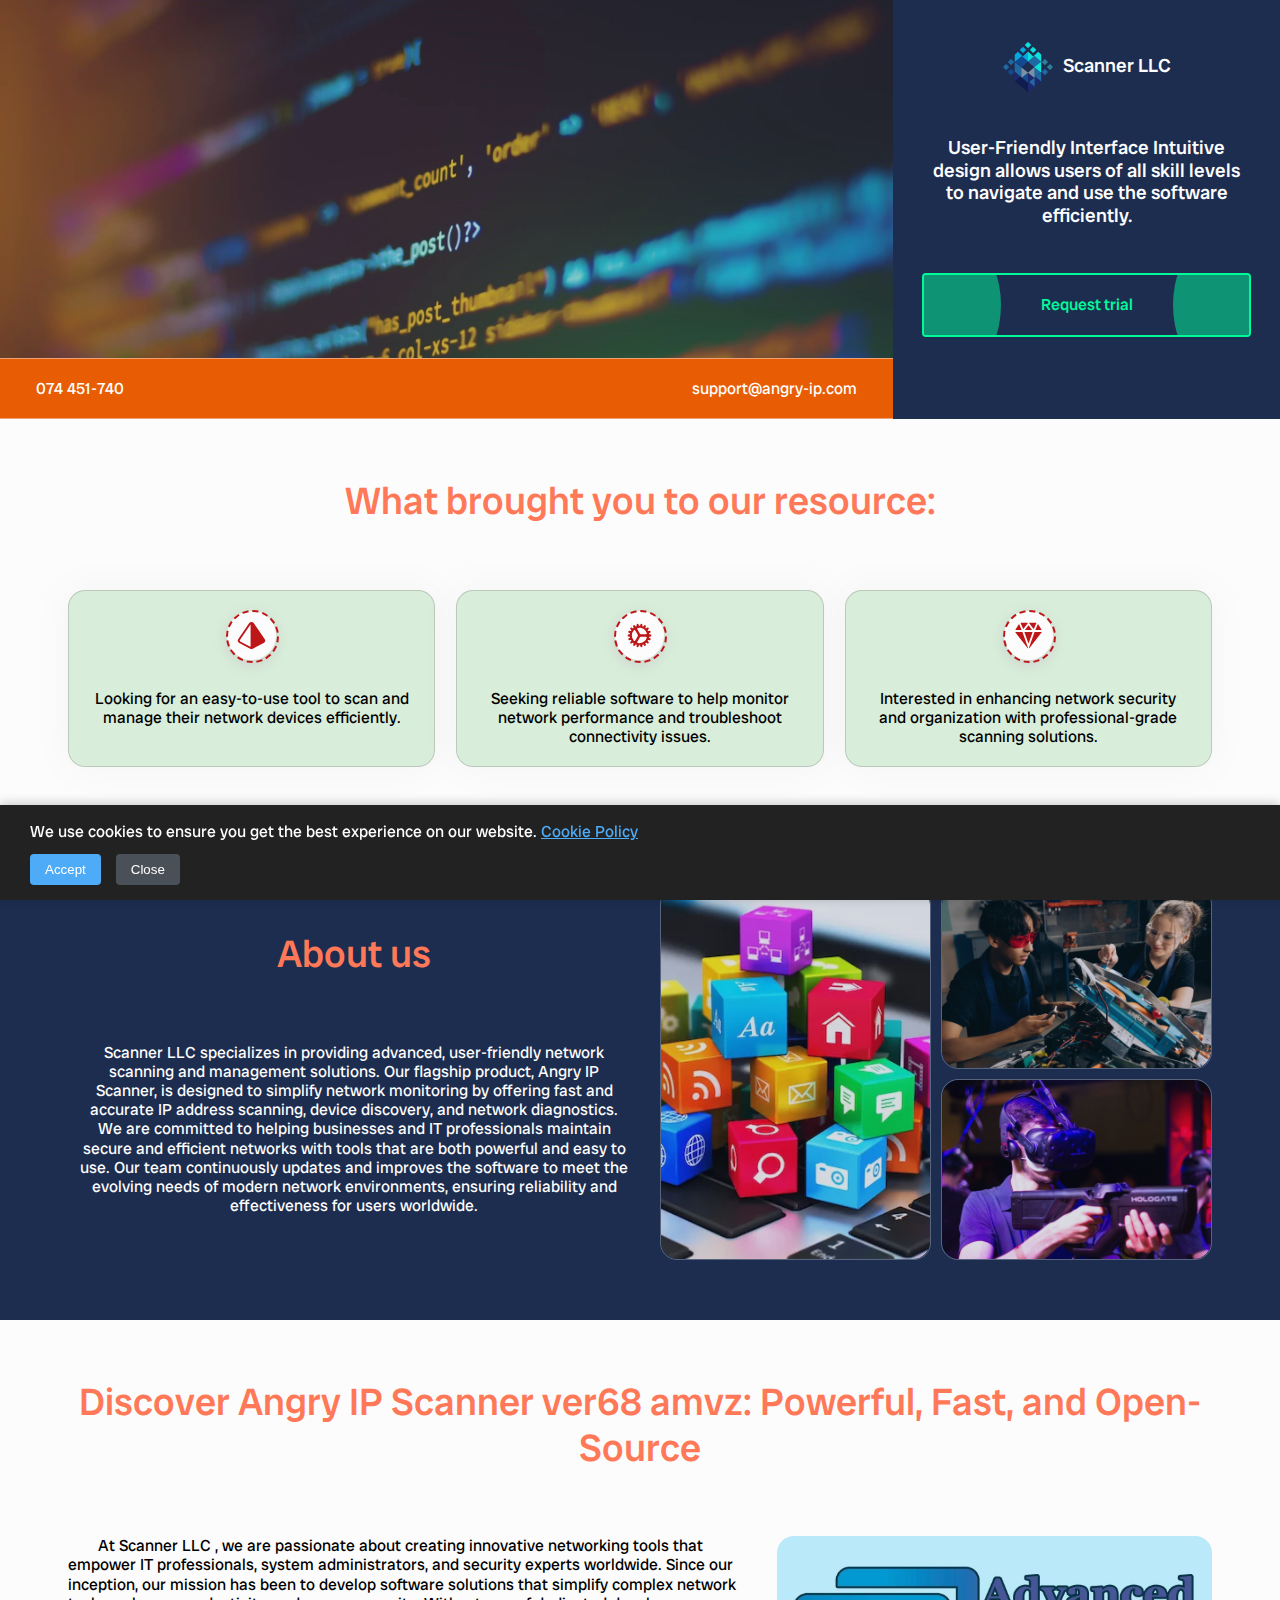
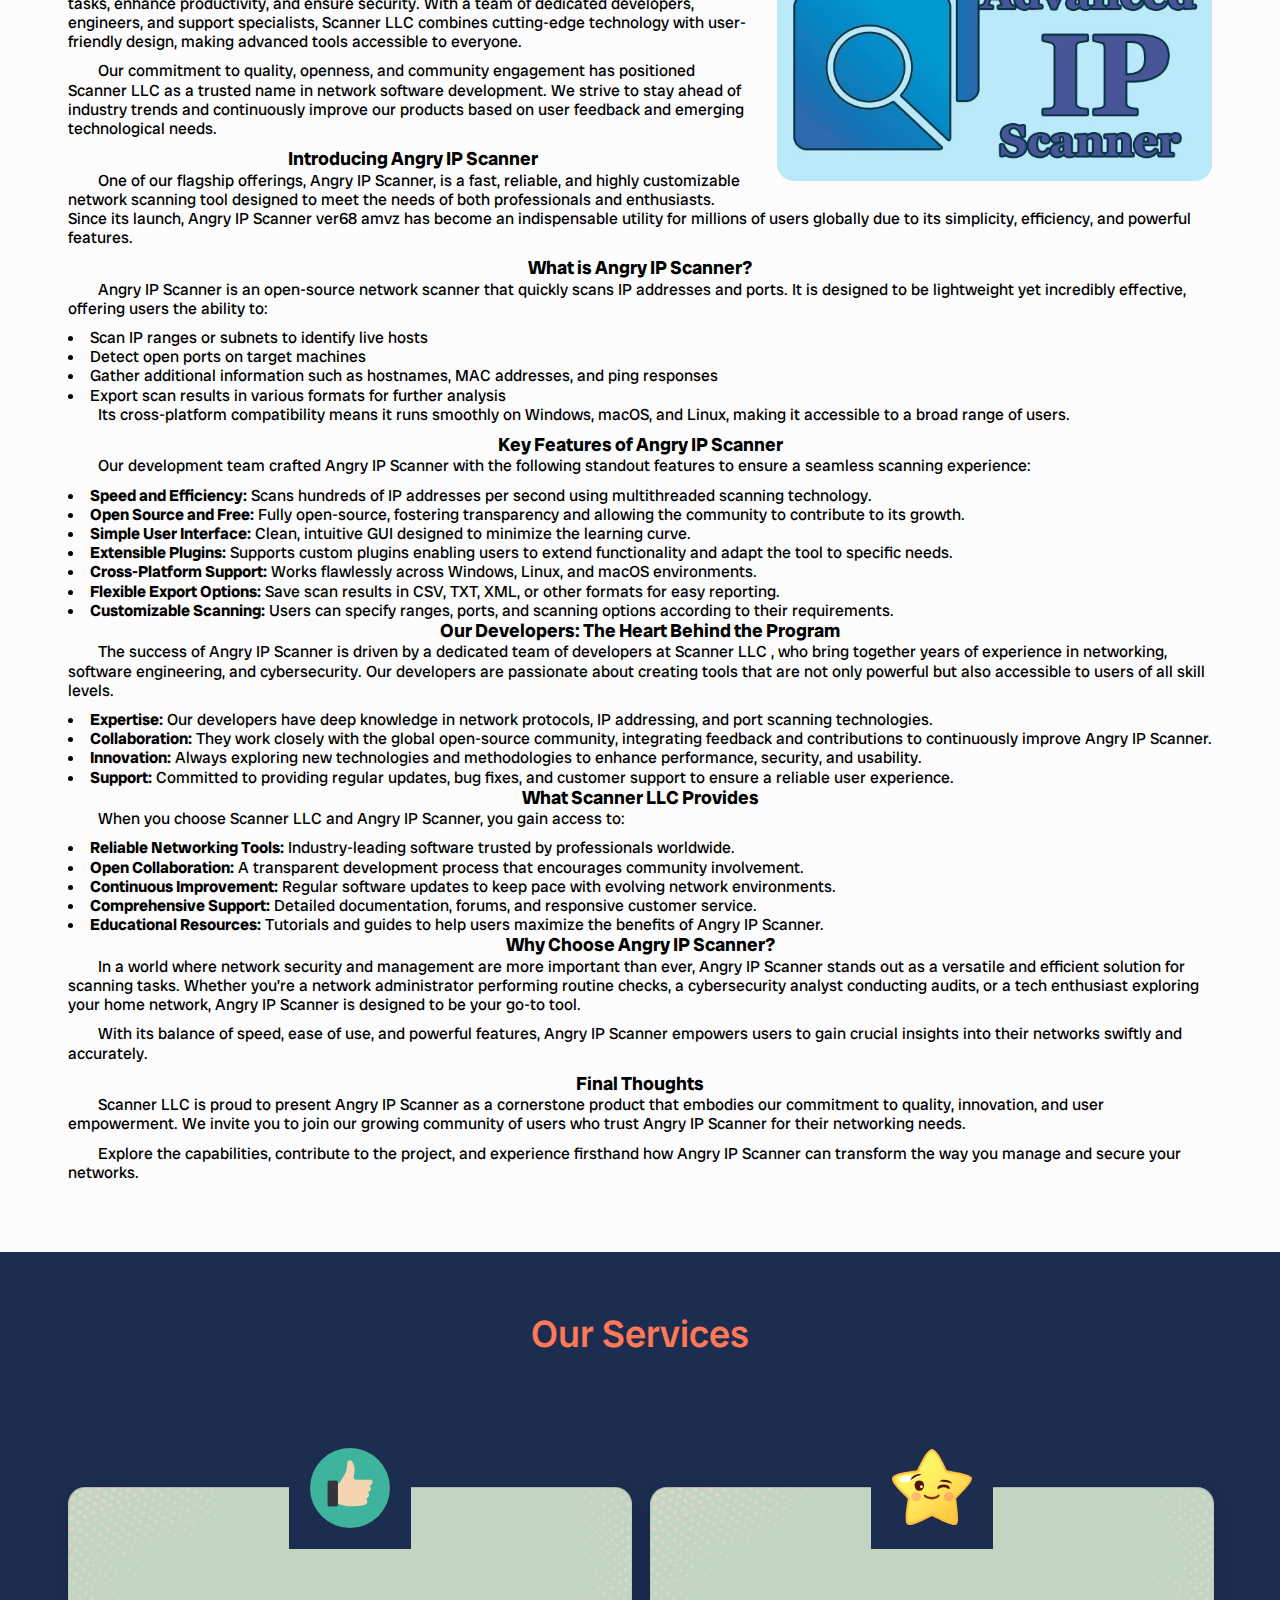
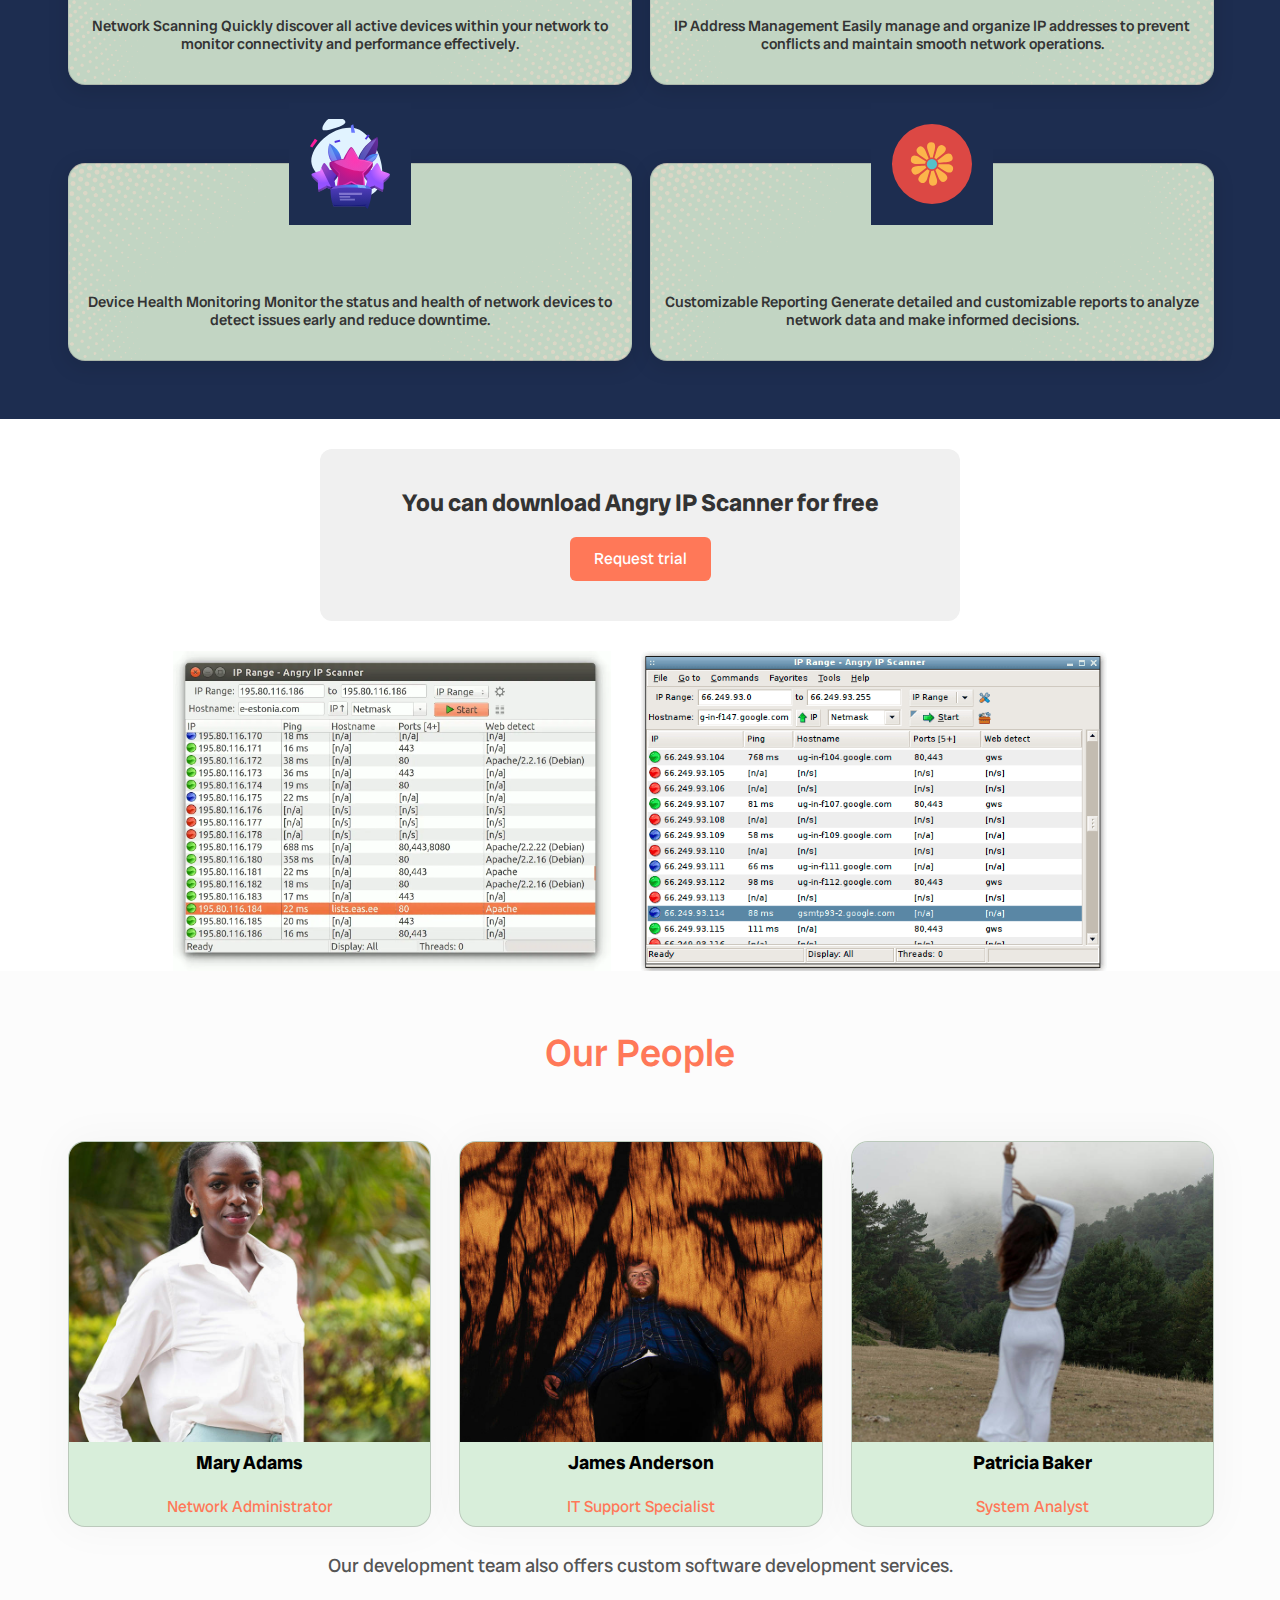
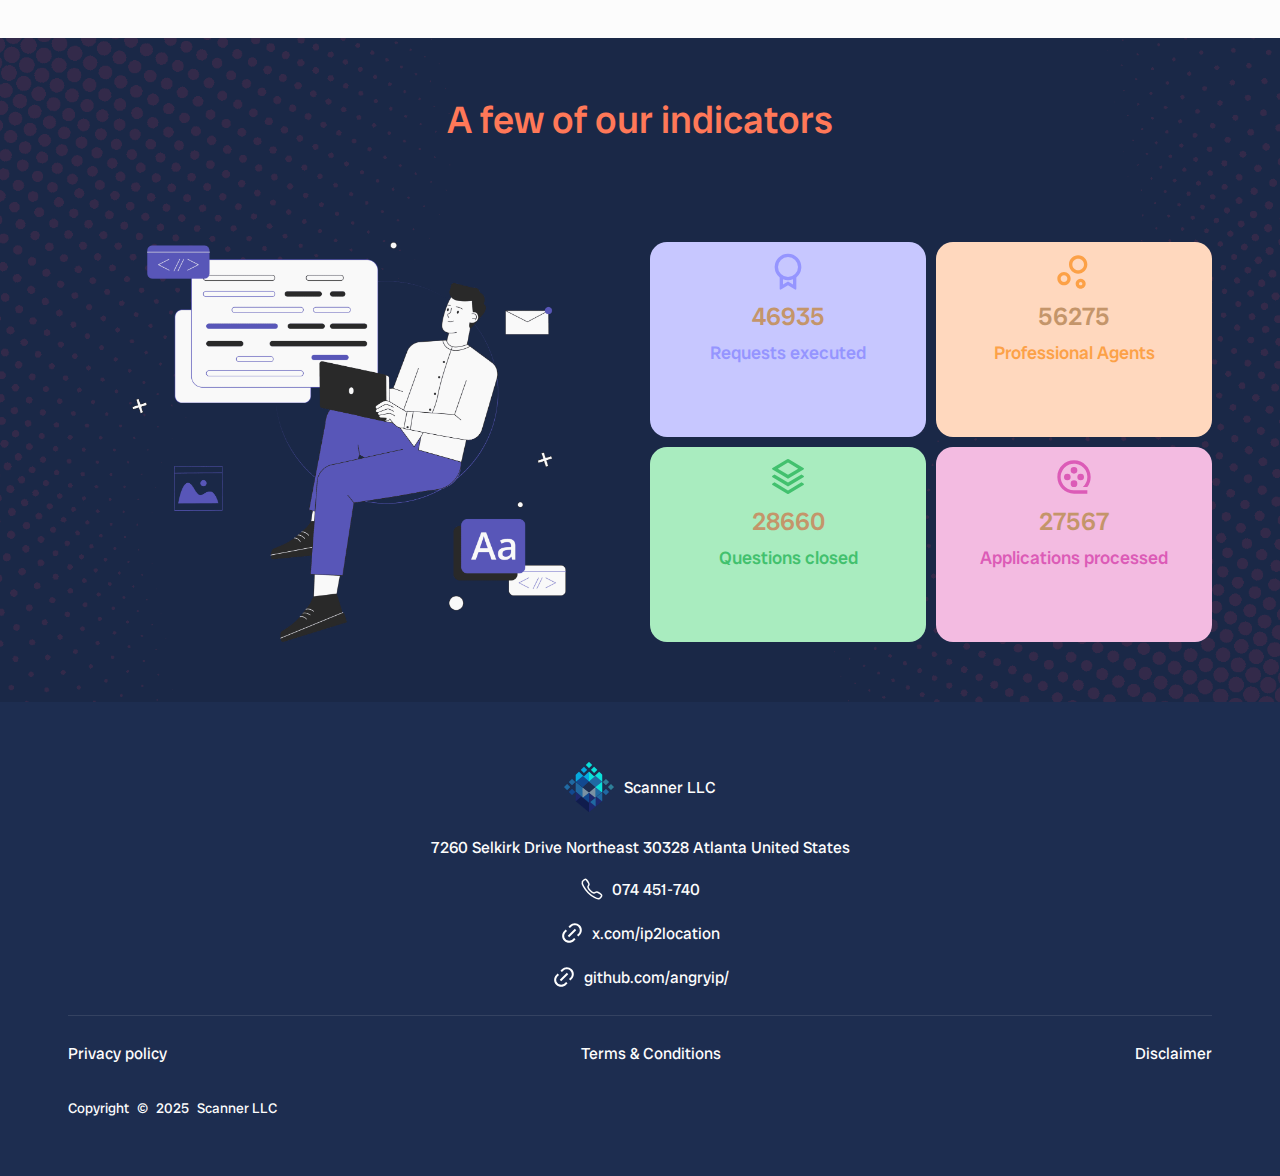
<file: index.html>
<!DOCTYPE html>
<html>
	<head>

		<meta name="google-site-verification" content="C3lXmLF3GkQU_PJ0Lu5729E6e07R42f9Ja774_3-njA" />
		<meta name="msvalidate.01" content="D2DDD439AF9CAB226307884DAD98ADB7" />
		
		<meta charset="UTF-8" />
		<meta http-equiv="X-UA-Compatible" content="IE=edge" />
		<meta name="viewport" content="width=device-width, initial-scale=1.0" />		
				
		<title>Download Angry IP Scanner</title>		
		<meta property="og:image" content="posts/2025_07_06/program-by-a9b88-1.jpg" />
		<meta property="og:title" content="Download Angry IP Scanner" />	
		
		<meta name="description" content="Angry IP Scanner is a free, open-source, and cross-platform network scanning tool that is designed to be both fast and easy to use. Download Angry IP Scanner" />
		<meta property="og:description" content="Angry IP Scanner is a free, open-source, and cross-platform network scanning tool that is designed to be both fast and easy to use. Download Angry IP Scanner" />	

      
	   

	   <link href="https://fonts.googleapis.com/css2?family=Radio+Canada+Big:ital,wght@0,400..700;1,400..700&display=swap" rel="stylesheet" />	
	   <link rel="shortcut icon" href="favicon.png" type="image/x-icon" />
		
		
	</head>

	<body>

		<link rel="stylesheet" type="text/css" href="css/cookie.css">
<div id="cookie-banner"><p>We use cookies to ensure you get the best experience on our website. <a href="cookiePolicy.html">Cookie Policy</a></p><div class="buttons"><button>Accept</button><button>Close</button></div></div>
<script src="js/cookie.js"></script>

	<header class="header-section">
		<div class="section-header-left bg-darkColor">
			<div class="section-header-left_content">
				<a href="./" class="siteTitleLk">
					<img src="logo-black.png" alt="" />
					<span> Scanner LLC</span>
	            </a>
				<p>User-Friendly Interface Intuitive design allows users of all skill levels to navigate and use the software efficiently.</p>
				
				
				<a href="tel:074451740" class="btn-5 hed-button">
					<span>
						Request trial
					</span>
				</a>
								 
			</div>		
		</div>
		<div class="section-header-img-blok btnjk__div">
			<div class="header-img overley"></div>			
			<div class="project-modern">
				
				<ul class="heder-contact">
					<li>
						<a href="tel:074 451-740" class="contact-itemUI">074 451-740</a>
					</li>
					<li>
						<a href="mailto:support@angry-ip.com" class="contact-itemUI">
							support@angry-ip.com
						</a>
					</li>
				</ul>
				 
			</div>
		</div>
	</header>	
	  
	 <div class="sectPading light-section filterfw--slider">
		<div class="blokPading">
			<div class="title-wrapperJK">
				<h2 class="title-blok">What brought you to our resource:</h2>
			</div>			
			<ul class="reasons-list">
				<li class="reason-item feature-single border-radOP feature-pad">					
					<div class="icon-feature">
						<svg  class="ionicon" viewBox="0 0 512 512"><path d="M487.83 319.44L295.63 36.88a48 48 0 00-79.26 0L24.17 319.44a47.1 47.1 0 0016.93 68.13l192.2 102.75a48.05 48.05 0 0045.4 0l192.2-102.75a47.1 47.1 0 0016.93-68.13zm-431.26 41a16.12 16.12 0 01-8-10.38 16.8 16.8 0 012.37-13.62L232.66 69.26c2.18-3.21 7.34-1.72 7.34 2.13v374c0 5.9-6.54 9.63-11.87 6.78z"/></svg>
					</div>
					<p>Looking for an easy-to-use tool to scan and manage their network devices efficiently.</p>					
				</li>
				<li class="reason-item feature-single border-radOP feature-pad">					
					<div class="icon-feature">
						<svg  class="ionicon" viewBox="0 0 512 512"><path d="M464 249.93a10.58 10.58 0 00-9.36-9.94L429 235.84a5.42 5.42 0 01-4.5-4.67c-.49-3.15-1-6.42-1.7-9.52a5.52 5.52 0 012.63-5.85l22.78-12.65a10.35 10.35 0 005-12.83l-3.95-10.9a10.32 10.32 0 00-12.13-6.51l-25.55 5a5.51 5.51 0 01-5.82-2.81c-1.49-2.79-3.11-5.63-4.8-8.42a5.6 5.6 0 01.44-6.5l17-19.64a10.42 10.42 0 00.39-13.76l-7.42-8.91a10.24 10.24 0 00-13.58-2l-22.37 13.43a5.39 5.39 0 01-6.39-.63c-2.47-2.17-5-4.26-7.37-6.19a5.45 5.45 0 01-1.72-6.21l9.26-24.4a10.35 10.35 0 00-4.31-13.07l-10.09-5.89a10.3 10.3 0 00-13.45 2.83L325 96.28a4.6 4.6 0 01-5.6 1.72c-.61-.25-5.77-2.36-9.78-3.7a5.42 5.42 0 01-3.74-5.23l.39-26.07a10.48 10.48 0 00-8.57-10.88l-11.45-2a10.45 10.45 0 00-11.75 7.17L266 82.1a5.46 5.46 0 01-5.36 3.65h-9.75a5.5 5.5 0 01-5.3-3.67l-8.46-24.67a10.46 10.46 0 00-11.77-7.25l-11.47 2a10.46 10.46 0 00-8.56 10.79l.4 26.16a5.45 5.45 0 01-3.86 5.25c-2.29.89-7.26 2.79-9.52 3.63-2 .72-4.18-.07-5.94-2.1l-16.26-20A10.3 10.3 0 00156.69 73l-10.06 5.83A10.36 10.36 0 00142.31 92l9.25 24.34a5.54 5.54 0 01-1.7 6.23c-2.43 2-4.92 4-7.4 6.22a5.38 5.38 0 01-6.35.64L114 115.74a10.4 10.4 0 00-13.61 2L93 126.63a10.31 10.31 0 00.37 13.75L110.45 160a5.42 5.42 0 01.45 6.45c-1.71 2.72-3.34 5.58-4.82 8.44a5.53 5.53 0 01-5.86 2.82l-25.51-4.93a10.34 10.34 0 00-12.14 6.51l-4 10.88a10.38 10.38 0 005 12.85l22.78 12.65a5.39 5.39 0 012.65 5.92l-.24 1.27c-.52 2.79-1 5.43-1.46 8.24a5.48 5.48 0 01-4.46 4.64l-25.69 4.15A10.42 10.42 0 0048 250.16v11.58A10.26 10.26 0 0057.16 272l25.68 4.14a5.41 5.41 0 014.5 4.67c.49 3.16 1 6.42 1.7 9.52a5.52 5.52 0 01-2.63 5.85l-22.77 12.67a10.35 10.35 0 00-5 12.83l4 10.9a10.33 10.33 0 0012.13 6.51l25.55-4.95a5.49 5.49 0 015.82 2.81c1.5 2.8 3.11 5.63 4.8 8.42a5.58 5.58 0 01-.44 6.5l-17 19.63a10.41 10.41 0 00-.5 13.77l7.41 8.91a10.23 10.23 0 0013.58 2l22.37-13.43a5.39 5.39 0 016.39.63c2.48 2.17 5 4.26 7.37 6.19a5.47 5.47 0 011.73 6.21l-9.27 24.4a10.35 10.35 0 004.31 13.07l10.11 5.84a10.3 10.3 0 0013.45-2.82L187 415.92c1.4-1.73 3.6-2.5 5.23-1.84 3.48 1.44 5.81 2.25 9.94 3.63a5.44 5.44 0 013.75 5.23l-.4 26.05a10.5 10.5 0 008.57 10.88l11.45 2a10.43 10.43 0 0011.75-7.17l8.5-24.77a5.45 5.45 0 015.36-3.65h9.75a5.49 5.49 0 015.3 3.67l8.47 24.67a10.48 10.48 0 0010 7.41 9.74 9.74 0 001.78-.16l11.47-2a10.46 10.46 0 008.56-10.79l-.4-26.16a5.43 5.43 0 013.75-5.2c3.84-1.29 6.54-2.33 8.91-3.25l.6-.23c3.1-1.07 4.6.23 5.47 1.31l16.75 20.63A10.3 10.3 0 00355 439l10.07-5.83a10.35 10.35 0 004.31-13.1l-9.24-24.34a5.52 5.52 0 011.69-6.23c2.43-2 4.92-4 7.4-6.22a5.39 5.39 0 016.38-.62l22.39 13.4a10.39 10.39 0 0013.61-2l7.4-8.9a10.31 10.31 0 00-.37-13.75l-17.06-19.67a5.42 5.42 0 01-.45-6.45c1.71-2.71 3.34-5.57 4.82-8.44a5.55 5.55 0 015.86-2.82l25.48 4.97a10.34 10.34 0 0012.14-6.51l3.95-10.88a10.37 10.37 0 00-5-12.84l-22.8-12.67a5.4 5.4 0 01-2.61-5.89l.24-1.27c.52-2.79 1-5.43 1.46-8.24a5.48 5.48 0 014.46-4.64l25.69-4.14a10.43 10.43 0 009.18-10.28v-11.71zm-282.45 94a15.8 15.8 0 01-25.47 2.66 135.06 135.06 0 01.42-181.65 15.81 15.81 0 0125.5 2.77l45.65 80.35a15.85 15.85 0 010 15.74zM256 391.11a134.75 134.75 0 01-28.31-3 15.81 15.81 0 01-10.23-23.36l46-80a15.79 15.79 0 0113.7-7.93h92.14a15.8 15.8 0 0115.1 20.53c-17.49 54.32-68.4 93.76-128.4 93.76zm7.51-163.9L218 147.07a15.81 15.81 0 0110.31-23.3 134 134 0 0127.69-2.88c60 0 110.91 39.44 128.37 93.79a15.8 15.8 0 01-15.1 20.53h-92a15.78 15.78 0 01-13.76-8z"/></svg>
					</div>
					<p>Seeking reliable software to help monitor network performance and troubleshoot connectivity issues.</p>					
				</li>
				<li class="reason-item feature-single border-radOP feature-pad">					
					<div class="icon-feature">
						<svg  class="ionicon" viewBox="0 0 512 512"><path d="M121.72 32a4 4 0 00-3.72 5.56l2.3 5.43 40.7 94.9a4 4 0 006.88.82L243 38.4a4 4 0 00-3.2-6.4zM419.93 58.06l-41.28 96.37a4 4 0 003.68 5.57h101a4 4 0 003.4-6.11L427 57.53a4 4 0 00-7.07.53zM85 57.57l-59.71 96.32a4 4 0 003.4 6.11h101a4 4 0 003.67-5.58L92 58.1a4 4 0 00-7-.53zM393.27 32H267.82a1.94 1.94 0 00-1.56 3.11l79.92 106.46a1.94 1.94 0 003.34-.4L391.6 43l3.4-8.34a1.92 1.92 0 00-1.7-2.66zM239 448l-89.43-253.49A3.78 3.78 0 00146 192H25.7a3.72 3.72 0 00-2.95 6l216 279.81a5.06 5.06 0 006.39 1.37 5 5 0 002.39-6.08zM486.3 192H366a3.75 3.75 0 00-3.54 2.51l-98.2 278.16a5.21 5.21 0 002.42 6.31 5.22 5.22 0 006.61-1.39L489.25 198a3.72 3.72 0 00-2.95-6zM259.2 78.93l56 74.67a4 4 0 01-3.2 6.4H200a4 4 0 01-3.2-6.4l56-74.67a4 4 0 016.4 0zm-7 310.31l-67.7-191.91a4 4 0 013.77-5.33h135.46a4 4 0 013.77 5.33l-67.73 191.91a4 4 0 01-7.54 0z"/></svg>
					</div>
					<p>Interested in enhancing network security and organization with professional-grade scanning solutions.</p>					
				</li>
			</ul>
		</div>
	 </div>
	 <div class="sectPading bg-darkColor">
		<div class="blokPading">
			<div class="about-blokBR">
				<div class="about-img-grup">
					<div class="about-img-big overley border-radOP">
						<img class="border-radOP" src="pics/img-CX0.jpg" alt="">
					</div>					
					<div class="about-img-smol overley border-radOP">
						<img class="border-radOP" src="pics/img-CX1.jpg" alt="">
					</div>
					<div class="about-img-smol overley border-radOP">
						<img class="border-radOP" src="pics/img-CX2.jpg" alt="">
					</div>					 	
				</div>
				<div class="about-contex">
					<div class="title-wrapperJK">
						<h2 class="title-blok">About us</h2>
					</div>					
					<p>Scanner LLC specializes in providing advanced, user-friendly network scanning and management solutions. Our flagship product, Angry IP Scanner, is designed to simplify network monitoring by offering fast and accurate IP address scanning, device discovery, and network diagnostics. We are committed to helping businesses and IT professionals maintain secure and efficient networks with tools that are both powerful and easy to use. Our team continuously updates and improves the software to meet the evolving needs of modern network environments, ensuring reliability and effectiveness for users worldwide.</p>					
				</div>
			</div>
		</div>
	 </div>
	 <article class="sectPading light-section">
		<div class="blokPading">
			<div class="title-wrapperJK">
				<h2 class="title-blok">Discover Angry IP Scanner ver68 amvz: Powerful, Fast, and Open-Source</h2>
			</div>			
		  <div class="article-wrapperAS">
			  <img class="article-imgAS border-radOP" src="posts/2025_07_06/program-by-a9b88-1.jpg" alt="Discover Angry IP Scanner: Powerful, Fast, and Open-Source" />
             <div class="article-textAS"><p>At  Scanner LLC  , we are passionate about creating innovative networking tools that empower IT professionals, system administrators, and security experts worldwide. Since our inception, our mission has been to develop software solutions that simplify complex network tasks, enhance productivity, and ensure security. With a team of dedicated developers, engineers, and support specialists,  Scanner LLC  combines cutting-edge technology with user-friendly design, making advanced tools accessible to everyone.</p>
<p>Our commitment to quality, openness, and community engagement has positioned  Scanner LLC  as a trusted name in network software development. We strive to stay ahead of industry trends and continuously improve our products based on user feedback and emerging technological needs.</p>
<h3 style="text-align: center;">Introducing Angry IP Scanner</h3>
<p>One of our flagship offerings, Angry IP Scanner, is a fast, reliable, and highly customizable network scanning tool designed to meet the needs of both professionals and enthusiasts. Since its launch, Angry IP Scanner ver68 amvz has become an indispensable utility for millions of users globally due to its simplicity, efficiency, and powerful features.</p>
<h3 style="text-align: center;">What is Angry IP Scanner?</h3>
<p>Angry IP Scanner is an open-source network scanner that quickly scans IP addresses and ports. It is designed to be lightweight yet incredibly effective, offering users the ability to:</p>
<ul>
<li>Scan IP ranges or subnets to identify live hosts</li>
<li>Detect open ports on target machines</li>
<li>Gather additional information such as hostnames, MAC addresses, and ping responses</li>
<li>Export scan results in various formats for further analysis</li>
</ul>
<p>Its cross-platform compatibility means it runs smoothly on Windows, macOS, and Linux, making it accessible to a broad range of users.</p>
<h3 style="text-align: center;">Key Features of Angry IP Scanner</h3>
<p>Our development team crafted Angry IP Scanner with the following standout features to ensure a seamless scanning experience:</p>
<ul>
<li> <strong>Speed and Efficiency:</strong> Scans hundreds of IP addresses per second using multithreaded scanning technology.</li>
<li> <strong>Open Source and Free:</strong> Fully open-source, fostering transparency and allowing the community to contribute to its growth.</li>
<li> <strong>Simple User Interface:</strong> Clean, intuitive GUI designed to minimize the learning curve.</li>
<li> <strong>Extensible Plugins:</strong> Supports custom plugins enabling users to extend functionality and adapt the tool to specific needs.</li>
<li> <strong>Cross-Platform Support:</strong> Works flawlessly across Windows, Linux, and macOS environments.</li>
<li> <strong>Flexible Export Options:</strong> Save scan results in CSV, TXT, XML, or other formats for easy reporting.</li>
<li> <strong>Customizable Scanning:</strong> Users can specify ranges, ports, and scanning options according to their requirements.</li>
</ul>
<h3 style="text-align: center;">Our Developers: The Heart Behind the Program</h3>
<p>The success of Angry IP Scanner is driven by a dedicated team of developers at  Scanner LLC  , who bring together years of experience in networking, software engineering, and cybersecurity. Our developers are passionate about creating tools that are not only powerful but also accessible to users of all skill levels.</p>
<ul>
<li> <strong>Expertise:</strong> Our developers have deep knowledge in network protocols, IP addressing, and port scanning technologies.</li>
<li> <strong>Collaboration:</strong> They work closely with the global open-source community, integrating feedback and contributions to continuously improve Angry IP Scanner.</li>
<li> <strong>Innovation:</strong> Always exploring new technologies and methodologies to enhance performance, security, and usability.</li>
<li> <strong>Support:</strong> Committed to providing regular updates, bug fixes, and customer support to ensure a reliable user experience.</li>
</ul>
<h3 style="text-align: center;">What  Scanner LLC  Provides</h3>
<p>When you choose  Scanner LLC  and Angry IP Scanner, you gain access to:</p>
<ul>
<li> <strong>Reliable Networking Tools:</strong> Industry-leading software trusted by professionals worldwide.</li>
<li> <strong>Open Collaboration:</strong> A transparent development process that encourages community involvement.</li>
<li> <strong>Continuous Improvement:</strong> Regular software updates to keep pace with evolving network environments.</li>
<li> <strong>Comprehensive Support:</strong> Detailed documentation, forums, and responsive customer service.</li>
<li> <strong>Educational Resources:</strong> Tutorials and guides to help users maximize the benefits of Angry IP Scanner.</li>
</ul>
<h3 style="text-align: center;">Why Choose Angry IP Scanner?</h3>
<p>In a world where network security and management are more important than ever, Angry IP Scanner stands out as a versatile and efficient solution for scanning tasks. Whether you’re a network administrator performing routine checks, a cybersecurity analyst conducting audits, or a tech enthusiast exploring your home network, Angry IP Scanner is designed to be your go-to tool.</p>
<p>With its balance of speed, ease of use, and powerful features, Angry IP Scanner empowers users to gain crucial insights into their networks swiftly and accurately.</p>
<h3 style="text-align: center;">Final Thoughts</h3>
<p>  Scanner LLC  is proud to present Angry IP Scanner as a cornerstone product that embodies our commitment to quality, innovation, and user empowerment. We invite you to join our growing community of users who trust Angry IP Scanner for their networking needs.</p>
<p>Explore the capabilities, contribute to the project, and experience firsthand how Angry IP Scanner can transform the way you manage and secure your networks.</p></div> 
		  </div>
		   
		</div>
	 </article>

	 <div class="sectPading bg-darkColor">
		<div class="blokPading">
			<div class="title-wrapperJK">
              <h2 class="title-blok">Our Services</h2>
			</div>
			<ul class="service-wrapper">
				<li class="border-radOP service-boxYU  feature-single bg-filtr">
					<div class="service-img bg-service1">						
					</div>
					<div class="service-text">
                        Network Scanning Quickly discover all active devices within your network to monitor connectivity and performance effectively.
					</div>
				</li>
				<li class="border-radOP service-boxYU  feature-single bg-filtr">
					<div class="service-img bg-service2">				
					</div>
					<div class="service-text">
                        IP Address Management Easily manage and organize IP addresses to prevent conflicts and maintain smooth network operations.
					</div>
				</li>
				<li class="border-radOP service-boxYU  feature-single bg-filtr">
					<div class="service-img bg-service3">					
					</div>
					<div class="service-text">
                        Device Health Monitoring Monitor the status and health of network devices to detect issues early and reduce downtime.
					</div>
				</li>
				<li class="border-radOP service-boxYU  feature-single bg-filtr">
					<div class="service-img bg-service4">						
					</div>
					<div class="service-text">
                        Customizable Reporting Generate detailed and customizable reports to analyze network data and make informed decisions.
					</div>
				</li>								
			</ul>

		</div>		
	 </div>
	<section style="background: #f0f0f0; padding: 40px 20px; text-align: center; border-radius: 12px; max-width: 600px; margin: 30px auto;">
  <h1 style="font-size: 24px; margin-bottom: 20px; color: #333;">
    You can download <strong>Angry IP Scanner</strong> for free
  </h1>
  <a href="mailto:support@angry-ip.com" 
     style="display: inline-block; padding: 12px 24px; background-color: #ff7858; color: #fff; text-decoration: none; font-size: 16px; border-radius: 6px;">
    Request trial
  </a>
</section>
<div class="blokPading">
  <div class="block-flex-img">
	  <div class="blox-img-gl">
		  <img src="1s.webp" alt="">
	  </div>
	  <div class="blox-img-gl">
		  <img src="2s.png" alt="">
	  </div>
	  </div>
</div>
	 	
	 <div class="sectPading light-section">
		<div class="blokPading">
			<div class="title-wrapperJK">
              <h2 class="title-blok">Our People</h2>
			</div>
			<ul class="employees">
				<li class="employee-item border-radOP">
					<div class="employee-img">
						<img src="pics/female-HM-0.jpg" alt="">
					</div>
					<div class="employee-name">
						<h3>Mary Adams</h3>
						<p>Network Administrator</p>
					</div>					
				</li>
				 <li class="employee-item border-radOP">
					<div class="employee-img">
						<img src="pics/profile-jm-0.jpg" alt="">
					</div>
					<div class="employee-name">
						<h3>James Anderson</h3>
						<p>IT Support Specialist</p>
					</div>					
				</li>
				<li class="employee-item border-radOP">
					<div class="employee-img">
						<img src="pics/female-HM-1.jpg" alt="">
					</div>
					<div class="employee-name">
						<h3>Patricia Baker</h3>
						<p>System Analyst</p>
					</div>					
				</li>

			</ul>	
			  <p style="margin-top: 30px; font-size: 19px; color: #555; text-align:center;">
    Our development team also offers custom software development services.
  </p>	
		</div>
	 </div>
	 
	 <div class="sectPading bg-darkColor bg-filtr stats-none">
		<div class="blokPading">
			<div class="title-wrapperJK">
              <h2 class="title-blok">A few of our indicators</h2>
			</div>			
			<div class="stats-wrapper">
				<div class="card">
				<div class="item item--1 border-radOP">
					<div class="stats-box">
						<svg  viewBox="0 0 24 24" width="24" height="24"><path fill="none" d="M0 0h24v24H0z"></path><path d="M17 15.245v6.872a.5.5 0 0 1-.757.429L12 20l-4.243 2.546a.5.5 0 0 1-.757-.43v-6.87a8 8 0 1 1 10 0zm-8 1.173v3.05l3-1.8 3 1.8v-3.05A7.978 7.978 0 0 1 12 17a7.978 7.978 0 0 1-3-.582zM12 15a6 6 0 1 0 0-12 6 6 0 0 0 0 12z" fill="rgba(149,149,255,1)"></path></svg>
						<span class="quantity">46935</span>
						<span class="text text--1">Requests executed</span>
					</div>				
				</div>
				<div class="item item--2 border-radOP">
					<div class="stats-box">
						<svg height="24" width="24" viewBox="0 0 24 24" ><path d="M0 0L24 0 24 24 0 24z" fill="none"></path><path fill="rgba(252,161,71,1)" d="M16 16c1.657 0 3 1.343 3 3s-1.343 3-3 3-3-1.343-3-3 1.343-3 3-3zM6 12c2.21 0 4 1.79 4 4s-1.79 4-4 4-4-1.79-4-4 1.79-4 4-4zm10 6c-.552 0-1 .448-1 1s.448 1 1 1 1-.448 1-1-.448-1-1-1zM6 14c-1.105 0-2 .895-2 2s.895 2 2 2 2-.895 2-2-.895-2-2-2zm8.5-12C17.538 2 20 4.462 20 7.5S17.538 13 14.5 13 9 10.538 9 7.5 11.462 2 14.5 2zm0 2C12.567 4 11 5.567 11 7.5s1.567 3.5 3.5 3.5S18 9.433 18 7.5 16.433 4 14.5 4z"></path></svg> 
						<span class="quantity"> 56275 </span>
						<span class="text text--2"> Professional Agents </span>
					</div>				
				</div>
				<div class="item item--3 border-radOP">
					<div class="stats-box">
						<svg  viewBox="0 0 24 24" width="24" height="24"><path fill="none" d="M0 0h24v24H0z"></path><path d="M20.083 15.2l1.202.721a.5.5 0 0 1 0 .858l-8.77 5.262a1 1 0 0 1-1.03 0l-8.77-5.262a.5.5 0 0 1 0-.858l1.202-.721L12 20.05l8.083-4.85zm0-4.7l1.202.721a.5.5 0 0 1 0 .858L12 17.65l-9.285-5.571a.5.5 0 0 1 0-.858l1.202-.721L12 15.35l8.083-4.85zm-7.569-9.191l8.771 5.262a.5.5 0 0 1 0 .858L12 13 2.715 7.429a.5.5 0 0 1 0-.858l8.77-5.262a1 1 0 0 1 1.03 0zM12 3.332L5.887 7 12 10.668 18.113 7 12 3.332z" fill="rgba(66,193,110,1)"></path></svg>
						<span class="quantity"> 28660 </span>
						<span class="text text--3">Questions closed</span>
					</div>			
				</div>
				<div class="item item--4 border-radOP">
					<div class="stats-box">
						<svg  viewBox="0 0 24 24" width="24" height="24"><path fill="none" d="M0 0h24v24H0z"></path><path d="M12 20h8v2h-8C6.477 22 2 17.523 2 12S6.477 2 12 2s10 4.477 10 10a9.956 9.956 0 0 1-2 6h-2.708A8 8 0 1 0 12 20zm0-10a2 2 0 1 1 0-4 2 2 0 0 1 0 4zm-4 4a2 2 0 1 1 0-4 2 2 0 0 1 0 4zm8 0a2 2 0 1 1 0-4 2 2 0 0 1 0 4zm-4 4a2 2 0 1 1 0-4 2 2 0 0 1 0 4z" fill="rgba(220,91,183,1)"></path></svg>
						<span class="quantity"> 27567 </span>
						<span class="text text--4">Applications processed </span>
					</div>				
				</div>
				</div>
				<div class="stats-img">
					<img src="pics/illustration-Px0.png" alt="">
				</div>
			</div>
		</div>
	 </div>

	 
	 


<footer class="sectPading bg-darkColor">
	<div class="blokPading">
		<a href="./" class="siteTitleLk">
			<img src="logo-black.png" alt="" />
			<span> Scanner LLC</span>
	    </a>
		 
		 <ul class="footer-adresList">
			<li>
				<span class="footer-adres-item"> 7260 Selkirk Drive Northeast 30328 Atlanta United States</span>
			</li>
			<li>
				<a href="tel:074 451-740" class="footer-adres-item">
					<svg  class="ionicon" viewBox="0 0 512 512"><path d="M451 374c-15.88-16-54.34-39.35-73-48.76-24.3-12.24-26.3-13.24-45.4.95-12.74 9.47-21.21 17.93-36.12 14.75s-47.31-21.11-75.68-49.39-47.34-61.62-50.53-76.48 5.41-23.23 14.79-36c13.22-18 12.22-21 .92-45.3-8.81-18.9-32.84-57-48.9-72.8C119.9 44 119.9 47 108.83 51.6A160.15 160.15 0 0083 65.37C67 76 58.12 84.83 51.91 98.1s-9 44.38 23.07 102.64 54.57 88.05 101.14 134.49S258.5 406.64 310.85 436c64.76 36.27 89.6 29.2 102.91 23s22.18-15 32.83-31a159.09 159.09 0 0013.8-25.8C465 391.17 468 391.17 451 374z" fill="none" stroke="currentColor" stroke-miterlimit="10" stroke-width="32"/></svg>
					074 451-740
				</a>
			</li>
			<li>
				<a href="https://x.com/ip2location" class="footer-adres-item">
					<svg xmlns="http://www.w3.org/2000/svg" class="ionicon" viewBox="0 0 24 24" fill="white"><path d="M18.3638 15.5355L16.9496 14.1213L18.3638 12.7071C20.3164 10.7545 20.3164 7.58866 18.3638 5.63604C16.4112 3.68341 13.2453 3.68341 11.2927 5.63604L9.87849 7.05025L8.46428 5.63604L9.87849 4.22182C12.6122 1.48815 17.0443 1.48815 19.778 4.22182C22.5117 6.95549 22.5117 11.3876 19.778 14.1213L18.3638 15.5355ZM15.5353 18.364L14.1211 19.7782C11.3875 22.5118 6.95531 22.5118 4.22164 19.7782C1.48797 17.0445 1.48797 12.6123 4.22164 9.87868L5.63585 8.46446L7.05007 9.87868L5.63585 11.2929C3.68323 13.2455 3.68323 16.4113 5.63585 18.364C7.58847 20.3166 10.7543 20.3166 12.7069 18.364L14.1211 16.9497L15.5353 18.364ZM14.8282 7.75736L16.2425 9.17157L9.17139 16.2426L7.75717 14.8284L14.8282 7.75736Z"></path></svg>
						x.com/ip2location
				</a>
			</li>
			<li>
				<a href="https://github.com/angryip/" class="footer-adres-item">
					<svg xmlns="http://www.w3.org/2000/svg" class="ionicon" viewBox="0 0 24 24" fill="white"><path d="M18.3638 15.5355L16.9496 14.1213L18.3638 12.7071C20.3164 10.7545 20.3164 7.58866 18.3638 5.63604C16.4112 3.68341 13.2453 3.68341 11.2927 5.63604L9.87849 7.05025L8.46428 5.63604L9.87849 4.22182C12.6122 1.48815 17.0443 1.48815 19.778 4.22182C22.5117 6.95549 22.5117 11.3876 19.778 14.1213L18.3638 15.5355ZM15.5353 18.364L14.1211 19.7782C11.3875 22.5118 6.95531 22.5118 4.22164 19.7782C1.48797 17.0445 1.48797 12.6123 4.22164 9.87868L5.63585 8.46446L7.05007 9.87868L5.63585 11.2929C3.68323 13.2455 3.68323 16.4113 5.63585 18.364C7.58847 20.3166 10.7543 20.3166 12.7069 18.364L14.1211 16.9497L15.5353 18.364ZM14.8282 7.75736L16.2425 9.17157L9.17139 16.2426L7.75717 14.8284L14.8282 7.75736Z"></path></svg>
						github.com/angryip/
				</a>
			</li>

		</ul>
		  
		<ul class="footer-privList footer-classic-list">
			<li>
				<a class="footer-linkUI" href="privacy.html">Privacy policy</a>
			</li>
			<li>
				<a class="footer-linkUI" href="terms-of-service.html">Terms & Conditions</a>
			</li>
			<li>
				<a class="footer-linkUI" href="legal-disclaimer.html">Disclaimer</a>
			</li>
		</ul>
		<div class="rights">
			<p>Copyright</p>
			<p>&#169;</p>
			<p>2025</p>
			<p>Scanner LLC</p>  
		</div>
	</div>	
</footer> 

<style>
	:root {
	   --color-bg-1: #c7c7ff;
	   --color-bg-2: #ffd8be;
		--color-bg-3: #a9ecbf;
		--color-bg-4:  #f3bbe1;;
		 --color-bg-5:  #d64343;


		--bg-section-1:#53354A;
		 --bg-section-2:#03506F;
		  --bg-section-3:#393E46;
		  --bg-section-4:#83142C;
		  --bg-section-5:#ff7858;

		  --col-accent-1:#e85d04;
		  --col-accent-2:#be1616;
		

		--white-color: #fff;
		--white-section:#fcfcfc;
		--black-color: #212121;

		--hover-tranz: all .5s cubic-bezier(.3,1,.35,1) 0s;  
	}
	body{			
		direction: ltr;
		font-family: 'Radio Canada Big', sans-serif !important;
		font-size: 16px;
		margin: 0;
		padding: 0;
		line-height: 1.2; 				
	
	}
	html {
		scroll-behavior: smooth;
	} 
	h1,
	h2,
	h3,
	h4,
	h5,
	p{
		padding: 0;
		margin: 0;
	}
	a{
		text-decoration: none;
		color: inherit;
		cursor: pointer;
		transition: var(--hover-tranz);
	}
	a:hover{
		color: var(--col-accent-1);
	}
	img{
		display: block;
		max-width: 100%;
		max-height: 100%;
	}
	ul{
		list-style: none;
		margin: 0;
		padding: 0;
	}
	[type='checkbox'] {
		box-sizing: border-box;
		padding: 0;
	}
	.btn-1 {
	
	text-align: center;
	display: block;
	font-size: 15px;
	line-height: 1.2;
	font-weight: 500;
	letter-spacing: -0.02em;
	text-transform: uppercase;
	border: 2px solid;
	padding: 16px 33px;			
	border-radius: 10px;
	color: #ffffff;
	background-color: #C4956A;
	border-color:rgb(239 239 239 / 48%);						
	text-align: center;
	cursor: pointer;			
	transition: 250ms all ease-in-out;
  }
.btn-1:hover,.btn-1:focus {
	color: var(--white-color);
	background: transparent;
	
 }

			.block-flex-img{
				display: flex;
				gap:30px;
				justify-content:center;
				flex-wrap:wrap;
			}
	 .blox-img-gl{	
		height:320px;

	 }
	 .blox-img-gl img {
		width: 100%;
		height: 100%;
		object-fit:cover;
	 }

	.btn-2 {
	display: block;
	width: fit-content;
	padding: 13px 32px;
	font-size: 17px;
	font-weight: 500;
	color: #fff;
	background: linear-gradient(130deg, #df4747, #d03636, #8e3636);
	border-radius: 17px;  
	text-align: center;
	text-decoration: none;
	cursor: pointer;
	position: relative;
	overflow: hidden;
	z-index: 1;
	border: none;
	border-style: solid;
	border-width: 2px;
	}

	.btn-2:before,
	.btn-2:after {
	content: "";
	position: absolute;
	top: 0;
	width: 100%;
	height: 100%;
	opacity: 0.3;
	pointer-events: none;
	transition: transform 0.3s ease-in-out, opacity 0.3s ease-in-out;
	}

	.btn-2:before {
	left: 100%;
	background: linear-gradient(130deg, #ff6b6b, #c94d4d, #8e3636);
	z-index: -1;
	}

	.btn-2:hover:before {
	transform: translateX(-50%);
	opacity: 1;
	}

	.btn-2:after {
	right: 100%;
	background: linear-gradient(130deg, #ff6b6b, #c94d4d, #8e3636);
	z-index: -1;
	}

	.btn-2:hover:after {
	transform: translateX(50%);
	opacity: 1;
	}

	.btn-2:hover .button-text {
	transform: translateY(-3px);
	color: var(--white-color);
	}
	.btn-2:hover{
		color: var(--white-color);
	}

	.button-text {
	transition: transform 0.3s ease-in-out;
	color: #fff;
	}
	.btn-3 {
	color: var(--white-color);
	background: var(--col-accent-1);
	border-color: var(--col-accent-1);
	outline: none;
	border: 2px solid rgba(0, 0, 0, 0);
	cursor: pointer;
	padding: 17px;
	border-radius: 17px;  
	font-size: 1rem;
	font-weight: 500;
	box-shadow: 0px 7px 10px -5px rgba(0, 0, 0, 0.25);
	transition: all 0.3s ease-in-out 0s;
	
	}

	.btn-3:hover {
		color: var(--col-accent-1);
		background: #1D2D50;
		border-color:var(--col-accent-1);
	}

	.btn-4 {
	position: relative;
	margin: 0;
	width: fit-content;
	text-align: center;
	padding:13px 20px;
	outline: none;
	text-decoration: none;
	display: flex;
	justify-content: center;
	align-items: center;
	cursor: pointer;
	border: 1px solid var(--white-section);
	text-transform: uppercase;
	background-color: #333;
	border-radius: 15px;
	color: #fff;
	font-weight: 500;
	font-size: 15px;
	font-family: inherit;
	z-index: 0;
	overflow: hidden;
	transition: all 0.3s cubic-bezier(0.02, 0.01, 0.47, 1);
	}

	.btn-4:hover {
	animation: sh0 0.5s ease-in-out both;
	}

	@keyframes sh0 {
	0% {
		transform: rotate(0deg) translate3d(0, 0, 0);
	}

	25% {
		transform: rotate(7deg) translate3d(0, 0, 0);
	}

	50% {
		transform: rotate(-7deg) translate3d(0, 0, 0);
	}

	75% {
		transform: rotate(1deg) translate3d(0, 0, 0);
	}

	100% {
		transform: rotate(0deg) translate3d(0, 0, 0);
	}
	}

	.btn-4:hover span {
	animation: storm 0.7s ease-in-out both;
	animation-delay: 0.06s;
	}

	.btn-4::before,
	.btn-4::after {
	content: '';
	position: absolute;
	right: 0;
	bottom: 0;
	width: 100px;
	height: 100px;
	border-radius: 50%;
	background: #fff;
	opacity: 0;
	transition: transform 0.15s cubic-bezier(0.02, 0.01, 0.47, 1), opacity 0.15s cubic-bezier(0.02, 0.01, 0.47, 1);
	z-index: -1;
	transform: translate(100%, -25%) translate3d(0, 0, 0);
	}

	.btn-4:hover::before,
	.btn-4:hover::after {
	opacity: 0.15;
	transition: transform 0.2s cubic-bezier(0.02, 0.01, 0.47, 1), opacity 0.2s cubic-bezier(0.02, 0.01, 0.47, 1);
	}

	.btn-4:hover::before {
	transform: translate3d(50%, 0, 0) scale(0.9);
	}

	.btn-4:hover::after {
	transform: translate(50%, 0) scale(1.1);
	}
	.btn-5 {
	all: unset;
	display: flex;
	text-align: center;
	align-items: center;
	justify-content: center;
	position: relative;
	padding: 20px 29px;
	border: mediumspringgreen solid 0.15em;
	border-radius: 0.25em;
	color: mediumspringgreen;
	font-size: 16px;
	font-weight: 500;
	cursor: pointer;
	overflow: hidden;
	transition: border 300ms, color 300ms;
	user-select: none;
	}

	.btn-5 span {
	z-index: 1;
	}

	.btn-5:hover {
	color: var(--white-color);
	}

	.btn-5:active {
	border-color: teal;
	}

	.btn-5::after, .btn-5::before {
	content: "";
	position: absolute;
	width: 63%;
	aspect-ratio: 1;
	background: mediumspringgreen;
	opacity: 50%;
	border-radius: 50%;
	transition: transform 500ms, background 300ms;
	}

	.btn-5::before {
	left: 0;
	transform: translateX(-8em);
	}

	.btn-5::after {
	right: 0;
	transform: translateX(8em);
	}

	.btn-5:hover:before {
	transform: translateX(-1em);
	}

	.btn-5:hover:after {
	transform: translateX(1em);
	}

	.btn-5:active:before,
	.btn-5:active:after {
	background: teal;
	}
   .blokPading {
		width: 100%;
		padding: 0 13px;
		margin-left: auto;
		margin-right: auto; 
		box-sizing: border-box;
	}	
	.privacy-contexPM {
		word-break: break-all;
		overflow: hidden;
	}
	.privacy-contexPM p{
		margin-bottom: 10px;
		text-indent: 3ch;
		font-size: 15px;
	
	}
	.privacy-contexPM h1{
		font-weight: 700;
		text-align: center;
		margin-bottom:  28px;
	}
	.privacy-contexPM h2{
		font-weight: 500;
		text-align: center;
		margin-bottom:20px ;
	}
	.privacy-contexPM table,.privacy-contexPM a{
		word-break: break-word;
		color: inherit;
	}
	.header-section{
		display: flex;
		align-items: stretch;
		width: 100%;
		overflow: hidden;						
		flex-direction: row-reverse;
	}
	.section-header-left{
		display: flex;
		flex-direction: column;
		flex: 0 0 40.2%;
		max-width: 40.2%; 
		
		
	} 
	.bg-darkColor{
		background-color:#1D2D50;
		color: var(--white-section);
	}
	.section-header-img-blok{
		display: flex;				
		width: 100%;				
		flex-direction: column;	
		overflow: hidden;
	}
	.overley{
		position: relative;
		overflow: hidden;
	}
	.overley::before{
		position: absolute;
		content: "";
		width: 100%;
		height: 100%;
		top: 0;
		left: 0;
		right: 0;
		bottom: 0;
		background: #1D2D5029;
	}
	.header-img{				
		background-image: url(pics/background-2025-07-03_21-570.jpg);
		background-position: center;
		background-repeat: no-repeat;
		background-size: cover;
		min-height: 300px;	
		height:100%;
		padding:29px;			
	}
	.project-modern {
		display: flex;
		align-items: center;
		padding: 20px 36px;				
		background: var(--col-accent-1);
		width: 100%;
		box-sizing: border-box;
		border-top: 1px solid rgb(239 239 239 / 48%);
		border-bottom: 1px solid rgb(239 239 239 / 48%);
	}
	.section-header-left_content{
		display: flex;
		flex-direction: column;
		gap: 20px;
		flex-grow: 1;
		padding-top: 29px;
		padding-bottom: 70px;
		padding-left: 29px;
		padding-right: 29px;
		font-size: 19px;
		font-weight:500;
		justify-content: space-around;
		text-align: center;
	}
	.siteTitleLk{
		display:flex;
		align-items: center;
		justify-content: center;
		gap: 10px;
		img{
			width: 50px;
			height: 50px;
			object-fit: contain;
		}
	}
	.form-wrapper{
		display: flex;
		flex-direction: column;
		gap: 10px;
		padding: 20px;
		text-align: start;
		background-color: var(--bg-section-5);				
		border-radius:  17px;				
		border: 1px solid rgb(244 243 243 / 10%);
	}
	.stats-none{
		display:  block;
	}
	.input-control--wrappercontrol,.textarea-control--wrappercontrol{
		display: block;
		width: 100%;
		box-sizing: border-box;
		min-height: 42px;
		padding: 9px;
		font-size: 15px;
		font-weight: 500;
		line-height: 24px;
		letter-spacing: -0.02em;
		background-color: transparent;
		background-image: none;
		color:var(--white-section);
		border-radius: 1px;
		-webkit-appearance: none;
		transition: .3s ease-in-out;
		border: 0 solid rgba(0, 0, 0, 0.1);
		border-width:  1px;
		outline: none;
		
		border-color: rgba(255, 255, 255, 0.1);
	}
	.form-wrapper input::placeholder,.form-wrapper textarea::placeholder{
	   color: var(--white-section);
	}
	.form-checkWY{
		display: flex;
		flex-direction: row;
		gap: 8px;
		align-items: center;			
		font-size: 14px;
		margin-bottom: 10px;				
	}
	.hed-button{
		width: 100%;
		box-sizing: border-box;
	}
	.heder-contact{
		display: flex;
		gap: 20px;
		align-items: center;
		flex-wrap: wrap;
		justify-content: space-between;
		color: var(--white-color);
		width: 100%;
	}
	.sectPading{
		padding: 60px 0;
	}
	.light-section{
		background-color: var(--white-section);
	}
	.title-wrapperJK{
		position: relative;
		margin-bottom: 36px;
		padding-bottom: 29px;
	}
	.title-wrapperJK::before,.title-wrapperJK::after{
		position: absolute;
		content: '';				
		left: 50%;
		height: 0;				
		border-top: 0px solid  #ff7858;
		transform: translate3d(-50%, 0, 0);
	}
	.title-wrapperJK::before{
		bottom: 10px;
		width: 30%;
	}
	.title-wrapperJK::after{
		bottom:0;
		width: 10%;
	}
	.title-blok{
		text-align: center;				
		font-weight: 500;
		color: #ff7858;
		font-size: 38px;
	}
	.priv-title-blok {
		margin-bottom: 29px;
	}
	.reasons-list{
		display: flex;
		flex-wrap: wrap;
		gap:  21px;
	}
	.reason-item{
		flex-grow: 1;			
		flex-basis: 250px;			
	}
	.feature-pad{
		padding: 20px;
	}
	.feature-single{				
		text-align: center;
		border: 1px solid rgb(111 109 109 / 28%);
		box-shadow: 0 0 40px 5px rgb(0 0 0 / 3%);
		transition: all .5s ease-in-out;				
		background: #d8eeda;

	}
	.border-radOP{
	  border-radius: 17px;  
	}
	.feature-single:hover,.employee-item:hover{
		box-shadow: 0 3px 24px rgb(0 0 0 / 10%);
		transform: translateY(-10px);
	}
	.icon-feature{
		position: relative;
		display: inline-flex;
		align-items: center;
		justify-content: center;
		margin-bottom: 29px;
		padding: 10px;
		border-radius: 50%;
		-webkit-box-shadow: 0 4px 15px 0 #ccc;
		box-shadow: 0 4px 15px 0 #ccc;
		background-color: var(--white-section);              

	}
	.icon-feature svg{
		width: 29px;
		height: 29px;
		fill: #be1616;
	}
	.icon-feature::after{
		content: "";
		position: absolute;
		width: 100%;
		height: 100%;
		top: -1px;
		left: -1px;
		border-radius: 50%;
		border: 2px dashed #be1616;
		animation: shapeani2 12s linear infinite;
	}
	@keyframes shapeani2 {
		0% {
			transform: rotate(0);
		}
		100% {
		transform: rotate(360deg);
	}
	}
	.white-section{
		background: var(--white-color);
	}
	.about-blokBR{
		display: flex;
		gap: 20px;
		flex-direction:  row-reverse;
	}
	.about-blokBR > div{
		flex: 1;
	}
	.about-img-grup{
		display: grid;
		grid-template-columns: 1fr 1fr; 
		grid-auto-rows: auto; 
		grid-gap: 10px; 

	}			
   
	.about-img-big{
	  grid-column: span 1; 
	  grid-row: span 2; 
	  border: 1px solid rgb(244 243 243 / 28%);
	  
	}
	.about-img-smol{
		grid-column: span 1; 
		grid-row: span 1; 
		border: 1px solid rgb(244 243 243 / 28%);
	}
	.about-img-big img,.about-img-smol img{
		width: 100%;
		height: 100%;
		object-fit: cover;
	}
	.about-contex{
		padding-left: 10px;
		padding-right: 10px;
		text-align: center;
		display: flex;
		flex-direction: column;
		justify-content: center;
	}
	.article-imgAS{
		max-height: 360px;
		object-fit: contain;				
		float: right;
		width: 38%;
		margin: 20px;
		margin-top: 0;
		margin-right: 0;
	}
	.article-textAS p{
		margin-bottom: 10px;
		text-indent: 3ch;
	}
	.article-textAS ul,ol{
		list-style: inside;
	}
	.priceBoxYU{
		display: flex;
		gap: 10px;
		font-weight: 500;
		font-size:27px;
		color: #0B032D;
	}
	.bg-filtr{
	
	background-repeat: no-repeat;    
	background-position: center center;
	background-size: cover;
	overflow: hidden;    
	background-image: url(pics/mask-2025-07-12_21-57-460.png);
   }
   
   
   .card {			
	color:#C4956A;
	display: grid;
	grid-template-columns: 1fr 1fr;
	grid-template-rows: 1fr 1fr;
	gap: 13px;
	overflow: visible;
	}

.card .item {		
width: 100%;
height: 100%;
transition: all 1s ease-in-out;

}
.item:hover{
	rotate: none;
	transform: scale(1.05);
}	
.stats-box{
	padding: 10px;
	display: flex;
	gap: 10px;
	flex-direction: column;
	align-items: center;
	justify-content: center;
}




.item svg {
width: 40px;
height: 40px;

}

.item--1 {
background: var(--color-bg-1);
}

.item--2 {
background: var(--color-bg-2);
}

.item--3 {
background: var(--color-bg-3);
}

.item--4 {
background: var(--color-bg-4);
}

.quantity {
font-size: 25px;
font-weight: 500;
}

.text {
font-size: 18px;
font-weight: 500;
text-align: center;
}

.text--1 {
color: rgba(149,149,255,1);
}

.text--2 {
color: rgba(252,161,71,1);
}

.text--3 {
color: rgba(66,193,110,1);
}

.text--4 {
color: rgba(220,91,183,1);
}
.rights{
	display: flex;
	flex-wrap: wrap;
	gap: 8px;
	font-size: 14px;
	margin-top: 36px;
	justify-content: start;
}
.footer-privList{
	display: flex;
	flex-wrap: wrap;
	margin-top: 20px;
	gap: 29px;
	padding-top: 29px;
	justify-content: space-between;
}
.footer-classic-list{
	position: relative;
}
.footer-classic-list::before{
	position: absolute;
	content: '';
	top: 0;
	left: 50%;
	height: 0;
	width: 100%;
	border-top: 1px solid rgba(255, 255, 255, 0.1);
	transform: translate3d(-50%, 0, 0);
}
.footer-adresList{
	display: flex;
	gap: 20px;
	text-align: center;
	align-items: center;
	margin-bottom: 26px;
	margin-top: 26px;
	justify-content: center;
	flex-direction:  column;
}
.footer-adres-item{
	display: flex;
	gap: 8px;
	align-items: center;
	svg{
		width: 24px;
		height: 24px;
		fill: white;
	}
}
.stats-wrapper{
	display: flex;
	gap: 20px;
	flex-direction: row-reverse;
}
.stats-wrapper > div{
	flex: 1;
}
.stats-img{
	display: flex;
	align-items: center;
	justify-content: center;
	img{
		width: 100%;
		height: 100%;
		object-fit: contain;
		max-height: 400px;
	}
}
.employees{
	display: grid;
	grid-template-columns:  1fr 1fr 1fr;
	gap: 30px;
}
.employee-item{
	width: 100%;
	height: 100%;
	display: flex;
	overflow: hidden;
	transition: var(--hover-tranz);
	background: #d8eeda;
	border: 1px solid rgb(111 109 109 / 28%);
	box-shadow: 0 0 40px 5px rgb(0 0 0 / 3%);
	flex-direction: column;

}
.employee-img{
	display: flex;
	align-items: center;
	justify-content: center;
	max-height: 300px;
	img{
		width: 100%;
		height: 100%;
		object-fit: cover;
	}
}
.employee-name{
	padding: 10px;
	display: flex;
	height: 100%;
	justify-content: space-between;
	text-align: center;
	flex-direction: column;
	gap: 20px;
	p{
		color: #ff7858;
	}	
}
.sigma_pricing{
	position: relative;
	overflow: hidden;
	text-align: center;
	transition: all 0.3s;
	height: 100%;
	border: 1px solid #a18a8a;;
	display: flex;
	flex-direction: column;
}
.sigma_pricing-bottom{
	padding: 36px 29px 36px;
	display: flex;
	flex-direction: column;
	height: 100%;
	gap: 29px;
	align-items: center;
	
	justify-content: space-between;
}
.sigma_pricing-top{
	padding: 29px 29px 80px;
	position: relative;		
	
}
.bg-tarif{
	background-color:var(--col-accent-1);
}
.sigma_pricing-title{
	background-color: rgba(255, 255, 255, 0.2);
	display: inline-flex;
	align-items: center;
	justify-content: center;
	padding: 4px 32px;
	color: #fff;
	border-radius: 30px;
	font-weight:500;
	text-transform: uppercase;
	margin-bottom: 18px;
}
.sigma_pricing-rate{
display: block;
font-size: 38px;
font-weight: 500;
line-height: 1.2;
margin-bottom: 29px;
color: var(--white-color);

}
.top-wave{
position: absolute;
left: 0;
bottom: 0;
width: 100%;
z-index: 1;
}
.sigma_pricing-top svg{
overflow: hidden;
vertical-align: middle;
display: block;
}
.bottom-wave{
position: absolute;
left: 50px;
bottom: 9px;
width: 100%;
}

.tarif-boxOP{
display: flex;
flex-direction: column;
gap:  16px;
}
.tarif-button{
width: 100%;
box-sizing: border-box;
}

.service-boxYU{		
overflow: visible;
box-shadow: 0 5px 20px 2px rgba(0,0,0,0.1);
display: flex;
flex-direction: column;
align-items: center;
width: 100%;
height: 100%;

} 
.service-img{
width: 100px;
height: 100px;
border-radius: 0%;
transform: translateY(-50%);
background: #1D2D50;
position: relative;
transition: all .3s ease-in-out;

}


.service-img::before{
content: "";
border-radius: inherit;
position: absolute;
top: 50%;
left: 50%;
width: 90%;
height: 90%;
transform: translate(-50%, -50%);
border: 1rem solid #1D2D50;
}
.service-text{		
font-size: 15px;
font-weight: 500;	
color: #333;
padding: 29px 10px;
text-align: center;
}
.service-boxYU:hover {
box-shadow: 0 3px 24px rgb(0 0 0 / 10%);
transform: translateY(-10px);
}
.service-wrapper{
display: grid;
grid-template-columns: 1fr 1fr;
grid-template-rows: 1fr 1fr;
margin-top: 100px;
gap: 80px 20px;
}

.bg-service1{
background-repeat: no-repeat;
background-position: center center;
background-size: 80%;
background-image: url(pics/feature-list-q800.svg);
}
.bg-service2{
background-repeat: no-repeat;
background-position: center center;
background-size: 80%;
background-image: url(pics/feature-list-q801.svg);
}
.bg-service3{
background-repeat: no-repeat;
background-position: center center;
background-size: 80%;

background-image: url(pics/feature-list-q802.svg);
}
.bg-service4{
background-repeat: no-repeat;
background-position: center center;
background-size: 80%;

background-image: url(pics/feature-list-q803.svg);
}
.contact-itemUI{
transition: var(--hover-tranz);
}
.contact-itemUI:hover{
color: var(--black-color);
}		
	@media screen and (min-width: 480px) {
		.blokPading{
		max-width: 450px;
	  }
	  
	}
	@media screen and (min-width: 575px){
		.blokPading{
			max-width: 540px; 
		}				
	}
	@media (max-width: 575px){
		.section-header-left_content {
			padding-left: 13px;
			padding-right: 13px;
		}
		.about-img-grup, .card{
			grid-template-columns: 1fr;
		}
		.card{
			gap: 13px;
		}
		.employees{
			grid-template-columns: 1fr;
		}
		.sigma_pricing-bottom{
			padding: 40px 10px;
		}
		.sigma_pricing-top{
			padding: 30px 10px 80px;
		}
		.title-blok {
			font-size: 25px;
		}
		.about-contex{
		 padding-left: 0px;
		 padding-right: 0px;
		}
		
		.footer-privList,.rights{
			justify-content: center;
		}
 
	}
	
	@media screen and (min-width: 768px) {
		.blokPading{
		max-width: 730px;				
		}				
	}
	@media (max-width: 768px){				
	  .heder-contact {
			justify-content: center;
		}
		.header-section {
			flex-direction: column-reverse;
		}
		.section-header-left{
			max-width: 100%;
		}
		
		.about-blokBR{
			gap: 50px;
			flex-direction: column;
		}
		.article-imgAS{
		float: none;
		width:100%;
		margin: 0 0 20px 0;  
	  }
	  .service-wrapper{
		grid-template-columns: 1fr;
	  }
	  
	  
	}
	 @media screen and (min-width: 992px) {
		.blokPading{
		max-width: 960px;
	 }
	 
		
	}
	@media (max-width: 992px){
		.stats-wrapper{
			flex-direction: column;
		}
		
		
	}
	@media (max-width: 992px) and (min-width: 768px){
		.sigma_pricing-rate{
			margin-bottom: 90px;
		}
	}

	@media (max-width: 992px) and (min-width: 575px){
	   .employees{
			grid-template-columns: 1fr 1fr;
		}
	
	}

	@media screen and (min-width: 1200px){
	 .blokPading{
		max-width: 1170px;
	 }
	 .section-header-left{
		flex: 0 0 30.2%;
		max-width: 30.2%;
	 }
	 .item:hover {
		transform: scale(1.50);
		transition: all 1s ease-in-out;
		rotate: 360deg;
	 }
	.card{
		gap: 10px;
	}
	.stats-wrapper{
		margin-top: 70px;
	}
	
	}			  
			 
			 
</style>		


	

	</body>
</html>
</file>
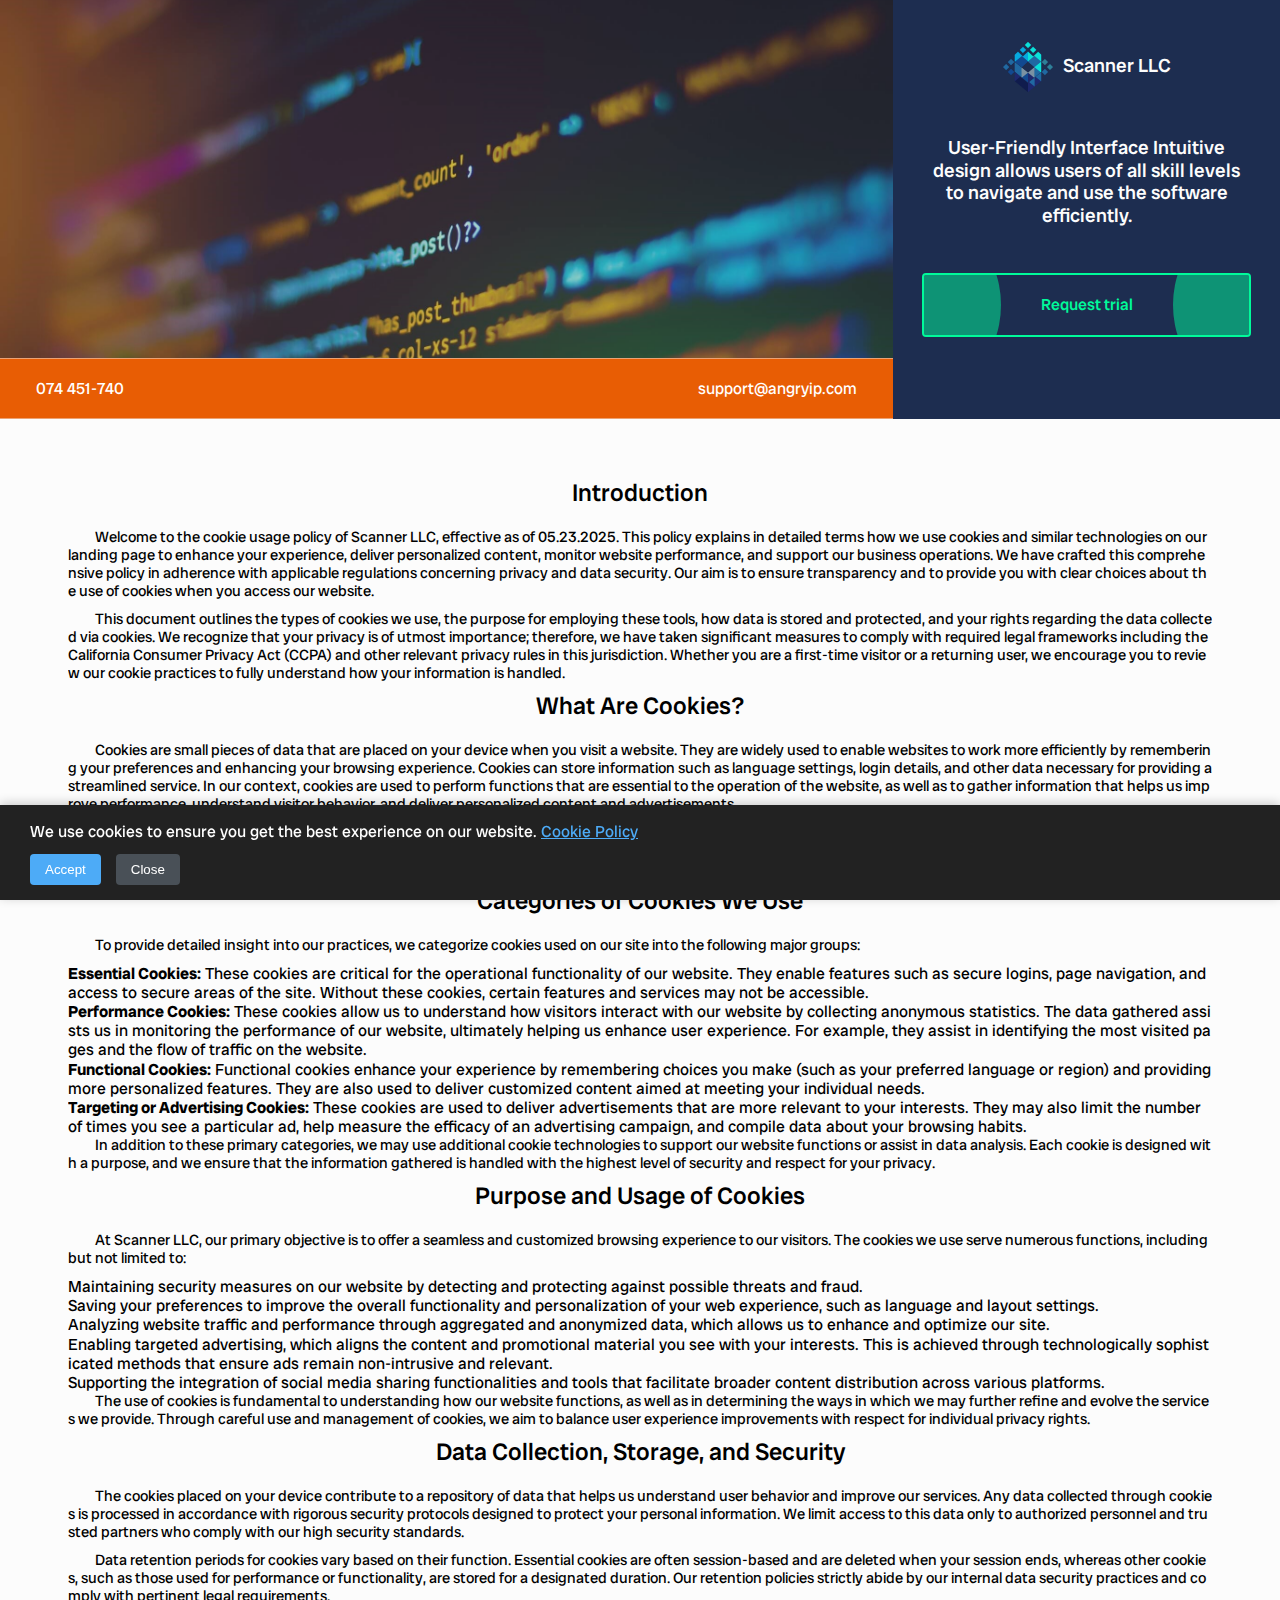
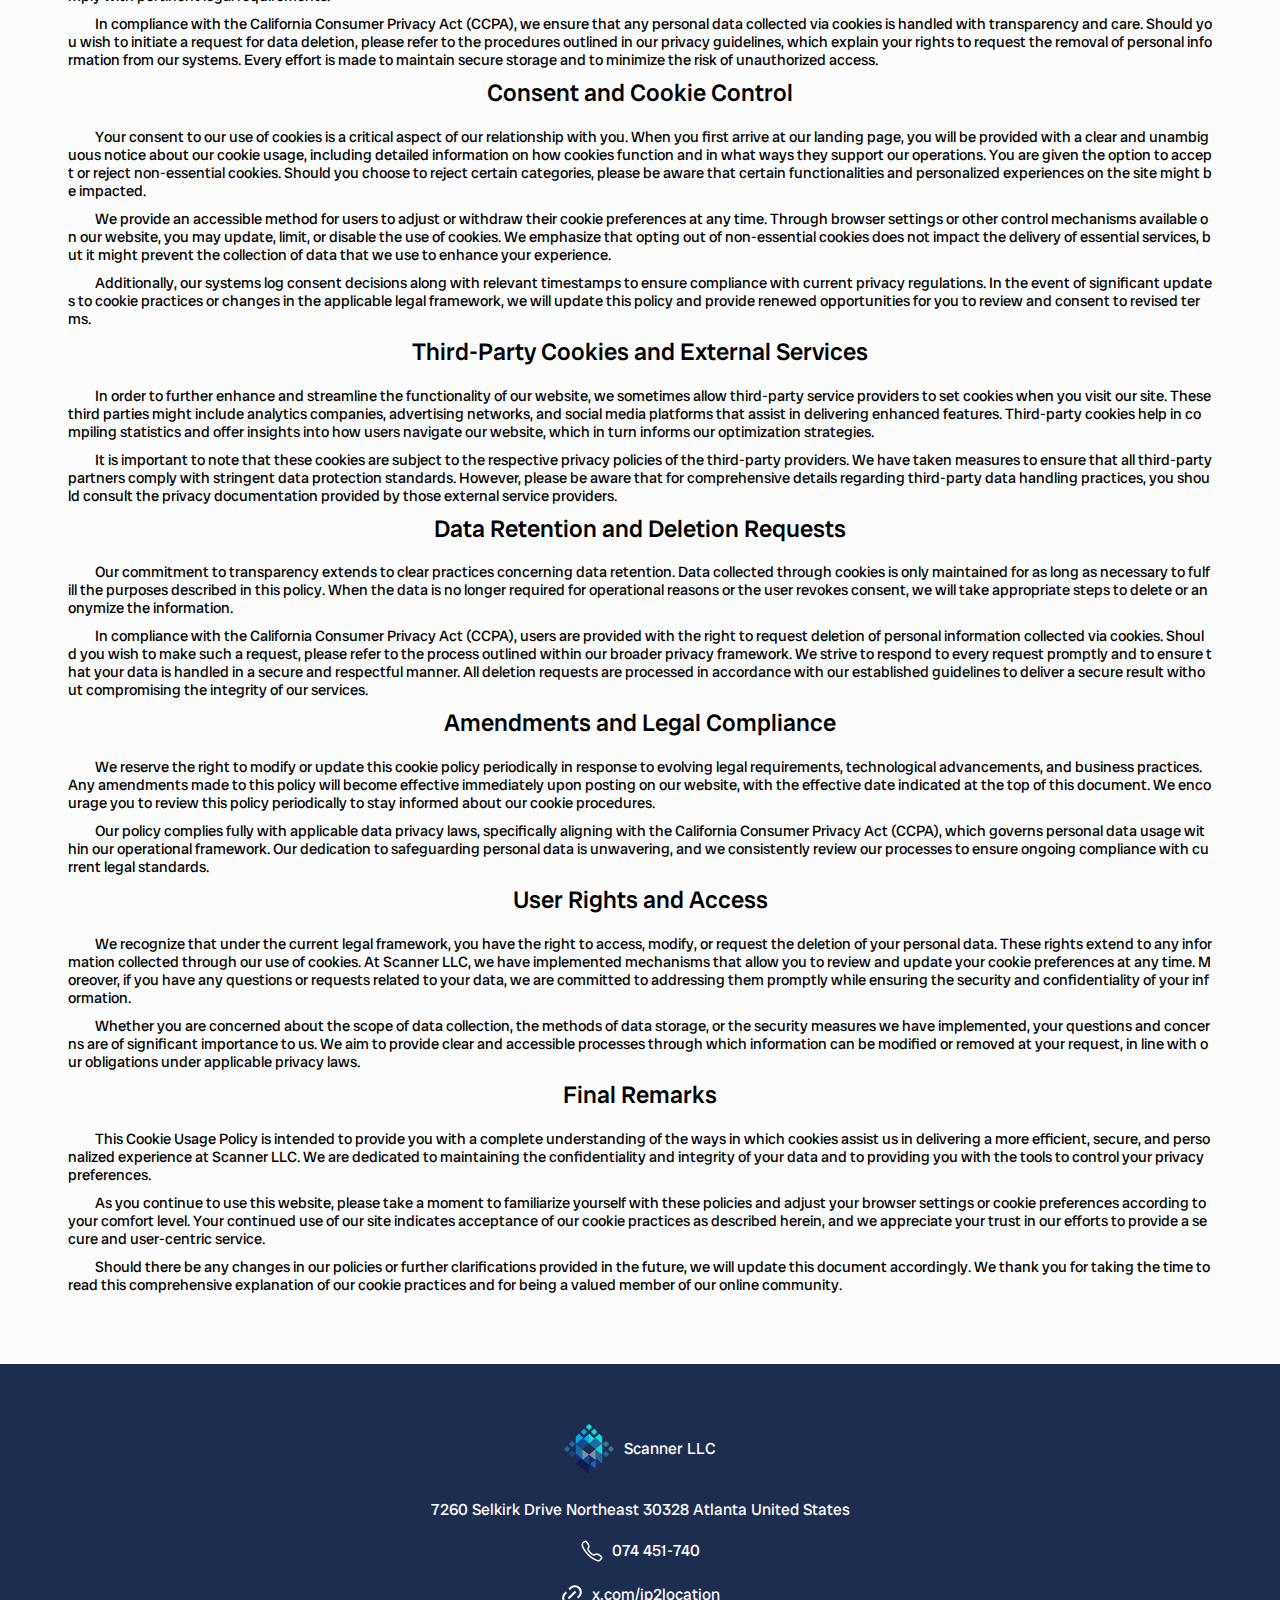
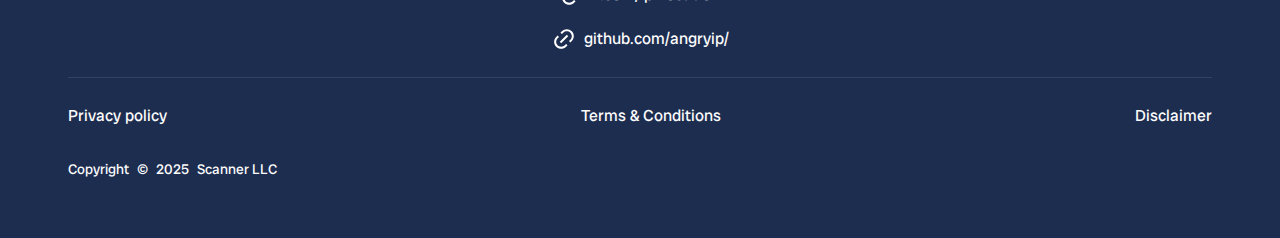
<file: cookiePolicy.html>
<!DOCTYPE html>
<html>
	<head>
		<meta charset="UTF-8" />
		<meta http-equiv="X-UA-Compatible" content="IE=edge" />
		<meta name="viewport" content="width=device-width, initial-scale=1.0" />		
				
		<title>Scanner LLC - Website Cookie Usage Policy</title>		
		<meta property="og:image" content="logo-black.png" />
		<meta property="og:title" content="Scanner LLC - Website Cookie Usage Policy" />	
		
		<meta name="description" content="Scanner LLC - Website Cookie Usage Policy" />
		<meta property="og:description" content="Scanner LLC - Website Cookie Usage Policy" />	

      


	   <link href="https://fonts.googleapis.com/css2?family=Radio+Canada+Big:ital,wght@0,400..700;1,400..700&display=swap" rel="stylesheet" />	
	   <link rel="shortcut icon" href="logo-black.png" type="image/x-icon" />
		
		
	</head>

	<body>

		<link rel="stylesheet" type="text/css" href="css/cookie.css">
<div id="cookie-banner"><p>We use cookies to ensure you get the best experience on our website. <a href="cookiePolicy.php">Cookie Policy</a></p><div class="buttons"><button>Accept</button><button>Close</button></div></div>
<script src="js/cookie.js"></script>

	<header class="header-section">
		<div class="section-header-left bg-darkColor">
			<div class="section-header-left_content">
				<a href="./" class="siteTitleLk">
					<img src="logo-black.png" alt="" />
					<span> Scanner LLC</span>
	            </a>
				<p>User-Friendly Interface Intuitive design allows users of all skill levels to navigate and use the software efficiently.</p>
				
				
				<a href="tel:074451740" class="btn-5 hed-button">
					<span>
						Request trial
					</span>
				</a>
								 
			</div>		
		</div>
		<div class="section-header-img-blok btnjk__div">
			<div class="header-img overley"></div>			
			<div class="project-modern">
				
				<ul class="heder-contact">
					<li>
						<a href="tel:074 451-740" class="contact-itemUI">074 451-740</a>
					</li>
					<li>
						<a href="mailto:support@angryip.com" class="contact-itemUI">
							support@angryip.com
						</a>
					</li>
				</ul>
				 
			</div>
		</div>
	</header>	
	 

<div class="sectPading light-section">
    <div class="blokPading">        
         <div class="privacy-contexPM">
            <div id="cookie-policy-container" class="cookie-policy-content">
  <section id="introduction" class="policy-section-wrap">
    <h2 class="section-wrap-title">Introduction</h2>
    <p class="section-container-paragraph">
      Welcome to the cookie usage policy of Scanner LLC, effective as of 05.23.2025. This policy explains in detailed terms how we use cookies and similar technologies on our landing page to enhance your experience, deliver personalized content, monitor website performance, and support our business operations. We have crafted this comprehensive policy in adherence with applicable regulations concerning privacy and data security. Our aim is to ensure transparency and to provide you with clear choices about the use of cookies when you access our website.
    </p>
    <p class="section-block-paragraph">
      This document outlines the types of cookies we use, the purpose for employing these tools, how data is stored and protected, and your rights regarding the data collected via cookies. We recognize that your privacy is of utmost importance; therefore, we have taken significant measures to comply with required legal frameworks including the California Consumer Privacy Act (CCPA) and other relevant privacy rules in this jurisdiction. Whether you are a first-time visitor or a returning user, we encourage you to review our cookie practices to fully understand how your information is handled.
    </p>
  </section>

  <section id="what-are-cookies" class="policy-section-wrap">
    <h2 class="section-container-title">What Are Cookies?</h2>
    <p class="section-container-paragraph">
      Cookies are small pieces of data that are placed on your device when you visit a website. They are widely used to enable websites to work more efficiently by remembering your preferences and enhancing your browsing experience. Cookies can store information such as language settings, login details, and other data necessary for providing a streamlined service. In our context, cookies are used to perform functions that are essential to the operation of the website, as well as to gather information that helps us improve performance, understand visitor behavior, and deliver personalized content and advertisements.
    </p>
    <p class="section-container-paragraph">
      There are various types of cookies: session cookies, which are temporary and deleted after you close your browser; persistent cookies, which remain on your device for a set period; first-party cookies that originate directly from our website; and third-party cookies that may be set by external service providers. Each serves a distinct purpose in our digital ecosystem.
    </p>
  </section>

  <section id="cookie-categories" class="policy-section-wrap">
    <h2 class="section-block-title">Categories of Cookies We Use</h2>
    <p class="section-container-paragraph">
      To provide detailed insight into our practices, we categorize cookies used on our site into the following major groups:
    </p>
    <ul class="policy-list">
      <li class="list-item"><strong>Essential Cookies:</strong> These cookies are critical for the operational functionality of our website. They enable features such as secure logins, page navigation, and access to secure areas of the site. Without these cookies, certain features and services may not be accessible.</li>
      <li class="list-item"><strong>Performance Cookies:</strong> These cookies allow us to understand how visitors interact with our website by collecting anonymous statistics. The data gathered assists us in monitoring the performance of our website, ultimately helping us enhance user experience. For example, they assist in identifying the most visited pages and the flow of traffic on the website.</li>
      <li class="list-item"><strong>Functional Cookies:</strong> Functional cookies enhance your experience by remembering choices you make (such as your preferred language or region) and providing more personalized features. They are also used to deliver customized content aimed at meeting your individual needs.</li>
      <li class="list-item"><strong>Targeting or Advertising Cookies:</strong> These cookies are used to deliver advertisements that are more relevant to your interests. They may also limit the number of times you see a particular ad, help measure the efficacy of an advertising campaign, and compile data about your browsing habits.</li>
    </ul>
    <p class="section-block-paragraph">
      In addition to these primary categories, we may use additional cookie technologies to support our website functions or assist in data analysis. Each cookie is designed with a purpose, and we ensure that the information gathered is handled with the highest level of security and respect for your privacy.
    </p>
  </section>

  <section id="cookie-purpose-and-usage" class="policy-section-container">
    <h2 class="section-container-title">Purpose and Usage of Cookies</h2>
    <p class="section-block-paragraph">
      At Scanner LLC, our primary objective is to offer a seamless and customized browsing experience to our visitors. The cookies we use serve numerous functions, including but not limited to:
    </p>
    <ul class="policy-list">
      <li class="list-item">Maintaining security measures on our website by detecting and protecting against possible threats and fraud.</li>
      <li class="list-item">Saving your preferences to improve the overall functionality and personalization of your web experience, such as language and layout settings.</li>
      <li class="list-item">Analyzing website traffic and performance through aggregated and anonymized data, which allows us to enhance and optimize our site.</li>
      <li class="list-item">Enabling targeted advertising, which aligns the content and promotional material you see with your interests. This is achieved through technologically sophisticated methods that ensure ads remain non-intrusive and relevant.</li>
      <li class="list-item">Supporting the integration of social media sharing functionalities and tools that facilitate broader content distribution across various platforms.</li>
    </ul>
    <p class="section-wrap-paragraph">
      The use of cookies is fundamental to understanding how our website functions, as well as in determining the ways in which we may further refine and evolve the services we provide. Through careful use and management of cookies, we aim to balance user experience improvements with respect for individual privacy rights.
    </p>
  </section>

  <section id="data-collection-and-security" class="policy-section-block">
    <h2 class="section-wrap-title">Data Collection, Storage, and Security</h2>
    <p class="section-wrap-paragraph">
      The cookies placed on your device contribute to a repository of data that helps us understand user behavior and improve our services. Any data collected through cookies is processed in accordance with rigorous security protocols designed to protect your personal information. We limit access to this data only to authorized personnel and trusted partners who comply with our high security standards.
    </p>
    <p class="section-box-paragraph">
      Data retention periods for cookies vary based on their function. Essential cookies are often session-based and are deleted when your session ends, whereas other cookies, such as those used for performance or functionality, are stored for a designated duration. Our retention policies strictly abide by our internal data security practices and comply with pertinent legal requirements.
    </p>
    <p class="section-wrap-paragraph">
      In compliance with the California Consumer Privacy Act (CCPA), we ensure that any personal data collected via cookies is handled with transparency and care. Should you wish to initiate a request for data deletion, please refer to the procedures outlined in our privacy guidelines, which explain your rights to request the removal of personal information from our systems. Every effort is made to maintain secure storage and to minimize the risk of unauthorized access.
    </p>
  </section>

  <section id="consent-and-control" class="policy-section-container">
    <h2 class="section-box-title">Consent and Cookie Control</h2>
    <p class="section-box-paragraph">
      Your consent to our use of cookies is a critical aspect of our relationship with you. When you first arrive at our landing page, you will be provided with a clear and unambiguous notice about our cookie usage, including detailed information on how cookies function and in what ways they support our operations. You are given the option to accept or reject non-essential cookies. Should you choose to reject certain categories, please be aware that certain functionalities and personalized experiences on the site might be impacted.
    </p>
    <p class="section-box-paragraph">
      We provide an accessible method for users to adjust or withdraw their cookie preferences at any time. Through browser settings or other control mechanisms available on our website, you may update, limit, or disable the use of cookies. We emphasize that opting out of non-essential cookies does not impact the delivery of essential services, but it might prevent the collection of data that we use to enhance your experience.
    </p>
    <p class="section-wrap-paragraph">
      Additionally, our systems log consent decisions along with relevant timestamps to ensure compliance with current privacy regulations. In the event of significant updates to cookie practices or changes in the applicable legal framework, we will update this policy and provide renewed opportunities for you to review and consent to revised terms.
    </p>
  </section>

  <section id="third-party-cookies" class="policy-section-box">
    <h2 class="section-block-title">Third-Party Cookies and External Services</h2>
    <p class="section-container-paragraph">
      In order to further enhance and streamline the functionality of our website, we sometimes allow third-party service providers to set cookies when you visit our site. These third parties might include analytics companies, advertising networks, and social media platforms that assist in delivering enhanced features. Third-party cookies help in compiling statistics and offer insights into how users navigate our website, which in turn informs our optimization strategies.
    </p>
    <p class="section-block-paragraph">
      It is important to note that these cookies are subject to the respective privacy policies of the third-party providers. We have taken measures to ensure that all third-party partners comply with stringent data protection standards. However, please be aware that for comprehensive details regarding third-party data handling practices, you should consult the privacy documentation provided by those external service providers.
    </p>
  </section>

  <section id="data-retention-deletion" class="policy-section-block">
    <h2 class="section-box-title">Data Retention and Deletion Requests</h2>
    <p class="section-box-paragraph">
      Our commitment to transparency extends to clear practices concerning data retention. Data collected through cookies is only maintained for as long as necessary to fulfill the purposes described in this policy. When the data is no longer required for operational reasons or the user revokes consent, we will take appropriate steps to delete or anonymize the information.
    </p>
    <p class="section-block-paragraph">
      In compliance with the California Consumer Privacy Act (CCPA), users are provided with the right to request deletion of personal information collected via cookies. Should you wish to make such a request, please refer to the process outlined within our broader privacy framework. We strive to respond to every request promptly and to ensure that your data is handled in a secure and respectful manner. All deletion requests are processed in accordance with our established guidelines to deliver a secure result without compromising the integrity of our services.
    </p>
  </section>

  <section id="amendments-and-legal-compliance" class="policy-section-block">
    <h2 class="section-wrap-title">Amendments and Legal Compliance</h2>
    <p class="section-box-paragraph">
      We reserve the right to modify or update this cookie policy periodically in response to evolving legal requirements, technological advancements, and business practices. Any amendments made to this policy will become effective immediately upon posting on our website, with the effective date indicated at the top of this document. We encourage you to review this policy periodically to stay informed about our cookie procedures.
    </p>
    <p class="section-box-paragraph">
      Our policy complies fully with applicable data privacy laws, specifically aligning with the California Consumer Privacy Act (CCPA), which governs personal data usage within our operational framework. Our dedication to safeguarding personal data is unwavering, and we consistently review our processes to ensure ongoing compliance with current legal standards.
    </p>
  </section>

  <section id="user-rights-and-access" class="policy-section-wrap">
    <h2 class="section-wrap-title">User Rights and Access</h2>
    <p class="section-box-paragraph">
      We recognize that under the current legal framework, you have the right to access, modify, or request the deletion of your personal data. These rights extend to any information collected through our use of cookies. At Scanner LLC, we have implemented mechanisms that allow you to review and update your cookie preferences at any time. Moreover, if you have any questions or requests related to your data, we are committed to addressing them promptly while ensuring the security and confidentiality of your information.
    </p>
    <p class="section-box-paragraph">
      Whether you are concerned about the scope of data collection, the methods of data storage, or the security measures we have implemented, your questions and concerns are of significant importance to us. We aim to provide clear and accessible processes through which information can be modified or removed at your request, in line with our obligations under applicable privacy laws.
    </p>
  </section>

  <section id="final-remarks" class="policy-section-box">
    <h2 class="section-box-title">Final Remarks</h2>
    <p class="section-wrap-paragraph">
      This Cookie Usage Policy is intended to provide you with a complete understanding of the ways in which cookies assist us in delivering a more efficient, secure, and personalized experience at Scanner LLC. We are dedicated to maintaining the confidentiality and integrity of your data and to providing you with the tools to control your privacy preferences.
    </p>
    <p class="section-box-paragraph">
      As you continue to use this website, please take a moment to familiarize yourself with these policies and adjust your browser settings or cookie preferences according to your comfort level. Your continued use of our site indicates acceptance of our cookie practices as described herein, and we appreciate your trust in our efforts to provide a secure and user-centric service.
    </p>
    <p class="section-block-paragraph">
      Should there be any changes in our policies or further clarifications provided in the future, we will update this document accordingly. We thank you for taking the time to read this comprehensive explanation of our cookie practices and for being a valued member of our online community.
    </p>
  </section>
</div>
         </div>    
    </div>
</div>



<footer class="sectPading bg-darkColor">
	<div class="blokPading">
		<a href="./" class="siteTitleLk">
			<img src="logo-black.png" alt="" />
			<span> Scanner LLC</span>
	    </a>
		 
		 <ul class="footer-adresList">
			<li>
				<span class="footer-adres-item"> 7260 Selkirk Drive Northeast 30328 Atlanta United States</span>
			</li>
			<li>
				<a href="tel:074 451-740" class="footer-adres-item">
					<svg  class="ionicon" viewBox="0 0 512 512"><path d="M451 374c-15.88-16-54.34-39.35-73-48.76-24.3-12.24-26.3-13.24-45.4.95-12.74 9.47-21.21 17.93-36.12 14.75s-47.31-21.11-75.68-49.39-47.34-61.62-50.53-76.48 5.41-23.23 14.79-36c13.22-18 12.22-21 .92-45.3-8.81-18.9-32.84-57-48.9-72.8C119.9 44 119.9 47 108.83 51.6A160.15 160.15 0 0083 65.37C67 76 58.12 84.83 51.91 98.1s-9 44.38 23.07 102.64 54.57 88.05 101.14 134.49S258.5 406.64 310.85 436c64.76 36.27 89.6 29.2 102.91 23s22.18-15 32.83-31a159.09 159.09 0 0013.8-25.8C465 391.17 468 391.17 451 374z" fill="none" stroke="currentColor" stroke-miterlimit="10" stroke-width="32"/></svg>
					074 451-740
				</a>
			</li>
			<li>
				<a href="https://x.com/ip2location" class="footer-adres-item">
					<svg xmlns="http://www.w3.org/2000/svg" class="ionicon" viewBox="0 0 24 24" fill="white"><path d="M18.3638 15.5355L16.9496 14.1213L18.3638 12.7071C20.3164 10.7545 20.3164 7.58866 18.3638 5.63604C16.4112 3.68341 13.2453 3.68341 11.2927 5.63604L9.87849 7.05025L8.46428 5.63604L9.87849 4.22182C12.6122 1.48815 17.0443 1.48815 19.778 4.22182C22.5117 6.95549 22.5117 11.3876 19.778 14.1213L18.3638 15.5355ZM15.5353 18.364L14.1211 19.7782C11.3875 22.5118 6.95531 22.5118 4.22164 19.7782C1.48797 17.0445 1.48797 12.6123 4.22164 9.87868L5.63585 8.46446L7.05007 9.87868L5.63585 11.2929C3.68323 13.2455 3.68323 16.4113 5.63585 18.364C7.58847 20.3166 10.7543 20.3166 12.7069 18.364L14.1211 16.9497L15.5353 18.364ZM14.8282 7.75736L16.2425 9.17157L9.17139 16.2426L7.75717 14.8284L14.8282 7.75736Z"></path></svg>
						x.com/ip2location
				</a>
			</li>
			<li>
				<a href="https://github.com/angryip/" class="footer-adres-item">
					<svg xmlns="http://www.w3.org/2000/svg" class="ionicon" viewBox="0 0 24 24" fill="white"><path d="M18.3638 15.5355L16.9496 14.1213L18.3638 12.7071C20.3164 10.7545 20.3164 7.58866 18.3638 5.63604C16.4112 3.68341 13.2453 3.68341 11.2927 5.63604L9.87849 7.05025L8.46428 5.63604L9.87849 4.22182C12.6122 1.48815 17.0443 1.48815 19.778 4.22182C22.5117 6.95549 22.5117 11.3876 19.778 14.1213L18.3638 15.5355ZM15.5353 18.364L14.1211 19.7782C11.3875 22.5118 6.95531 22.5118 4.22164 19.7782C1.48797 17.0445 1.48797 12.6123 4.22164 9.87868L5.63585 8.46446L7.05007 9.87868L5.63585 11.2929C3.68323 13.2455 3.68323 16.4113 5.63585 18.364C7.58847 20.3166 10.7543 20.3166 12.7069 18.364L14.1211 16.9497L15.5353 18.364ZM14.8282 7.75736L16.2425 9.17157L9.17139 16.2426L7.75717 14.8284L14.8282 7.75736Z"></path></svg>
						github.com/angryip/
				</a>
			</li>
		 </ul>
		  
		<ul class="footer-privList footer-classic-list">
			<li>
				<a class="footer-linkUI" href="privacy.php">Privacy policy</a>
			</li>
			<li>
				<a class="footer-linkUI" href="terms-of-service.php">Terms & Conditions</a>
			</li>
			<li>
				<a class="footer-linkUI" href="legal-disclaimer.php">Disclaimer</a>
			</li>
		</ul>
		<div class="rights">
			<p>Copyright</p>
			<p>&#169;</p>
			<p>2025</p>
			<p>Scanner LLC</p>  
		</div>
	</div>	
</footer> 

<style>
	:root {
	   --color-bg-1: #c7c7ff;
	   --color-bg-2: #ffd8be;
		--color-bg-3: #a9ecbf;
		--color-bg-4:  #f3bbe1;;
		 --color-bg-5:  #d64343;


		--bg-section-1:#53354A;
		 --bg-section-2:#03506F;
		  --bg-section-3:#393E46;
		  --bg-section-4:#83142C;
		  --bg-section-5:#ff7858;

		  --col-accent-1:#e85d04;
		  --col-accent-2:#be1616;
		

		--white-color: #fff;
		--white-section:#fcfcfc;
		--black-color: #212121;

		--hover-tranz: all .5s cubic-bezier(.3,1,.35,1) 0s;  
	}
	body{			
		direction: ltr;
		font-family: 'Radio Canada Big', sans-serif !important;
		font-size: 16px;
		margin: 0;
		padding: 0;
		line-height: 1.2; 				
	
	}
	html {
		scroll-behavior: smooth;
	} 
	h1,
	h2,
	h3,
	h4,
	h5,
	p{
		padding: 0;
		margin: 0;
	}
	a{
		text-decoration: none;
		color: inherit;
		cursor: pointer;
		transition: var(--hover-tranz);
	}
	a:hover{
		color: var(--col-accent-1);
	}
	img{
		display: block;
		max-width: 100%;
		max-height: 100%;
	}
	ul{
		list-style: none;
		margin: 0;
		padding: 0;
	}
	[type='checkbox'] {
		box-sizing: border-box;
		padding: 0;
	}
	.btn-1 {
	
	text-align: center;
	display: block;
	font-size: 15px;
	line-height: 1.2;
	font-weight: 500;
	letter-spacing: -0.02em;
	text-transform: uppercase;
	border: 2px solid;
	padding: 16px 33px;			
	border-radius: 10px;
	color: #ffffff;
	background-color: #C4956A;
	border-color:rgb(239 239 239 / 48%);						
	text-align: center;
	cursor: pointer;			
	transition: 250ms all ease-in-out;
  }
.btn-1:hover,.btn-1:focus {
	color: var(--white-color);
	background: transparent;
	
 }

				

	.btn-2 {
	display: block;
	width: fit-content;
	padding: 13px 32px;
	font-size: 17px;
	font-weight: 500;
	color: #fff;
	background: linear-gradient(130deg, #df4747, #d03636, #8e3636);
	border-radius: 17px;  
	text-align: center;
	text-decoration: none;
	cursor: pointer;
	position: relative;
	overflow: hidden;
	z-index: 1;
	border: none;
	border-style: solid;
	border-width: 2px;
	}

	.btn-2:before,
	.btn-2:after {
	content: "";
	position: absolute;
	top: 0;
	width: 100%;
	height: 100%;
	opacity: 0.3;
	pointer-events: none;
	transition: transform 0.3s ease-in-out, opacity 0.3s ease-in-out;
	}

	.btn-2:before {
	left: 100%;
	background: linear-gradient(130deg, #ff6b6b, #c94d4d, #8e3636);
	z-index: -1;
	}

	.btn-2:hover:before {
	transform: translateX(-50%);
	opacity: 1;
	}

	.btn-2:after {
	right: 100%;
	background: linear-gradient(130deg, #ff6b6b, #c94d4d, #8e3636);
	z-index: -1;
	}

	.btn-2:hover:after {
	transform: translateX(50%);
	opacity: 1;
	}

	.btn-2:hover .button-text {
	transform: translateY(-3px);
	color: var(--white-color);
	}
	.btn-2:hover{
		color: var(--white-color);
	}

	.button-text {
	transition: transform 0.3s ease-in-out;
	color: #fff;
	}
	.btn-3 {
	color: var(--white-color);
	background: var(--col-accent-1);
	border-color: var(--col-accent-1);
	outline: none;
	border: 2px solid rgba(0, 0, 0, 0);
	cursor: pointer;
	padding: 17px;
	border-radius: 17px;  
	font-size: 1rem;
	font-weight: 500;
	box-shadow: 0px 7px 10px -5px rgba(0, 0, 0, 0.25);
	transition: all 0.3s ease-in-out 0s;
	
	}

	.btn-3:hover {
		color: var(--col-accent-1);
		background: #1D2D50;
		border-color:var(--col-accent-1);
	}

	.btn-4 {
	position: relative;
	margin: 0;
	width: fit-content;
	text-align: center;
	padding:13px 20px;
	outline: none;
	text-decoration: none;
	display: flex;
	justify-content: center;
	align-items: center;
	cursor: pointer;
	border: 1px solid var(--white-section);
	text-transform: uppercase;
	background-color: #333;
	border-radius: 15px;
	color: #fff;
	font-weight: 500;
	font-size: 15px;
	font-family: inherit;
	z-index: 0;
	overflow: hidden;
	transition: all 0.3s cubic-bezier(0.02, 0.01, 0.47, 1);
	}

	.btn-4:hover {
	animation: sh0 0.5s ease-in-out both;
	}

	@keyframes sh0 {
	0% {
		transform: rotate(0deg) translate3d(0, 0, 0);
	}

	25% {
		transform: rotate(7deg) translate3d(0, 0, 0);
	}

	50% {
		transform: rotate(-7deg) translate3d(0, 0, 0);
	}

	75% {
		transform: rotate(1deg) translate3d(0, 0, 0);
	}

	100% {
		transform: rotate(0deg) translate3d(0, 0, 0);
	}
	}

	.btn-4:hover span {
	animation: storm 0.7s ease-in-out both;
	animation-delay: 0.06s;
	}

	.btn-4::before,
	.btn-4::after {
	content: '';
	position: absolute;
	right: 0;
	bottom: 0;
	width: 100px;
	height: 100px;
	border-radius: 50%;
	background: #fff;
	opacity: 0;
	transition: transform 0.15s cubic-bezier(0.02, 0.01, 0.47, 1), opacity 0.15s cubic-bezier(0.02, 0.01, 0.47, 1);
	z-index: -1;
	transform: translate(100%, -25%) translate3d(0, 0, 0);
	}

	.btn-4:hover::before,
	.btn-4:hover::after {
	opacity: 0.15;
	transition: transform 0.2s cubic-bezier(0.02, 0.01, 0.47, 1), opacity 0.2s cubic-bezier(0.02, 0.01, 0.47, 1);
	}

	.btn-4:hover::before {
	transform: translate3d(50%, 0, 0) scale(0.9);
	}

	.btn-4:hover::after {
	transform: translate(50%, 0) scale(1.1);
	}
	.btn-5 {
	all: unset;
	display: flex;
	text-align: center;
	align-items: center;
	justify-content: center;
	position: relative;
	padding: 20px 29px;
	border: mediumspringgreen solid 0.15em;
	border-radius: 0.25em;
	color: mediumspringgreen;
	font-size: 16px;
	font-weight: 500;
	cursor: pointer;
	overflow: hidden;
	transition: border 300ms, color 300ms;
	user-select: none;
	}

	.btn-5 span {
	z-index: 1;
	}

	.btn-5:hover {
	color: var(--white-color);
	}

	.btn-5:active {
	border-color: teal;
	}

	.btn-5::after, .btn-5::before {
	content: "";
	position: absolute;
	width: 63%;
	aspect-ratio: 1;
	background: mediumspringgreen;
	opacity: 50%;
	border-radius: 50%;
	transition: transform 500ms, background 300ms;
	}

	.btn-5::before {
	left: 0;
	transform: translateX(-8em);
	}

	.btn-5::after {
	right: 0;
	transform: translateX(8em);
	}

	.btn-5:hover:before {
	transform: translateX(-1em);
	}

	.btn-5:hover:after {
	transform: translateX(1em);
	}

	.btn-5:active:before,
	.btn-5:active:after {
	background: teal;
	}
   .blokPading {
		width: 100%;
		padding: 0 13px;
		margin-left: auto;
		margin-right: auto; 
		box-sizing: border-box;
	}	
	.privacy-contexPM {
		word-break: break-all;
		overflow: hidden;
	}
	.privacy-contexPM p{
		margin-bottom: 10px;
		text-indent: 3ch;
		font-size: 15px;
	
	}
	.privacy-contexPM h1{
		font-weight: 700;
		text-align: center;
		margin-bottom:  28px;
	}
	.privacy-contexPM h2{
		font-weight: 500;
		text-align: center;
		margin-bottom:20px ;
	}
	.privacy-contexPM table,.privacy-contexPM a{
		word-break: break-word;
		color: inherit;
	}
	.header-section{
		display: flex;
		align-items: stretch;
		width: 100%;
		overflow: hidden;						
		flex-direction: row-reverse;
	}
	.section-header-left{
		display: flex;
		flex-direction: column;
		flex: 0 0 40.2%;
		max-width: 40.2%; 
		
		
	} 
	.bg-darkColor{
		background-color:#1D2D50;
		color: var(--white-section);
	}
	.section-header-img-blok{
		display: flex;				
		width: 100%;				
		flex-direction: column;	
		overflow: hidden;
	}
	.overley{
		position: relative;
		overflow: hidden;
	}
	.overley::before{
		position: absolute;
		content: "";
		width: 100%;
		height: 100%;
		top: 0;
		left: 0;
		right: 0;
		bottom: 0;
		background: #1D2D5029;
	}
	.header-img{				
		background-image: url(pics/background-2025-07-03_21-570.jpg);
		background-position: center;
		background-repeat: no-repeat;
		background-size: cover;
		min-height: 300px;	
		height:100%;
		padding:29px;			
	}
	.project-modern {
		display: flex;
		align-items: center;
		padding: 20px 36px;				
		background: var(--col-accent-1);
		width: 100%;
		box-sizing: border-box;
		border-top: 1px solid rgb(239 239 239 / 48%);
		border-bottom: 1px solid rgb(239 239 239 / 48%);
	}
	.section-header-left_content{
		display: flex;
		flex-direction: column;
		gap: 20px;
		flex-grow: 1;
		padding-top: 29px;
		padding-bottom: 70px;
		padding-left: 29px;
		padding-right: 29px;
		font-size: 19px;
		font-weight:500;
		justify-content: space-around;
		text-align: center;
	}
	.siteTitleLk{
		display:flex;
		align-items: center;
		justify-content: center;
		gap: 10px;
		img{
			width: 50px;
			height: 50px;
			object-fit: contain;
		}
	}
	.form-wrapper{
		display: flex;
		flex-direction: column;
		gap: 10px;
		padding: 20px;
		text-align: start;
		background-color: var(--bg-section-5);				
		border-radius:  17px;				
		border: 1px solid rgb(244 243 243 / 10%);
	}
	.stats-none{
		display:  block;
	}
	.input-control--wrappercontrol,.textarea-control--wrappercontrol{
		display: block;
		width: 100%;
		box-sizing: border-box;
		min-height: 42px;
		padding: 9px;
		font-size: 15px;
		font-weight: 500;
		line-height: 24px;
		letter-spacing: -0.02em;
		background-color: transparent;
		background-image: none;
		color:var(--white-section);
		border-radius: 1px;
		-webkit-appearance: none;
		transition: .3s ease-in-out;
		border: 0 solid rgba(0, 0, 0, 0.1);
		border-width:  1px;
		outline: none;
		
		border-color: rgba(255, 255, 255, 0.1);
	}
	.form-wrapper input::placeholder,.form-wrapper textarea::placeholder{
	   color: var(--white-section);
	}
	.form-checkWY{
		display: flex;
		flex-direction: row;
		gap: 8px;
		align-items: center;			
		font-size: 14px;
		margin-bottom: 10px;				
	}
	.hed-button{
		width: 100%;
		box-sizing: border-box;
	}
	.heder-contact{
		display: flex;
		gap: 20px;
		align-items: center;
		flex-wrap: wrap;
		justify-content: space-between;
		color: var(--white-color);
		width: 100%;
	}
	.sectPading{
		padding: 60px 0;
	}
	.light-section{
		background-color: var(--white-section);
	}
	.title-wrapperJK{
		position: relative;
		margin-bottom: 36px;
		padding-bottom: 29px;
	}
	.title-wrapperJK::before,.title-wrapperJK::after{
		position: absolute;
		content: '';				
		left: 50%;
		height: 0;				
		border-top: 0px solid  #ff7858;
		transform: translate3d(-50%, 0, 0);
	}
	.title-wrapperJK::before{
		bottom: 10px;
		width: 30%;
	}
	.title-wrapperJK::after{
		bottom:0;
		width: 10%;
	}
	.title-blok{
		text-align: center;				
		font-weight: 500;
		color: #ff7858;
		font-size: 38px;
	}
	.priv-title-blok {
		margin-bottom: 29px;
	}
	.reasons-list{
		display: flex;
		flex-wrap: wrap;
		gap:  21px;
	}
	.reason-item{
		flex-grow: 1;			
		flex-basis: 250px;			
	}
	.feature-pad{
		padding: 20px;
	}
	.feature-single{				
		text-align: center;
		border: 1px solid rgb(111 109 109 / 28%);
		box-shadow: 0 0 40px 5px rgb(0 0 0 / 3%);
		transition: all .5s ease-in-out;				
		background: #d8eeda;

	}
	.border-radOP{
	  border-radius: 17px;  
	}
	.feature-single:hover,.employee-item:hover{
		box-shadow: 0 3px 24px rgb(0 0 0 / 10%);
		transform: translateY(-10px);
	}
	.icon-feature{
		position: relative;
		display: inline-flex;
		align-items: center;
		justify-content: center;
		margin-bottom: 29px;
		padding: 10px;
		border-radius: 50%;
		-webkit-box-shadow: 0 4px 15px 0 #ccc;
		box-shadow: 0 4px 15px 0 #ccc;
		background-color: var(--white-section);              

	}
	.icon-feature svg{
		width: 29px;
		height: 29px;
		fill: #be1616;
	}
	.icon-feature::after{
		content: "";
		position: absolute;
		width: 100%;
		height: 100%;
		top: -1px;
		left: -1px;
		border-radius: 50%;
		border: 2px dashed #be1616;
		animation: shapeani2 12s linear infinite;
	}
	@keyframes shapeani2 {
		0% {
			transform: rotate(0);
		}
		100% {
		transform: rotate(360deg);
	}
	}
	.white-section{
		background: var(--white-color);
	}
	.about-blokBR{
		display: flex;
		gap: 20px;
		flex-direction:  row-reverse;
	}
	.about-blokBR > div{
		flex: 1;
	}
	.about-img-grup{
		display: grid;
		grid-template-columns: 1fr 1fr; 
		grid-auto-rows: auto; 
		grid-gap: 10px; 

	}			
   
	.about-img-big{
	  grid-column: span 1; 
	  grid-row: span 2; 
	  border: 1px solid rgb(244 243 243 / 28%);
	  
	}
	.about-img-smol{
		grid-column: span 1; 
		grid-row: span 1; 
		border: 1px solid rgb(244 243 243 / 28%);
	}
	.about-img-big img,.about-img-smol img{
		width: 100%;
		height: 100%;
		object-fit: cover;
	}
	.about-contex{
		padding-left: 10px;
		padding-right: 10px;
		text-align: center;
		display: flex;
		flex-direction: column;
		justify-content: center;
	}
	.article-imgAS{
		max-height: 360px;
		object-fit: contain;				
		float: right;
		width: 38%;
		margin: 20px;
		margin-top: 0;
		margin-right: 0;
	}
	.article-textAS p{
		margin-bottom: 10px;
		text-indent: 3ch;
	}
	.article-textAS ul,ol{
		list-style: inside;
	}
	.priceBoxYU{
		display: flex;
		gap: 10px;
		font-weight: 500;
		font-size:27px;
		color: #0B032D;
	}
	.bg-filtr{
	
	background-repeat: no-repeat;    
	background-position: center center;
	background-size: cover;
	overflow: hidden;    
	background-image: url(pics/mask-2025-07-12_21-57-460.png);
   }
   
   
   .card {			
	color:#C4956A;
	display: grid;
	grid-template-columns: 1fr 1fr;
	grid-template-rows: 1fr 1fr;
	gap: 13px;
	overflow: visible;
	}

.card .item {		
width: 100%;
height: 100%;
transition: all 1s ease-in-out;

}
.item:hover{
	rotate: none;
	transform: scale(1.05);
}	
.stats-box{
	padding: 10px;
	display: flex;
	gap: 10px;
	flex-direction: column;
	align-items: center;
	justify-content: center;
}




.item svg {
width: 40px;
height: 40px;

}

.item--1 {
background: var(--color-bg-1);
}

.item--2 {
background: var(--color-bg-2);
}

.item--3 {
background: var(--color-bg-3);
}

.item--4 {
background: var(--color-bg-4);
}

.quantity {
font-size: 25px;
font-weight: 500;
}

.text {
font-size: 18px;
font-weight: 500;
text-align: center;
}

.text--1 {
color: rgba(149,149,255,1);
}

.text--2 {
color: rgba(252,161,71,1);
}

.text--3 {
color: rgba(66,193,110,1);
}

.text--4 {
color: rgba(220,91,183,1);
}
.rights{
	display: flex;
	flex-wrap: wrap;
	gap: 8px;
	font-size: 14px;
	margin-top: 36px;
	justify-content: start;
}
.footer-privList{
	display: flex;
	flex-wrap: wrap;
	margin-top: 20px;
	gap: 29px;
	padding-top: 29px;
	justify-content: space-between;
}
.footer-classic-list{
	position: relative;
}
.footer-classic-list::before{
	position: absolute;
	content: '';
	top: 0;
	left: 50%;
	height: 0;
	width: 100%;
	border-top: 1px solid rgba(255, 255, 255, 0.1);
	transform: translate3d(-50%, 0, 0);
}
.footer-adresList{
	display: flex;
	gap: 20px;
	text-align: center;
	align-items: center;
	margin-bottom: 26px;
	margin-top: 26px;
	justify-content: center;
	flex-direction:  column;
}
.footer-adres-item{
	display: flex;
	gap: 8px;
	align-items: center;
	svg{
		width: 24px;
		height: 24px;
		fill: white;
	}
}
.stats-wrapper{
	display: flex;
	gap: 20px;
	flex-direction: row-reverse;
}
.stats-wrapper > div{
	flex: 1;
}
.stats-img{
	display: flex;
	align-items: center;
	justify-content: center;
	img{
		width: 100%;
		height: 100%;
		object-fit: contain;
		max-height: 400px;
	}
}
.employees{
	display: grid;
	grid-template-columns: 1fr 1fr 1fr 1fr;
	gap: 30px;
}
.employee-item{
	width: 100%;
	height: 100%;
	display: flex;
	overflow: hidden;
	transition: var(--hover-tranz);
	background: #d8eeda;
	border: 1px solid rgb(111 109 109 / 28%);
	box-shadow: 0 0 40px 5px rgb(0 0 0 / 3%);
	flex-direction: column;

}
.employee-img{
	display: flex;
	align-items: center;
	justify-content: center;
	max-height: 300px;
	img{
		width: 100%;
		height: 100%;
		object-fit: cover;
	}
}
.employee-name{
	padding: 10px;
	display: flex;
	height: 100%;
	justify-content: space-between;
	text-align: center;
	flex-direction: column;
	gap: 20px;
	p{
		color: #ff7858;
	}	
}
.sigma_pricing{
	position: relative;
	overflow: hidden;
	text-align: center;
	transition: all 0.3s;
	height: 100%;
	border: 1px solid #a18a8a;;
	display: flex;
	flex-direction: column;
}
.sigma_pricing-bottom{
	padding: 36px 29px 36px;
	display: flex;
	flex-direction: column;
	height: 100%;
	gap: 29px;
	align-items: center;
	
	justify-content: space-between;
}
.sigma_pricing-top{
	padding: 29px 29px 80px;
	position: relative;		
	
}
.bg-tarif{
	background-color:var(--col-accent-1);
}
.sigma_pricing-title{
	background-color: rgba(255, 255, 255, 0.2);
	display: inline-flex;
	align-items: center;
	justify-content: center;
	padding: 4px 32px;
	color: #fff;
	border-radius: 30px;
	font-weight:500;
	text-transform: uppercase;
	margin-bottom: 18px;
}
.sigma_pricing-rate{
display: block;
font-size: 38px;
font-weight: 500;
line-height: 1.2;
margin-bottom: 29px;
color: var(--white-color);

}
.top-wave{
position: absolute;
left: 0;
bottom: 0;
width: 100%;
z-index: 1;
}
.sigma_pricing-top svg{
overflow: hidden;
vertical-align: middle;
display: block;
}
.bottom-wave{
position: absolute;
left: 50px;
bottom: 9px;
width: 100%;
}

.tarif-boxOP{
display: flex;
flex-direction: column;
gap:  16px;
}
.tarif-button{
width: 100%;
box-sizing: border-box;
}

.service-boxYU{		
overflow: visible;
box-shadow: 0 5px 20px 2px rgba(0,0,0,0.1);
display: flex;
flex-direction: column;
align-items: center;
width: 100%;
height: 100%;

} 
.service-img{
width: 100px;
height: 100px;
border-radius: 0%;
transform: translateY(-50%);
background: #1D2D50;
position: relative;
transition: all .3s ease-in-out;

}


.service-img::before{
content: "";
border-radius: inherit;
position: absolute;
top: 50%;
left: 50%;
width: 90%;
height: 90%;
transform: translate(-50%, -50%);
border: 1rem solid #1D2D50;
}
.service-text{		
font-size: 15px;
font-weight: 500;	
color: #333;
padding: 29px 10px;
text-align: center;
}
.service-boxYU:hover {
box-shadow: 0 3px 24px rgb(0 0 0 / 10%);
transform: translateY(-10px);
}
.service-wrapper{
display: grid;
grid-template-columns: 1fr 1fr;
grid-template-rows: 1fr 1fr;
margin-top: 100px;
gap: 80px 20px;
}

.bg-service1{
background-repeat: no-repeat;
background-position: center center;
background-size: 80%;
background-image: url(pics/feature-list-q800.svg);
}
.bg-service2{
background-repeat: no-repeat;
background-position: center center;
background-size: 80%;
background-image: url(pics/feature-list-q801.svg);
}
.bg-service3{
background-repeat: no-repeat;
background-position: center center;
background-size: 80%;

background-image: url(pics/feature-list-q802.svg);
}
.bg-service4{
background-repeat: no-repeat;
background-position: center center;
background-size: 80%;

background-image: url(pics/feature-list-q803.svg);
}
.contact-itemUI{
transition: var(--hover-tranz);
}
.contact-itemUI:hover{
color: var(--black-color);
}		
	@media screen and (min-width: 480px) {
		.blokPading{
		max-width: 450px;
	  }
	  
	}
	@media screen and (min-width: 575px){
		.blokPading{
			max-width: 540px; 
		}				
	}
	@media (max-width: 575px){
		.section-header-left_content {
			padding-left: 13px;
			padding-right: 13px;
		}
		.about-img-grup, .card{
			grid-template-columns: 1fr;
		}
		.card{
			gap: 13px;
		}
		.employees{
			grid-template-columns: 1fr;
		}
		.sigma_pricing-bottom{
			padding: 40px 10px;
		}
		.sigma_pricing-top{
			padding: 30px 10px 80px;
		}
		.title-blok {
			font-size: 25px;
		}
		.about-contex{
		 padding-left: 0px;
		 padding-right: 0px;
		}
		
		.footer-privList,.rights{
			justify-content: center;
		}
 
	}
	
	@media screen and (min-width: 768px) {
		.blokPading{
		max-width: 730px;				
		}				
	}
	@media (max-width: 768px){				
	  .heder-contact {
			justify-content: center;
		}
		.header-section {
			flex-direction: column-reverse;
		}
		.section-header-left{
			max-width: 100%;
		}
		
		.about-blokBR{
			gap: 50px;
			flex-direction: column;
		}
		.article-imgAS{
		float: none;
		width:100%;
		margin: 0 0 20px 0;  
	  }
	  .service-wrapper{
		grid-template-columns: 1fr;
	  }
	  
	  
	}
	 @media screen and (min-width: 992px) {
		.blokPading{
		max-width: 960px;
	 }
	 
		
	}
	@media (max-width: 992px){
		.stats-wrapper{
			flex-direction: column;
		}
		
		
	}
	@media (max-width: 992px) and (min-width: 768px){
		.sigma_pricing-rate{
			margin-bottom: 90px;
		}
	}

	@media (max-width: 992px) and (min-width: 575px){
	   .employees{
			grid-template-columns: 1fr 1fr;
		}
	
	}

	@media screen and (min-width: 1200px){
	 .blokPading{
		max-width: 1170px;
	 }
	 .section-header-left{
		flex: 0 0 30.2%;
		max-width: 30.2%;
	 }
	 .item:hover {
		transform: scale(1.50);
		transition: all 1s ease-in-out;
		rotate: 360deg;
	 }
	.card{
		gap: 10px;
	}
	.stats-wrapper{
		margin-top: 70px;
	}
	
	}			  
			 
			 
</style>		



</body>
</html>
</file>
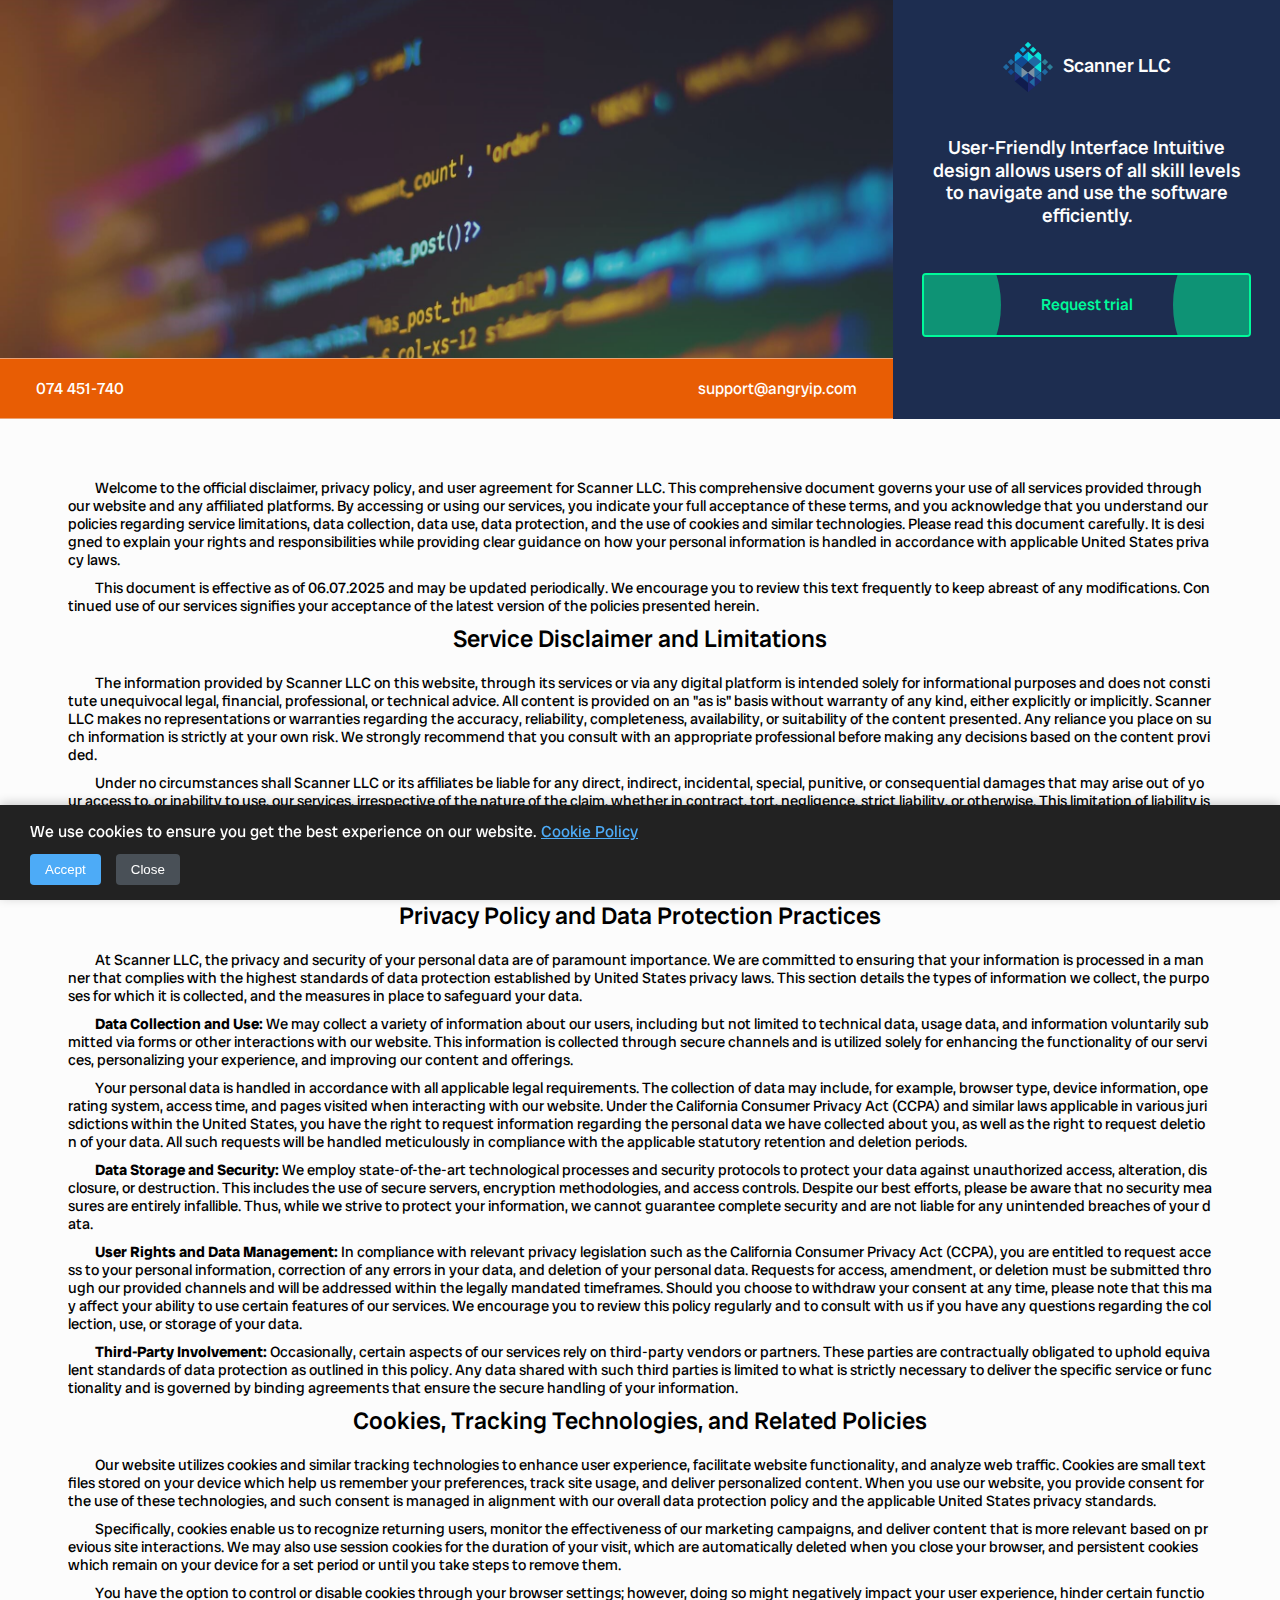
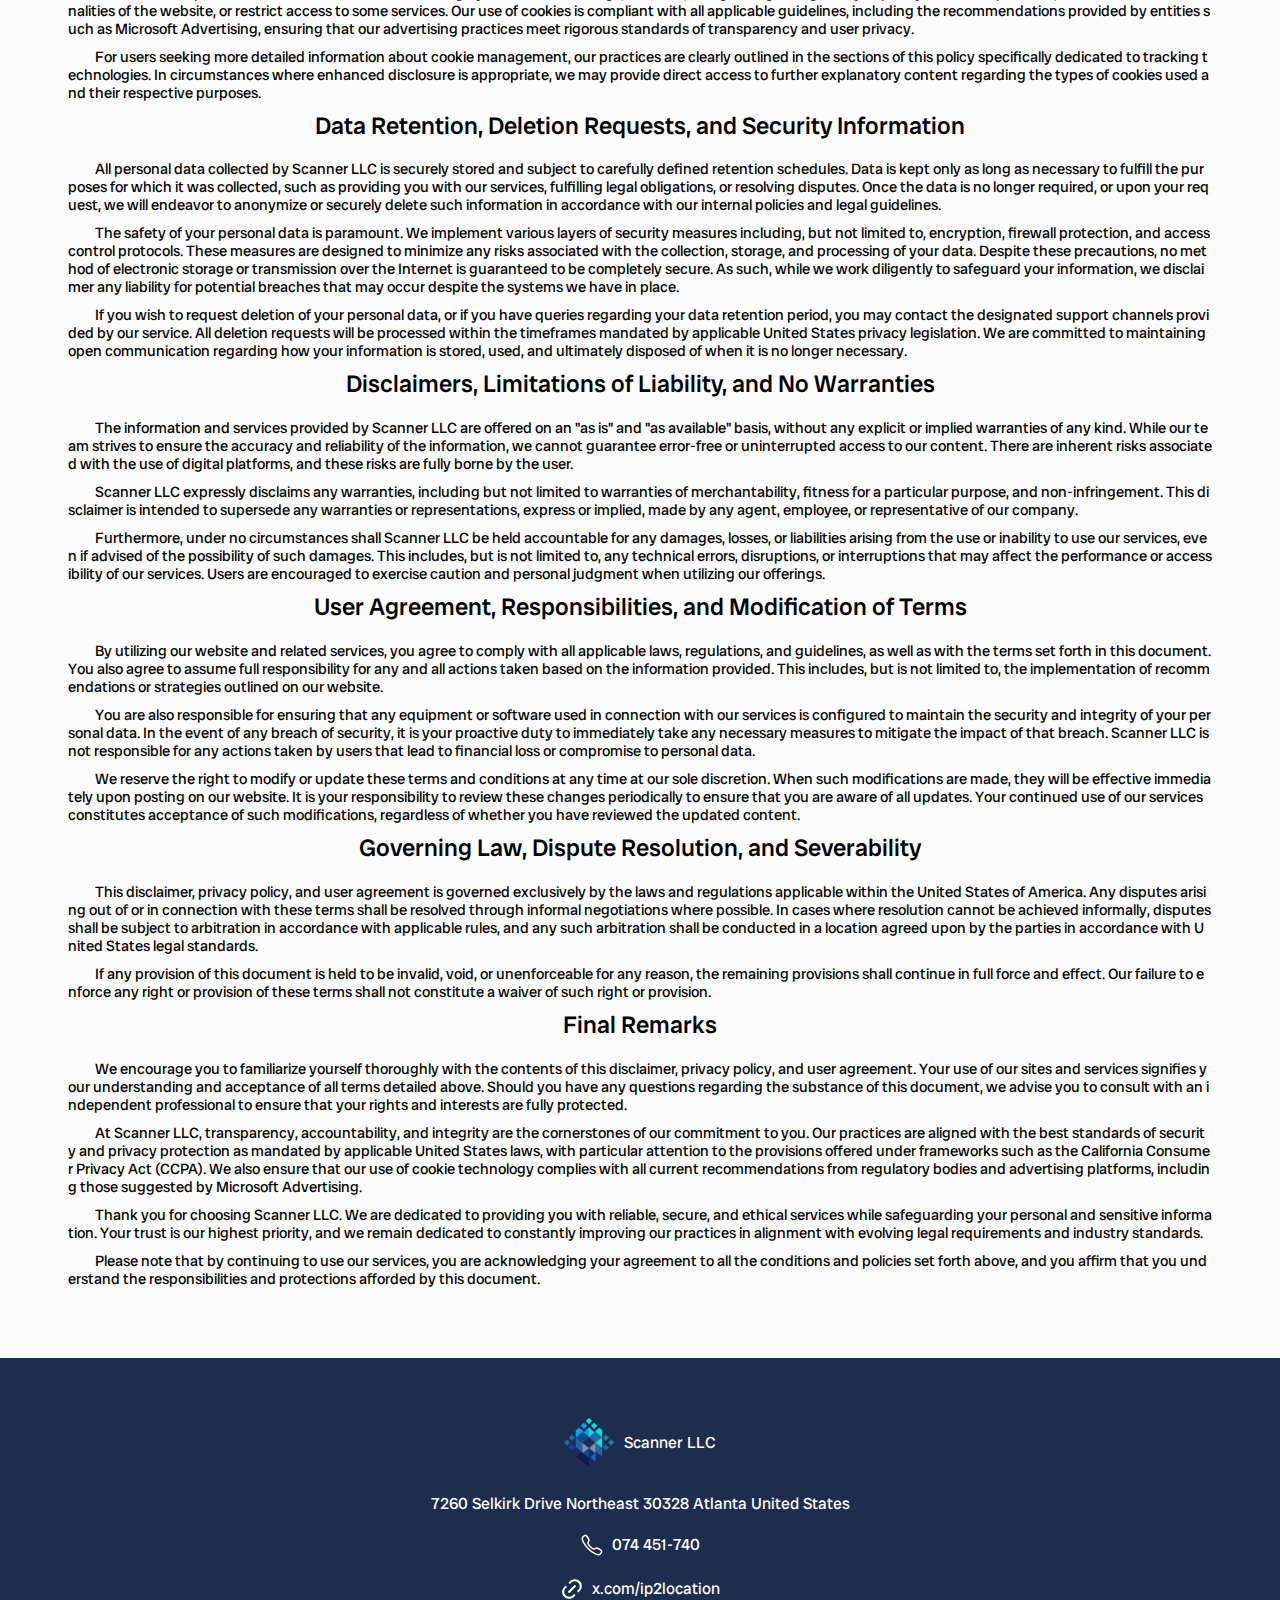
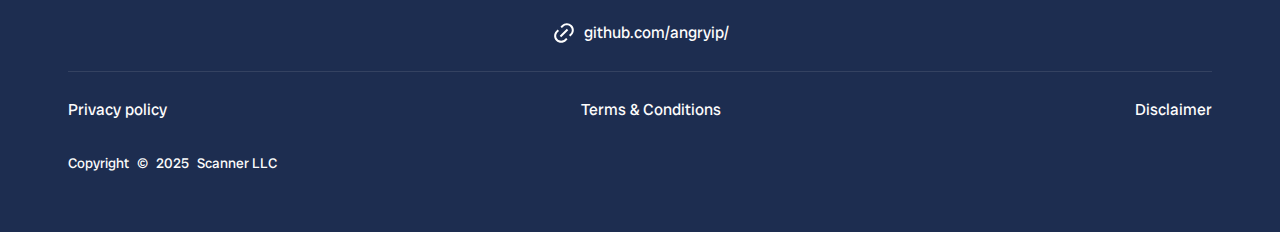
<file: legal-disclaimer.html>
<!DOCTYPE html>
<html>
	<head>
		<meta charset="UTF-8" />
		<meta http-equiv="X-UA-Compatible" content="IE=edge" />
		<meta name="viewport" content="width=device-width, initial-scale=1.0" />		
				
		<title>Scanner LLC : Disclaimer</title>		
		<meta property="og:image" content="logo-black.png" />
		<meta property="og:title" content="Scanner LLC : Disclaimer" />	
		
		<meta name="description" content="Scanner LLC : Disclaimer" />
		<meta property="og:description" content="Scanner LLC : Disclaimer" />	

      


	   <link href="https://fonts.googleapis.com/css2?family=Radio+Canada+Big:ital,wght@0,400..700;1,400..700&display=swap" rel="stylesheet" />	
	   <link rel="shortcut icon" href="logo-black.png" type="image/x-icon" />
		
		
	</head>

	<body>

		<link rel="stylesheet" type="text/css" href="css/cookie.css">
<div id="cookie-banner"><p>We use cookies to ensure you get the best experience on our website. <a href="cookiePolicy.php">Cookie Policy</a></p><div class="buttons"><button>Accept</button><button>Close</button></div></div>
<script src="js/cookie.js"></script>

	<header class="header-section">
		<div class="section-header-left bg-darkColor">
			<div class="section-header-left_content">
				<a href="./" class="siteTitleLk">
					<img src="logo-black.png" alt="" />
					<span> Scanner LLC</span>
	            </a>
				<p>User-Friendly Interface Intuitive design allows users of all skill levels to navigate and use the software efficiently.</p>
				
				
				<a href="tel:074451740" class="btn-5 hed-button">
					<span>
						Request trial
					</span>
				</a>
								 
			</div>		
		</div>
		<div class="section-header-img-blok btnjk__div">
			<div class="header-img overley"></div>			
			<div class="project-modern">
				
				<ul class="heder-contact">
					<li>
						<a href="tel:074 451-740" class="contact-itemUI">074 451-740</a>
					</li>
					<li>
						<a href="mailto:support@angryip.com" class="contact-itemUI">
							support@angryip.com
						</a>
					</li>
				</ul>
				 
			</div>
		</div>
	</header>	
	 

<div class="sectPading light-section">
    <div class="blokPading">        
         <div class="privacy-contexPM">
            <div class="disclaimer-container">
  <section id="introduction">
    <p>Welcome to the official disclaimer, privacy policy, and user agreement for Scanner LLC. This comprehensive document governs your use of all services provided through our website and any affiliated platforms. By accessing or using our services, you indicate your full acceptance of these terms, and you acknowledge that you understand our policies regarding service limitations, data collection, data use, data protection, and the use of cookies and similar technologies. Please read this document carefully. It is designed to explain your rights and responsibilities while providing clear guidance on how your personal information is handled in accordance with applicable United States privacy laws.</p>
    <p>This document is effective as of 06.07.2025 and may be updated periodically. We encourage you to review this text frequently to keep abreast of any modifications. Continued use of our services signifies your acceptance of the latest version of the policies presented herein.</p>
  </section>

  <section id="service-disclaimer">
    <h2 class="section-wrap-title">Service Disclaimer and Limitations</h2>
    <p>The information provided by Scanner LLC on this website, through its services or via any digital platform is intended solely for informational purposes and does not constitute unequivocal legal, financial, professional, or technical advice. All content is provided on an "as is" basis without warranty of any kind, either explicitly or implicitly. Scanner LLC makes no representations or warranties regarding the accuracy, reliability, completeness, availability, or suitability of the content presented. Any reliance you place on such information is strictly at your own risk. We strongly recommend that you consult with an appropriate professional before making any decisions based on the content provided.</p>
    <p>Under no circumstances shall Scanner LLC or its affiliates be liable for any direct, indirect, incidental, special, punitive, or consequential damages that may arise out of your access to, or inability to use, our services, irrespective of the nature of the claim, whether in contract, tort, negligence, strict liability, or otherwise. This limitation of liability is a core part of our risk management strategy and is intended to protect our business from unforeseen potential liabilities arising from the use of our technology and services.</p>
    <p>While every effort is made to ensure that the materials on our website are as accurate as possible, errors or omissions may occur. In such cases, the information provided is not legally binding and may be subject to change without prior notice. We reserve the right to modify or discontinue any aspect of our services at any time without obligation to notify users in advance.</p>
  </section>

  <section id="privacy-policy">
    <h2 class="section-block-title">Privacy Policy and Data Protection Practices</h2>
    <p>At Scanner LLC, the privacy and security of your personal data are of paramount importance. We are committed to ensuring that your information is processed in a manner that complies with the highest standards of data protection established by United States privacy laws. This section details the types of information we collect, the purposes for which it is collected, and the measures in place to safeguard your data.</p>
    <p><strong>Data Collection and Use:</strong> We may collect a variety of information about our users, including but not limited to technical data, usage data, and information voluntarily submitted via forms or other interactions with our website. This information is collected through secure channels and is utilized solely for enhancing the functionality of our services, personalizing your experience, and improving our content and offerings.</p>
    <p>Your personal data is handled in accordance with all applicable legal requirements. The collection of data may include, for example, browser type, device information, operating system, access time, and pages visited when interacting with our website. Under the California Consumer Privacy Act (CCPA) and similar laws applicable in various jurisdictions within the United States, you have the right to request information regarding the personal data we have collected about you, as well as the right to request deletion of your data. All such requests will be handled meticulously in compliance with the applicable statutory retention and deletion periods.</p>
    <p><strong>Data Storage and Security:</strong> We employ state-of-the-art technological processes and security protocols to protect your data against unauthorized access, alteration, disclosure, or destruction. This includes the use of secure servers, encryption methodologies, and access controls. Despite our best efforts, please be aware that no security measures are entirely infallible. Thus, while we strive to protect your information, we cannot guarantee complete security and are not liable for any unintended breaches of your data.</p>
    <p><strong>User Rights and Data Management:</strong> In compliance with relevant privacy legislation such as the California Consumer Privacy Act (CCPA), you are entitled to request access to your personal information, correction of any errors in your data, and deletion of your personal data. Requests for access, amendment, or deletion must be submitted through our provided channels and will be addressed within the legally mandated timeframes. Should you choose to withdraw your consent at any time, please note that this may affect your ability to use certain features of our services. We encourage you to review this policy regularly and to consult with us if you have any questions regarding the collection, use, or storage of your data.</p>
    <p><strong>Third-Party Involvement:</strong> Occasionally, certain aspects of our services rely on third-party vendors or partners. These parties are contractually obligated to uphold equivalent standards of data protection as outlined in this policy. Any data shared with such third parties is limited to what is strictly necessary to deliver the specific service or functionality and is governed by binding agreements that ensure the secure handling of your information.</p>
  </section>

  <section id="cookies-and-tracking">
    <h2 class="section-block-title">Cookies, Tracking Technologies, and Related Policies</h2>
    <p>Our website utilizes cookies and similar tracking technologies to enhance user experience, facilitate website functionality, and analyze web traffic. Cookies are small text files stored on your device which help us remember your preferences, track site usage, and deliver personalized content. When you use our website, you provide consent for the use of these technologies, and such consent is managed in alignment with our overall data protection policy and the applicable United States privacy standards.</p>
    <p>Specifically, cookies enable us to recognize returning users, monitor the effectiveness of our marketing campaigns, and deliver content that is more relevant based on previous site interactions. We may also use session cookies for the duration of your visit, which are automatically deleted when you close your browser, and persistent cookies which remain on your device for a set period or until you take steps to remove them.</p>
    <p>You have the option to control or disable cookies through your browser settings; however, doing so might negatively impact your user experience, hinder certain functionalities of the website, or restrict access to some services. Our use of cookies is compliant with all applicable guidelines, including the recommendations provided by entities such as Microsoft Advertising, ensuring that our advertising practices meet rigorous standards of transparency and user privacy.</p>
    <p>For users seeking more detailed information about cookie management, our practices are clearly outlined in the sections of this policy specifically dedicated to tracking technologies. In circumstances where enhanced disclosure is appropriate, we may provide direct access to further explanatory content regarding the types of cookies used and their respective purposes.</p>
  </section>

  <section id="data-retention-and-security">
    <h2 class="section-box-title">Data Retention, Deletion Requests, and Security Information</h2>
    <p>All personal data collected by Scanner LLC is securely stored and subject to carefully defined retention schedules. Data is kept only as long as necessary to fulfill the purposes for which it was collected, such as providing you with our services, fulfilling legal obligations, or resolving disputes. Once the data is no longer required, or upon your request, we will endeavor to anonymize or securely delete such information in accordance with our internal policies and legal guidelines.</p>
    <p>The safety of your personal data is paramount. We implement various layers of security measures including, but not limited to, encryption, firewall protection, and access control protocols. These measures are designed to minimize any risks associated with the collection, storage, and processing of your data. Despite these precautions, no method of electronic storage or transmission over the Internet is guaranteed to be completely secure. As such, while we work diligently to safeguard your information, we disclaimer any liability for potential breaches that may occur despite the systems we have in place.</p>
    <p>If you wish to request deletion of your personal data, or if you have queries regarding your data retention period, you may contact the designated support channels provided by our service. All deletion requests will be processed within the timeframes mandated by applicable United States privacy legislation. We are committed to maintaining open communication regarding how your information is stored, used, and ultimately disposed of when it is no longer necessary.</p>
  </section>

  <section id="limitations-and-warranties">
    <h2 class="section-container-title">Disclaimers, Limitations of Liability, and No Warranties</h2>
    <p>The information and services provided by Scanner LLC are offered on an "as is" and "as available" basis, without any explicit or implied warranties of any kind. While our team strives to ensure the accuracy and reliability of the information, we cannot guarantee error-free or uninterrupted access to our content. There are inherent risks associated with the use of digital platforms, and these risks are fully borne by the user.</p>
    <p>Scanner LLC expressly disclaims any warranties, including but not limited to warranties of merchantability, fitness for a particular purpose, and non-infringement. This disclaimer is intended to supersede any warranties or representations, express or implied, made by any agent, employee, or representative of our company.</p>
    <p>Furthermore, under no circumstances shall Scanner LLC be held accountable for any damages, losses, or liabilities arising from the use or inability to use our services, even if advised of the possibility of such damages. This includes, but is not limited to, any technical errors, disruptions, or interruptions that may affect the performance or accessibility of our services. Users are encouraged to exercise caution and personal judgment when utilizing our offerings.</p>
  </section>

  <section id="user-agreement-and-responsibilities">
    <h2 class="section-wrap-title">User Agreement, Responsibilities, and Modification of Terms</h2>
    <p>By utilizing our website and related services, you agree to comply with all applicable laws, regulations, and guidelines, as well as with the terms set forth in this document. You also agree to assume full responsibility for any and all actions taken based on the information provided. This includes, but is not limited to, the implementation of recommendations or strategies outlined on our website.</p>
    <p>You are also responsible for ensuring that any equipment or software used in connection with our services is configured to maintain the security and integrity of your personal data. In the event of any breach of security, it is your proactive duty to immediately take any necessary measures to mitigate the impact of that breach. Scanner LLC is not responsible for any actions taken by users that lead to financial loss or compromise to personal data.</p>
    <p>We reserve the right to modify or update these terms and conditions at any time at our sole discretion. When such modifications are made, they will be effective immediately upon posting on our website. It is your responsibility to review these changes periodically to ensure that you are aware of all updates. Your continued use of our services constitutes acceptance of such modifications, regardless of whether you have reviewed the updated content.</p>
  </section>

  <section id="governing-law-and-dispute-resolution">
    <h2 class="section-block-title">Governing Law, Dispute Resolution, and Severability</h2>
    <p>This disclaimer, privacy policy, and user agreement is governed exclusively by the laws and regulations applicable within the United States of America. Any disputes arising out of or in connection with these terms shall be resolved through informal negotiations where possible. In cases where resolution cannot be achieved informally, disputes shall be subject to arbitration in accordance with applicable rules, and any such arbitration shall be conducted in a location agreed upon by the parties in accordance with United States legal standards.</p>
    <p>If any provision of this document is held to be invalid, void, or unenforceable for any reason, the remaining provisions shall continue in full force and effect. Our failure to enforce any right or provision of these terms shall not constitute a waiver of such right or provision.</p>
  </section>

  <section id="final-remarks">
    <h2 class="section-block-title">Final Remarks</h2>
    <p>We encourage you to familiarize yourself thoroughly with the contents of this disclaimer, privacy policy, and user agreement. Your use of our sites and services signifies your understanding and acceptance of all terms detailed above. Should you have any questions regarding the substance of this document, we advise you to consult with an independent professional to ensure that your rights and interests are fully protected.</p>
    <p>At Scanner LLC, transparency, accountability, and integrity are the cornerstones of our commitment to you. Our practices are aligned with the best standards of security and privacy protection as mandated by applicable United States laws, with particular attention to the provisions offered under frameworks such as the California Consumer Privacy Act (CCPA). We also ensure that our use of cookie technology complies with all current recommendations from regulatory bodies and advertising platforms, including those suggested by Microsoft Advertising.</p>
    <p>Thank you for choosing Scanner LLC. We are dedicated to providing you with reliable, secure, and ethical services while safeguarding your personal and sensitive information. Your trust is our highest priority, and we remain dedicated to constantly improving our practices in alignment with evolving legal requirements and industry standards.</p>
    <p>Please note that by continuing to use our services, you are acknowledging your agreement to all the conditions and policies set forth above, and you affirm that you understand the responsibilities and protections afforded by this document.</p>
  </section>
</div>
         </div>    
    </div>
</div>



<footer class="sectPading bg-darkColor">
	<div class="blokPading">
		<a href="./" class="siteTitleLk">
			<img src="logo-black.png" alt="" />
			<span> Scanner LLC</span>
	    </a>
		 
		 <ul class="footer-adresList">
			<li>
				<span class="footer-adres-item"> 7260 Selkirk Drive Northeast 30328 Atlanta United States</span>
			</li>
			<li>
				<a href="tel:074 451-740" class="footer-adres-item">
					<svg  class="ionicon" viewBox="0 0 512 512"><path d="M451 374c-15.88-16-54.34-39.35-73-48.76-24.3-12.24-26.3-13.24-45.4.95-12.74 9.47-21.21 17.93-36.12 14.75s-47.31-21.11-75.68-49.39-47.34-61.62-50.53-76.48 5.41-23.23 14.79-36c13.22-18 12.22-21 .92-45.3-8.81-18.9-32.84-57-48.9-72.8C119.9 44 119.9 47 108.83 51.6A160.15 160.15 0 0083 65.37C67 76 58.12 84.83 51.91 98.1s-9 44.38 23.07 102.64 54.57 88.05 101.14 134.49S258.5 406.64 310.85 436c64.76 36.27 89.6 29.2 102.91 23s22.18-15 32.83-31a159.09 159.09 0 0013.8-25.8C465 391.17 468 391.17 451 374z" fill="none" stroke="currentColor" stroke-miterlimit="10" stroke-width="32"/></svg>
					074 451-740
				</a>
			</li>
			<li>
				<a href="https://x.com/ip2location" class="footer-adres-item">
					<svg xmlns="http://www.w3.org/2000/svg" class="ionicon" viewBox="0 0 24 24" fill="white"><path d="M18.3638 15.5355L16.9496 14.1213L18.3638 12.7071C20.3164 10.7545 20.3164 7.58866 18.3638 5.63604C16.4112 3.68341 13.2453 3.68341 11.2927 5.63604L9.87849 7.05025L8.46428 5.63604L9.87849 4.22182C12.6122 1.48815 17.0443 1.48815 19.778 4.22182C22.5117 6.95549 22.5117 11.3876 19.778 14.1213L18.3638 15.5355ZM15.5353 18.364L14.1211 19.7782C11.3875 22.5118 6.95531 22.5118 4.22164 19.7782C1.48797 17.0445 1.48797 12.6123 4.22164 9.87868L5.63585 8.46446L7.05007 9.87868L5.63585 11.2929C3.68323 13.2455 3.68323 16.4113 5.63585 18.364C7.58847 20.3166 10.7543 20.3166 12.7069 18.364L14.1211 16.9497L15.5353 18.364ZM14.8282 7.75736L16.2425 9.17157L9.17139 16.2426L7.75717 14.8284L14.8282 7.75736Z"></path></svg>
						x.com/ip2location
				</a>
			</li>
			<li>
				<a href="https://github.com/angryip/" class="footer-adres-item">
					<svg xmlns="http://www.w3.org/2000/svg" class="ionicon" viewBox="0 0 24 24" fill="white"><path d="M18.3638 15.5355L16.9496 14.1213L18.3638 12.7071C20.3164 10.7545 20.3164 7.58866 18.3638 5.63604C16.4112 3.68341 13.2453 3.68341 11.2927 5.63604L9.87849 7.05025L8.46428 5.63604L9.87849 4.22182C12.6122 1.48815 17.0443 1.48815 19.778 4.22182C22.5117 6.95549 22.5117 11.3876 19.778 14.1213L18.3638 15.5355ZM15.5353 18.364L14.1211 19.7782C11.3875 22.5118 6.95531 22.5118 4.22164 19.7782C1.48797 17.0445 1.48797 12.6123 4.22164 9.87868L5.63585 8.46446L7.05007 9.87868L5.63585 11.2929C3.68323 13.2455 3.68323 16.4113 5.63585 18.364C7.58847 20.3166 10.7543 20.3166 12.7069 18.364L14.1211 16.9497L15.5353 18.364ZM14.8282 7.75736L16.2425 9.17157L9.17139 16.2426L7.75717 14.8284L14.8282 7.75736Z"></path></svg>
						github.com/angryip/
				</a>
			</li>
		 </ul>
		  
		<ul class="footer-privList footer-classic-list">
			<li>
				<a class="footer-linkUI" href="privacy.php">Privacy policy</a>
			</li>
			<li>
				<a class="footer-linkUI" href="terms-of-service.html">Terms & Conditions</a>
			</li>
			<li>
				<a class="footer-linkUI" href="legal-disclaimer.php">Disclaimer</a>
			</li>
		</ul>
		<div class="rights">
			<p>Copyright</p>
			<p>&#169;</p>
			<p>2025</p>
			<p>Scanner LLC</p>  
		</div>
	</div>	
</footer> 

<style>
	:root {
	   --color-bg-1: #c7c7ff;
	   --color-bg-2: #ffd8be;
		--color-bg-3: #a9ecbf;
		--color-bg-4:  #f3bbe1;;
		 --color-bg-5:  #d64343;


		--bg-section-1:#53354A;
		 --bg-section-2:#03506F;
		  --bg-section-3:#393E46;
		  --bg-section-4:#83142C;
		  --bg-section-5:#ff7858;

		  --col-accent-1:#e85d04;
		  --col-accent-2:#be1616;
		

		--white-color: #fff;
		--white-section:#fcfcfc;
		--black-color: #212121;

		--hover-tranz: all .5s cubic-bezier(.3,1,.35,1) 0s;  
	}
	body{			
		direction: ltr;
		font-family: 'Radio Canada Big', sans-serif !important;
		font-size: 16px;
		margin: 0;
		padding: 0;
		line-height: 1.2; 				
	
	}
	html {
		scroll-behavior: smooth;
	} 
	h1,
	h2,
	h3,
	h4,
	h5,
	p{
		padding: 0;
		margin: 0;
	}
	a{
		text-decoration: none;
		color: inherit;
		cursor: pointer;
		transition: var(--hover-tranz);
	}
	a:hover{
		color: var(--col-accent-1);
	}
	img{
		display: block;
		max-width: 100%;
		max-height: 100%;
	}
	ul{
		list-style: none;
		margin: 0;
		padding: 0;
	}
	[type='checkbox'] {
		box-sizing: border-box;
		padding: 0;
	}
	.btn-1 {
	
	text-align: center;
	display: block;
	font-size: 15px;
	line-height: 1.2;
	font-weight: 500;
	letter-spacing: -0.02em;
	text-transform: uppercase;
	border: 2px solid;
	padding: 16px 33px;			
	border-radius: 10px;
	color: #ffffff;
	background-color: #C4956A;
	border-color:rgb(239 239 239 / 48%);						
	text-align: center;
	cursor: pointer;			
	transition: 250ms all ease-in-out;
  }
.btn-1:hover,.btn-1:focus {
	color: var(--white-color);
	background: transparent;
	
 }

				

	.btn-2 {
	display: block;
	width: fit-content;
	padding: 13px 32px;
	font-size: 17px;
	font-weight: 500;
	color: #fff;
	background: linear-gradient(130deg, #df4747, #d03636, #8e3636);
	border-radius: 17px;  
	text-align: center;
	text-decoration: none;
	cursor: pointer;
	position: relative;
	overflow: hidden;
	z-index: 1;
	border: none;
	border-style: solid;
	border-width: 2px;
	}

	.btn-2:before,
	.btn-2:after {
	content: "";
	position: absolute;
	top: 0;
	width: 100%;
	height: 100%;
	opacity: 0.3;
	pointer-events: none;
	transition: transform 0.3s ease-in-out, opacity 0.3s ease-in-out;
	}

	.btn-2:before {
	left: 100%;
	background: linear-gradient(130deg, #ff6b6b, #c94d4d, #8e3636);
	z-index: -1;
	}

	.btn-2:hover:before {
	transform: translateX(-50%);
	opacity: 1;
	}

	.btn-2:after {
	right: 100%;
	background: linear-gradient(130deg, #ff6b6b, #c94d4d, #8e3636);
	z-index: -1;
	}

	.btn-2:hover:after {
	transform: translateX(50%);
	opacity: 1;
	}

	.btn-2:hover .button-text {
	transform: translateY(-3px);
	color: var(--white-color);
	}
	.btn-2:hover{
		color: var(--white-color);
	}

	.button-text {
	transition: transform 0.3s ease-in-out;
	color: #fff;
	}
	.btn-3 {
	color: var(--white-color);
	background: var(--col-accent-1);
	border-color: var(--col-accent-1);
	outline: none;
	border: 2px solid rgba(0, 0, 0, 0);
	cursor: pointer;
	padding: 17px;
	border-radius: 17px;  
	font-size: 1rem;
	font-weight: 500;
	box-shadow: 0px 7px 10px -5px rgba(0, 0, 0, 0.25);
	transition: all 0.3s ease-in-out 0s;
	
	}

	.btn-3:hover {
		color: var(--col-accent-1);
		background: #1D2D50;
		border-color:var(--col-accent-1);
	}

	.btn-4 {
	position: relative;
	margin: 0;
	width: fit-content;
	text-align: center;
	padding:13px 20px;
	outline: none;
	text-decoration: none;
	display: flex;
	justify-content: center;
	align-items: center;
	cursor: pointer;
	border: 1px solid var(--white-section);
	text-transform: uppercase;
	background-color: #333;
	border-radius: 15px;
	color: #fff;
	font-weight: 500;
	font-size: 15px;
	font-family: inherit;
	z-index: 0;
	overflow: hidden;
	transition: all 0.3s cubic-bezier(0.02, 0.01, 0.47, 1);
	}

	.btn-4:hover {
	animation: sh0 0.5s ease-in-out both;
	}

	@keyframes sh0 {
	0% {
		transform: rotate(0deg) translate3d(0, 0, 0);
	}

	25% {
		transform: rotate(7deg) translate3d(0, 0, 0);
	}

	50% {
		transform: rotate(-7deg) translate3d(0, 0, 0);
	}

	75% {
		transform: rotate(1deg) translate3d(0, 0, 0);
	}

	100% {
		transform: rotate(0deg) translate3d(0, 0, 0);
	}
	}

	.btn-4:hover span {
	animation: storm 0.7s ease-in-out both;
	animation-delay: 0.06s;
	}

	.btn-4::before,
	.btn-4::after {
	content: '';
	position: absolute;
	right: 0;
	bottom: 0;
	width: 100px;
	height: 100px;
	border-radius: 50%;
	background: #fff;
	opacity: 0;
	transition: transform 0.15s cubic-bezier(0.02, 0.01, 0.47, 1), opacity 0.15s cubic-bezier(0.02, 0.01, 0.47, 1);
	z-index: -1;
	transform: translate(100%, -25%) translate3d(0, 0, 0);
	}

	.btn-4:hover::before,
	.btn-4:hover::after {
	opacity: 0.15;
	transition: transform 0.2s cubic-bezier(0.02, 0.01, 0.47, 1), opacity 0.2s cubic-bezier(0.02, 0.01, 0.47, 1);
	}

	.btn-4:hover::before {
	transform: translate3d(50%, 0, 0) scale(0.9);
	}

	.btn-4:hover::after {
	transform: translate(50%, 0) scale(1.1);
	}
	.btn-5 {
	all: unset;
	display: flex;
	text-align: center;
	align-items: center;
	justify-content: center;
	position: relative;
	padding: 20px 29px;
	border: mediumspringgreen solid 0.15em;
	border-radius: 0.25em;
	color: mediumspringgreen;
	font-size: 16px;
	font-weight: 500;
	cursor: pointer;
	overflow: hidden;
	transition: border 300ms, color 300ms;
	user-select: none;
	}

	.btn-5 span {
	z-index: 1;
	}

	.btn-5:hover {
	color: var(--white-color);
	}

	.btn-5:active {
	border-color: teal;
	}

	.btn-5::after, .btn-5::before {
	content: "";
	position: absolute;
	width: 63%;
	aspect-ratio: 1;
	background: mediumspringgreen;
	opacity: 50%;
	border-radius: 50%;
	transition: transform 500ms, background 300ms;
	}

	.btn-5::before {
	left: 0;
	transform: translateX(-8em);
	}

	.btn-5::after {
	right: 0;
	transform: translateX(8em);
	}

	.btn-5:hover:before {
	transform: translateX(-1em);
	}

	.btn-5:hover:after {
	transform: translateX(1em);
	}

	.btn-5:active:before,
	.btn-5:active:after {
	background: teal;
	}
   .blokPading {
		width: 100%;
		padding: 0 13px;
		margin-left: auto;
		margin-right: auto; 
		box-sizing: border-box;
	}	
	.privacy-contexPM {
		word-break: break-all;
		overflow: hidden;
	}
	.privacy-contexPM p{
		margin-bottom: 10px;
		text-indent: 3ch;
		font-size: 15px;
	
	}
	.privacy-contexPM h1{
		font-weight: 700;
		text-align: center;
		margin-bottom:  28px;
	}
	.privacy-contexPM h2{
		font-weight: 500;
		text-align: center;
		margin-bottom:20px ;
	}
	.privacy-contexPM table,.privacy-contexPM a{
		word-break: break-word;
		color: inherit;
	}
	.header-section{
		display: flex;
		align-items: stretch;
		width: 100%;
		overflow: hidden;						
		flex-direction: row-reverse;
	}
	.section-header-left{
		display: flex;
		flex-direction: column;
		flex: 0 0 40.2%;
		max-width: 40.2%; 
		
		
	} 
	.bg-darkColor{
		background-color:#1D2D50;
		color: var(--white-section);
	}
	.section-header-img-blok{
		display: flex;				
		width: 100%;				
		flex-direction: column;	
		overflow: hidden;
	}
	.overley{
		position: relative;
		overflow: hidden;
	}
	.overley::before{
		position: absolute;
		content: "";
		width: 100%;
		height: 100%;
		top: 0;
		left: 0;
		right: 0;
		bottom: 0;
		background: #1D2D5029;
	}
	.header-img{				
		background-image: url(pics/background-2025-07-03_21-570.jpg);
		background-position: center;
		background-repeat: no-repeat;
		background-size: cover;
		min-height: 300px;	
		height:100%;
		padding:29px;			
	}
	.project-modern {
		display: flex;
		align-items: center;
		padding: 20px 36px;				
		background: var(--col-accent-1);
		width: 100%;
		box-sizing: border-box;
		border-top: 1px solid rgb(239 239 239 / 48%);
		border-bottom: 1px solid rgb(239 239 239 / 48%);
	}
	.section-header-left_content{
		display: flex;
		flex-direction: column;
		gap: 20px;
		flex-grow: 1;
		padding-top: 29px;
		padding-bottom: 70px;
		padding-left: 29px;
		padding-right: 29px;
		font-size: 19px;
		font-weight:500;
		justify-content: space-around;
		text-align: center;
	}
	.siteTitleLk{
		display:flex;
		align-items: center;
		justify-content: center;
		gap: 10px;
		img{
			width: 50px;
			height: 50px;
			object-fit: contain;
		}
	}
	.form-wrapper{
		display: flex;
		flex-direction: column;
		gap: 10px;
		padding: 20px;
		text-align: start;
		background-color: var(--bg-section-5);				
		border-radius:  17px;				
		border: 1px solid rgb(244 243 243 / 10%);
	}
	.stats-none{
		display:  block;
	}
	.input-control--wrappercontrol,.textarea-control--wrappercontrol{
		display: block;
		width: 100%;
		box-sizing: border-box;
		min-height: 42px;
		padding: 9px;
		font-size: 15px;
		font-weight: 500;
		line-height: 24px;
		letter-spacing: -0.02em;
		background-color: transparent;
		background-image: none;
		color:var(--white-section);
		border-radius: 1px;
		-webkit-appearance: none;
		transition: .3s ease-in-out;
		border: 0 solid rgba(0, 0, 0, 0.1);
		border-width:  1px;
		outline: none;
		
		border-color: rgba(255, 255, 255, 0.1);
	}
	.form-wrapper input::placeholder,.form-wrapper textarea::placeholder{
	   color: var(--white-section);
	}
	.form-checkWY{
		display: flex;
		flex-direction: row;
		gap: 8px;
		align-items: center;			
		font-size: 14px;
		margin-bottom: 10px;				
	}
	.hed-button{
		width: 100%;
		box-sizing: border-box;
	}
	.heder-contact{
		display: flex;
		gap: 20px;
		align-items: center;
		flex-wrap: wrap;
		justify-content: space-between;
		color: var(--white-color);
		width: 100%;
	}
	.sectPading{
		padding: 60px 0;
	}
	.light-section{
		background-color: var(--white-section);
	}
	.title-wrapperJK{
		position: relative;
		margin-bottom: 36px;
		padding-bottom: 29px;
	}
	.title-wrapperJK::before,.title-wrapperJK::after{
		position: absolute;
		content: '';				
		left: 50%;
		height: 0;				
		border-top: 0px solid  #ff7858;
		transform: translate3d(-50%, 0, 0);
	}
	.title-wrapperJK::before{
		bottom: 10px;
		width: 30%;
	}
	.title-wrapperJK::after{
		bottom:0;
		width: 10%;
	}
	.title-blok{
		text-align: center;				
		font-weight: 500;
		color: #ff7858;
		font-size: 38px;
	}
	.priv-title-blok {
		margin-bottom: 29px;
	}
	.reasons-list{
		display: flex;
		flex-wrap: wrap;
		gap:  21px;
	}
	.reason-item{
		flex-grow: 1;			
		flex-basis: 250px;			
	}
	.feature-pad{
		padding: 20px;
	}
	.feature-single{				
		text-align: center;
		border: 1px solid rgb(111 109 109 / 28%);
		box-shadow: 0 0 40px 5px rgb(0 0 0 / 3%);
		transition: all .5s ease-in-out;				
		background: #d8eeda;

	}
	.border-radOP{
	  border-radius: 17px;  
	}
	.feature-single:hover,.employee-item:hover{
		box-shadow: 0 3px 24px rgb(0 0 0 / 10%);
		transform: translateY(-10px);
	}
	.icon-feature{
		position: relative;
		display: inline-flex;
		align-items: center;
		justify-content: center;
		margin-bottom: 29px;
		padding: 10px;
		border-radius: 50%;
		-webkit-box-shadow: 0 4px 15px 0 #ccc;
		box-shadow: 0 4px 15px 0 #ccc;
		background-color: var(--white-section);              

	}
	.icon-feature svg{
		width: 29px;
		height: 29px;
		fill: #be1616;
	}
	.icon-feature::after{
		content: "";
		position: absolute;
		width: 100%;
		height: 100%;
		top: -1px;
		left: -1px;
		border-radius: 50%;
		border: 2px dashed #be1616;
		animation: shapeani2 12s linear infinite;
	}
	@keyframes shapeani2 {
		0% {
			transform: rotate(0);
		}
		100% {
		transform: rotate(360deg);
	}
	}
	.white-section{
		background: var(--white-color);
	}
	.about-blokBR{
		display: flex;
		gap: 20px;
		flex-direction:  row-reverse;
	}
	.about-blokBR > div{
		flex: 1;
	}
	.about-img-grup{
		display: grid;
		grid-template-columns: 1fr 1fr; 
		grid-auto-rows: auto; 
		grid-gap: 10px; 

	}			
   
	.about-img-big{
	  grid-column: span 1; 
	  grid-row: span 2; 
	  border: 1px solid rgb(244 243 243 / 28%);
	  
	}
	.about-img-smol{
		grid-column: span 1; 
		grid-row: span 1; 
		border: 1px solid rgb(244 243 243 / 28%);
	}
	.about-img-big img,.about-img-smol img{
		width: 100%;
		height: 100%;
		object-fit: cover;
	}
	.about-contex{
		padding-left: 10px;
		padding-right: 10px;
		text-align: center;
		display: flex;
		flex-direction: column;
		justify-content: center;
	}
	.article-imgAS{
		max-height: 360px;
		object-fit: contain;				
		float: right;
		width: 38%;
		margin: 20px;
		margin-top: 0;
		margin-right: 0;
	}
	.article-textAS p{
		margin-bottom: 10px;
		text-indent: 3ch;
	}
	.article-textAS ul,ol{
		list-style: inside;
	}
	.priceBoxYU{
		display: flex;
		gap: 10px;
		font-weight: 500;
		font-size:27px;
		color: #0B032D;
	}
	.bg-filtr{
	
	background-repeat: no-repeat;    
	background-position: center center;
	background-size: cover;
	overflow: hidden;    
	background-image: url(pics/mask-2025-07-12_21-57-460.png);
   }
   
   
   .card {			
	color:#C4956A;
	display: grid;
	grid-template-columns: 1fr 1fr;
	grid-template-rows: 1fr 1fr;
	gap: 13px;
	overflow: visible;
	}

.card .item {		
width: 100%;
height: 100%;
transition: all 1s ease-in-out;

}
.item:hover{
	rotate: none;
	transform: scale(1.05);
}	
.stats-box{
	padding: 10px;
	display: flex;
	gap: 10px;
	flex-direction: column;
	align-items: center;
	justify-content: center;
}




.item svg {
width: 40px;
height: 40px;

}

.item--1 {
background: var(--color-bg-1);
}

.item--2 {
background: var(--color-bg-2);
}

.item--3 {
background: var(--color-bg-3);
}

.item--4 {
background: var(--color-bg-4);
}

.quantity {
font-size: 25px;
font-weight: 500;
}

.text {
font-size: 18px;
font-weight: 500;
text-align: center;
}

.text--1 {
color: rgba(149,149,255,1);
}

.text--2 {
color: rgba(252,161,71,1);
}

.text--3 {
color: rgba(66,193,110,1);
}

.text--4 {
color: rgba(220,91,183,1);
}
.rights{
	display: flex;
	flex-wrap: wrap;
	gap: 8px;
	font-size: 14px;
	margin-top: 36px;
	justify-content: start;
}
.footer-privList{
	display: flex;
	flex-wrap: wrap;
	margin-top: 20px;
	gap: 29px;
	padding-top: 29px;
	justify-content: space-between;
}
.footer-classic-list{
	position: relative;
}
.footer-classic-list::before{
	position: absolute;
	content: '';
	top: 0;
	left: 50%;
	height: 0;
	width: 100%;
	border-top: 1px solid rgba(255, 255, 255, 0.1);
	transform: translate3d(-50%, 0, 0);
}
.footer-adresList{
	display: flex;
	gap: 20px;
	text-align: center;
	align-items: center;
	margin-bottom: 26px;
	margin-top: 26px;
	justify-content: center;
	flex-direction:  column;
}
.footer-adres-item{
	display: flex;
	gap: 8px;
	align-items: center;
	svg{
		width: 24px;
		height: 24px;
		fill: white;
	}
}
.stats-wrapper{
	display: flex;
	gap: 20px;
	flex-direction: row-reverse;
}
.stats-wrapper > div{
	flex: 1;
}
.stats-img{
	display: flex;
	align-items: center;
	justify-content: center;
	img{
		width: 100%;
		height: 100%;
		object-fit: contain;
		max-height: 400px;
	}
}
.employees{
	display: grid;
	grid-template-columns: 1fr 1fr 1fr 1fr;
	gap: 30px;
}
.employee-item{
	width: 100%;
	height: 100%;
	display: flex;
	overflow: hidden;
	transition: var(--hover-tranz);
	background: #d8eeda;
	border: 1px solid rgb(111 109 109 / 28%);
	box-shadow: 0 0 40px 5px rgb(0 0 0 / 3%);
	flex-direction: column;

}
.employee-img{
	display: flex;
	align-items: center;
	justify-content: center;
	max-height: 300px;
	img{
		width: 100%;
		height: 100%;
		object-fit: cover;
	}
}
.employee-name{
	padding: 10px;
	display: flex;
	height: 100%;
	justify-content: space-between;
	text-align: center;
	flex-direction: column;
	gap: 20px;
	p{
		color: #ff7858;
	}	
}
.sigma_pricing{
	position: relative;
	overflow: hidden;
	text-align: center;
	transition: all 0.3s;
	height: 100%;
	border: 1px solid #a18a8a;;
	display: flex;
	flex-direction: column;
}
.sigma_pricing-bottom{
	padding: 36px 29px 36px;
	display: flex;
	flex-direction: column;
	height: 100%;
	gap: 29px;
	align-items: center;
	
	justify-content: space-between;
}
.sigma_pricing-top{
	padding: 29px 29px 80px;
	position: relative;		
	
}
.bg-tarif{
	background-color:var(--col-accent-1);
}
.sigma_pricing-title{
	background-color: rgba(255, 255, 255, 0.2);
	display: inline-flex;
	align-items: center;
	justify-content: center;
	padding: 4px 32px;
	color: #fff;
	border-radius: 30px;
	font-weight:500;
	text-transform: uppercase;
	margin-bottom: 18px;
}
.sigma_pricing-rate{
display: block;
font-size: 38px;
font-weight: 500;
line-height: 1.2;
margin-bottom: 29px;
color: var(--white-color);

}
.top-wave{
position: absolute;
left: 0;
bottom: 0;
width: 100%;
z-index: 1;
}
.sigma_pricing-top svg{
overflow: hidden;
vertical-align: middle;
display: block;
}
.bottom-wave{
position: absolute;
left: 50px;
bottom: 9px;
width: 100%;
}

.tarif-boxOP{
display: flex;
flex-direction: column;
gap:  16px;
}
.tarif-button{
width: 100%;
box-sizing: border-box;
}

.service-boxYU{		
overflow: visible;
box-shadow: 0 5px 20px 2px rgba(0,0,0,0.1);
display: flex;
flex-direction: column;
align-items: center;
width: 100%;
height: 100%;

} 
.service-img{
width: 100px;
height: 100px;
border-radius: 0%;
transform: translateY(-50%);
background: #1D2D50;
position: relative;
transition: all .3s ease-in-out;

}


.service-img::before{
content: "";
border-radius: inherit;
position: absolute;
top: 50%;
left: 50%;
width: 90%;
height: 90%;
transform: translate(-50%, -50%);
border: 1rem solid #1D2D50;
}
.service-text{		
font-size: 15px;
font-weight: 500;	
color: #333;
padding: 29px 10px;
text-align: center;
}
.service-boxYU:hover {
box-shadow: 0 3px 24px rgb(0 0 0 / 10%);
transform: translateY(-10px);
}
.service-wrapper{
display: grid;
grid-template-columns: 1fr 1fr;
grid-template-rows: 1fr 1fr;
margin-top: 100px;
gap: 80px 20px;
}

.bg-service1{
background-repeat: no-repeat;
background-position: center center;
background-size: 80%;
background-image: url(pics/feature-list-q800.svg);
}
.bg-service2{
background-repeat: no-repeat;
background-position: center center;
background-size: 80%;
background-image: url(pics/feature-list-q801.svg);
}
.bg-service3{
background-repeat: no-repeat;
background-position: center center;
background-size: 80%;

background-image: url(pics/feature-list-q802.svg);
}
.bg-service4{
background-repeat: no-repeat;
background-position: center center;
background-size: 80%;

background-image: url(pics/feature-list-q803.svg);
}
.contact-itemUI{
transition: var(--hover-tranz);
}
.contact-itemUI:hover{
color: var(--black-color);
}		
	@media screen and (min-width: 480px) {
		.blokPading{
		max-width: 450px;
	  }
	  
	}
	@media screen and (min-width: 575px){
		.blokPading{
			max-width: 540px; 
		}				
	}
	@media (max-width: 575px){
		.section-header-left_content {
			padding-left: 13px;
			padding-right: 13px;
		}
		.about-img-grup, .card{
			grid-template-columns: 1fr;
		}
		.card{
			gap: 13px;
		}
		.employees{
			grid-template-columns: 1fr;
		}
		.sigma_pricing-bottom{
			padding: 40px 10px;
		}
		.sigma_pricing-top{
			padding: 30px 10px 80px;
		}
		.title-blok {
			font-size: 25px;
		}
		.about-contex{
		 padding-left: 0px;
		 padding-right: 0px;
		}
		
		.footer-privList,.rights{
			justify-content: center;
		}
 
	}
	
	@media screen and (min-width: 768px) {
		.blokPading{
		max-width: 730px;				
		}				
	}
	@media (max-width: 768px){				
	  .heder-contact {
			justify-content: center;
		}
		.header-section {
			flex-direction: column-reverse;
		}
		.section-header-left{
			max-width: 100%;
		}
		
		.about-blokBR{
			gap: 50px;
			flex-direction: column;
		}
		.article-imgAS{
		float: none;
		width:100%;
		margin: 0 0 20px 0;  
	  }
	  .service-wrapper{
		grid-template-columns: 1fr;
	  }
	  
	  
	}
	 @media screen and (min-width: 992px) {
		.blokPading{
		max-width: 960px;
	 }
	 
		
	}
	@media (max-width: 992px){
		.stats-wrapper{
			flex-direction: column;
		}
		
		
	}
	@media (max-width: 992px) and (min-width: 768px){
		.sigma_pricing-rate{
			margin-bottom: 90px;
		}
	}

	@media (max-width: 992px) and (min-width: 575px){
	   .employees{
			grid-template-columns: 1fr 1fr;
		}
	
	}

	@media screen and (min-width: 1200px){
	 .blokPading{
		max-width: 1170px;
	 }
	 .section-header-left{
		flex: 0 0 30.2%;
		max-width: 30.2%;
	 }
	 .item:hover {
		transform: scale(1.50);
		transition: all 1s ease-in-out;
		rotate: 360deg;
	 }
	.card{
		gap: 10px;
	}
	.stats-wrapper{
		margin-top: 70px;
	}
	
	}			  
			 
			 
</style>		



</body>
</html>
</file>
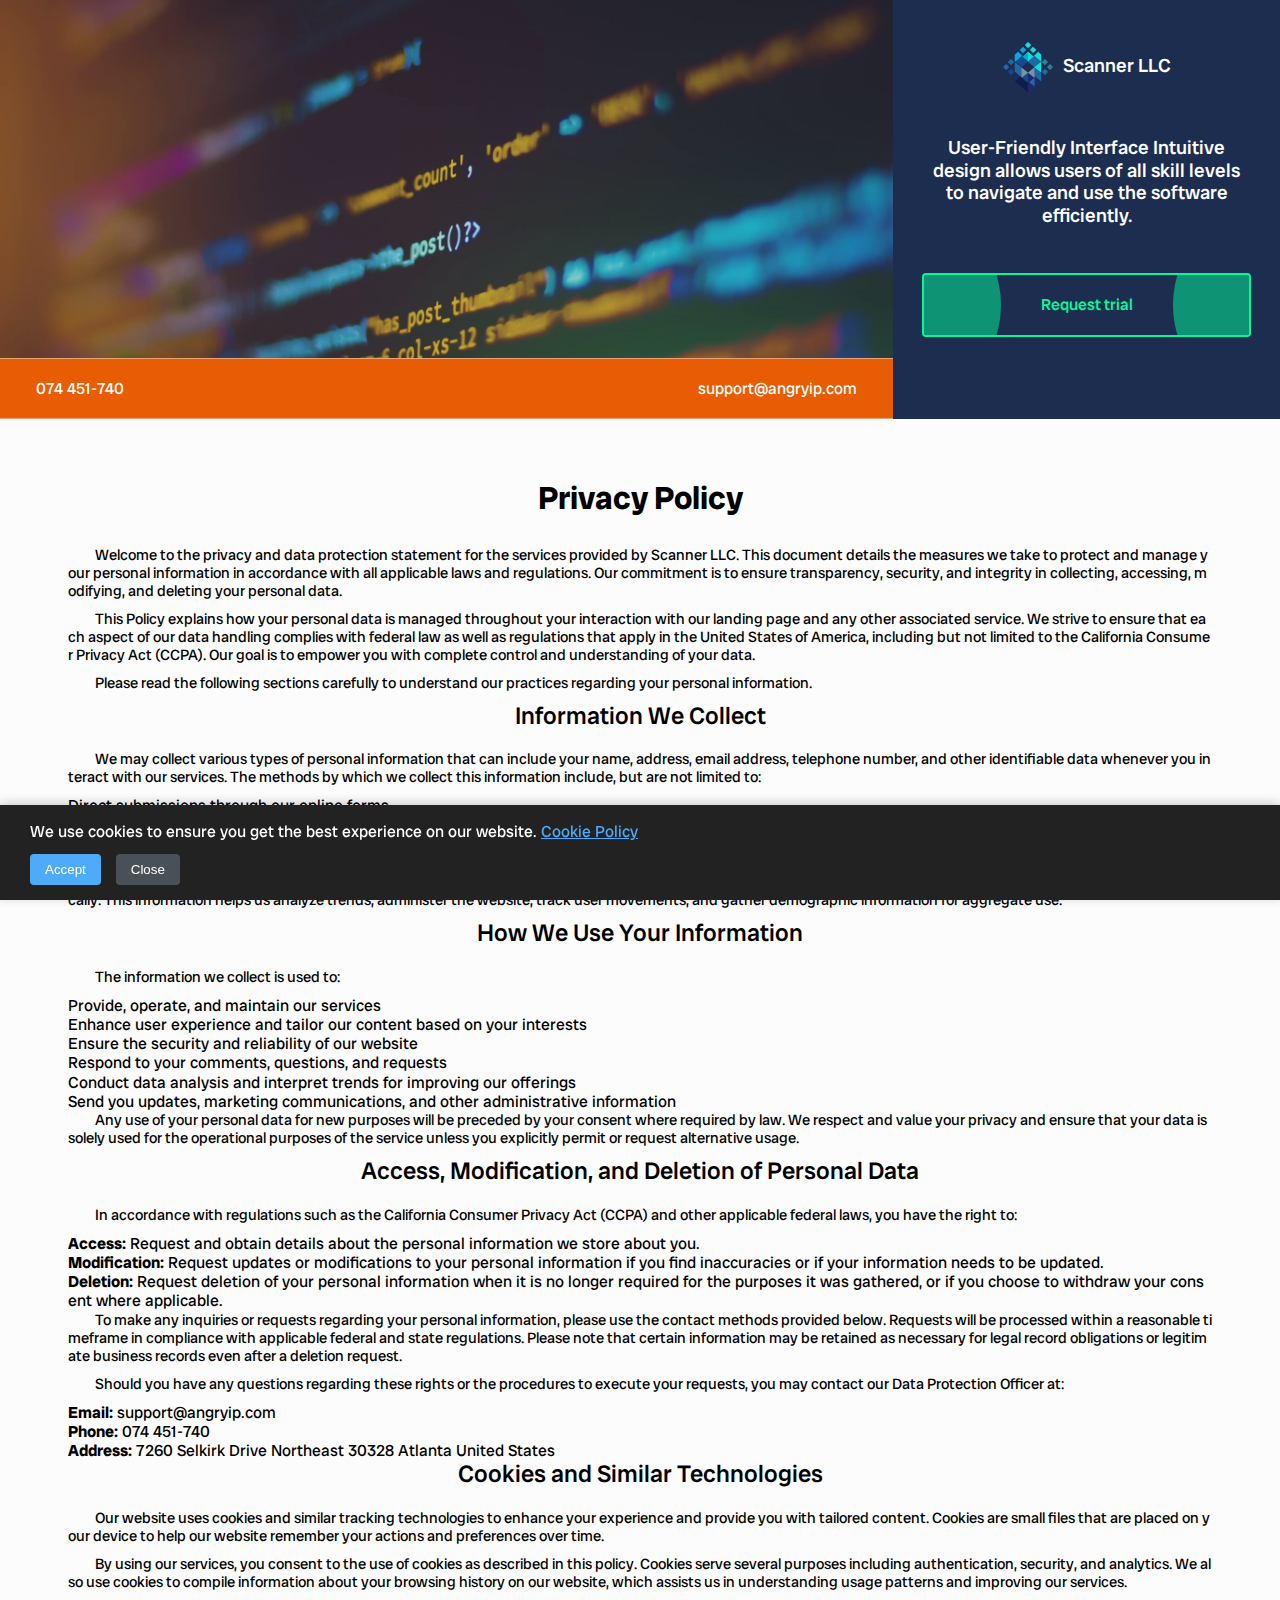
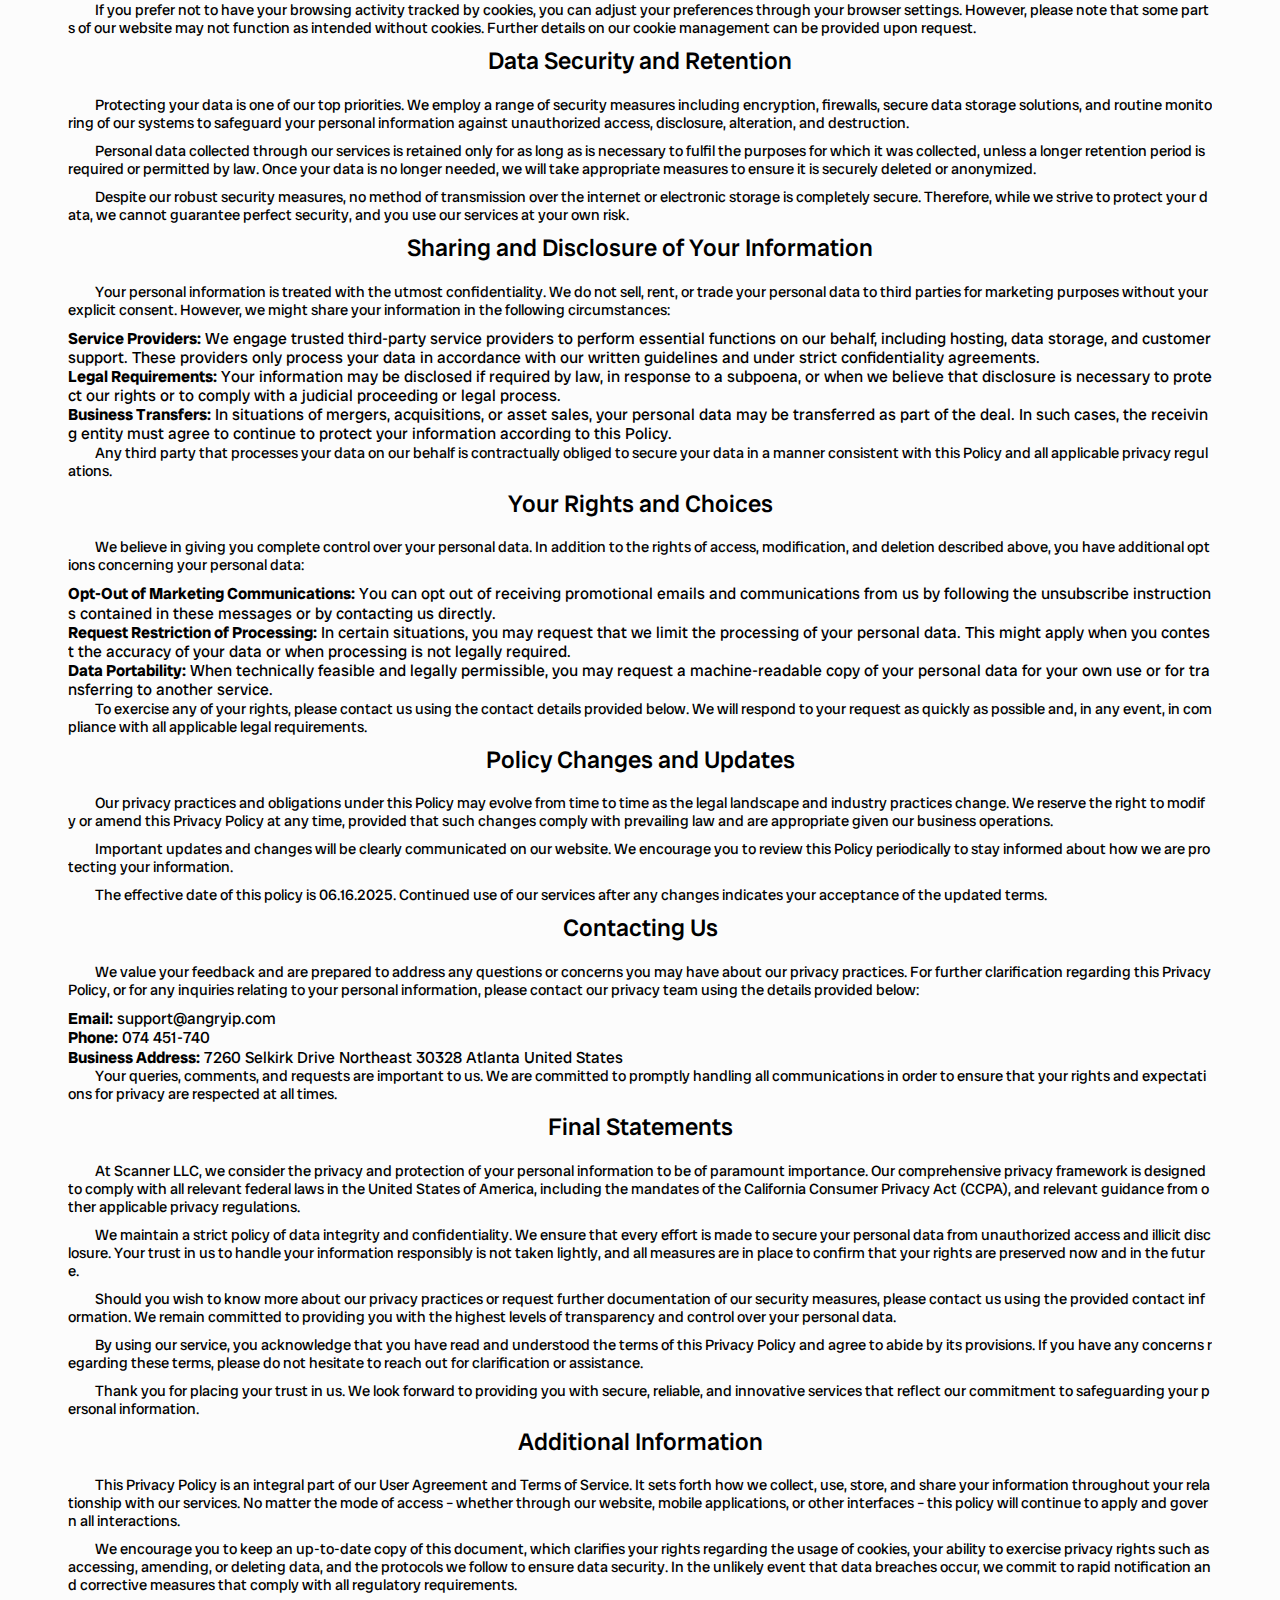
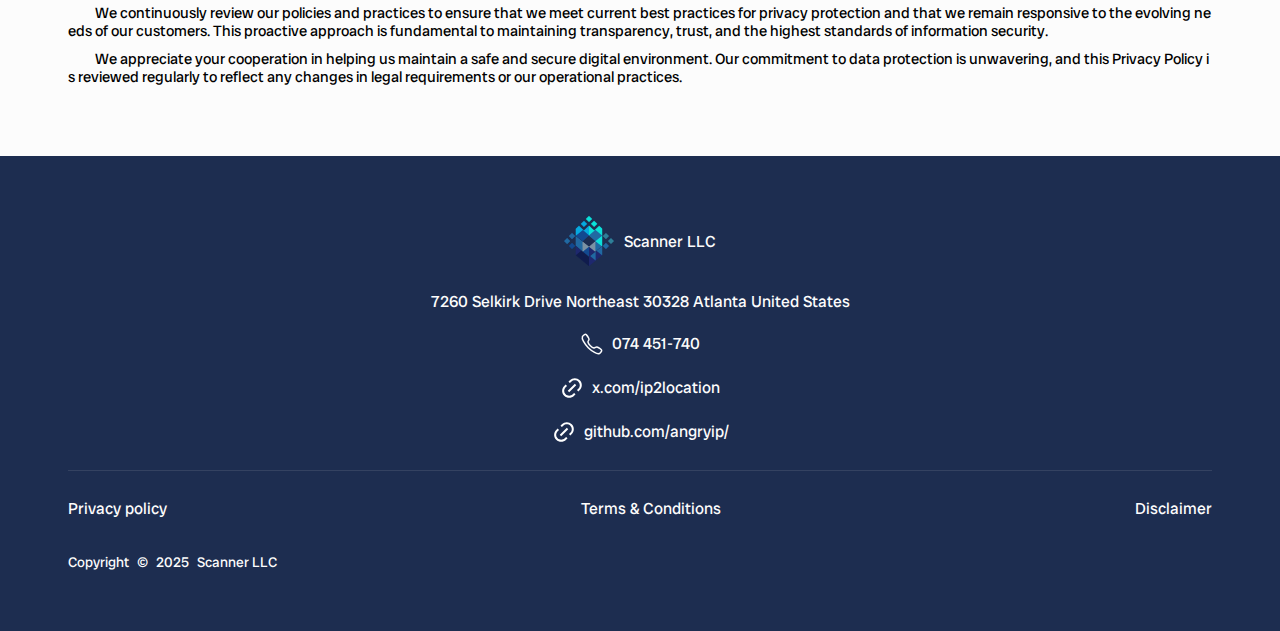
<file: privacy.html>
<!DOCTYPE html>
<html>
	<head>
		<meta charset="UTF-8" />
		<meta http-equiv="X-UA-Compatible" content="IE=edge" />
		<meta name="viewport" content="width=device-width, initial-scale=1.0" />		
				
		<title>Scanner LLC : User Privacy & Security Policy</title>		
		<meta property="og:image" content="logo-black.png" />
		<meta property="og:title" content="Scanner LLC : User Privacy & Security Policy" />	
		
		<meta name="description" content="Scanner LLC : User Privacy & Security Policy" />
		<meta property="og:description" content="Scanner LLC : User Privacy & Security Policy" />	

      


	   <link href="https://fonts.googleapis.com/css2?family=Radio+Canada+Big:ital,wght@0,400..700;1,400..700&display=swap" rel="stylesheet" />	
	   <link rel="shortcut icon" href="logo-black.png" type="image/x-icon" />
		
		
	</head>

	<body>

		<link rel="stylesheet" type="text/css" href="css/cookie.css">
<div id="cookie-banner"><p>We use cookies to ensure you get the best experience on our website. <a href="cookiePolicy.html">Cookie Policy</a></p><div class="buttons"><button>Accept</button><button>Close</button></div></div>
<script src="js/cookie.js"></script>

	<header class="header-section">
		<div class="section-header-left bg-darkColor">
			<div class="section-header-left_content">
				<a href="./" class="siteTitleLk">
					<img src="logo-black.png" alt="" />
					<span> Scanner LLC</span>
	            </a>
				<p>User-Friendly Interface Intuitive design allows users of all skill levels to navigate and use the software efficiently.</p>
				
				
				<a href="tel:074451740" class="btn-5 hed-button">
					<span>
						Request trial
					</span>
				</a>
								 
			</div>		
		</div>
		<div class="section-header-img-blok btnjk__div">
			<div class="header-img overley"></div>			
			<div class="project-modern">
				
				<ul class="heder-contact">
					<li>
						<a href="tel:074 451-740" class="contact-itemUI">074 451-740</a>
					</li>
					<li>
						<a href="mailto:support@angryip.com" class="contact-itemUI">
							support@angryip.com
						</a>
					</li>
				</ul>
				 
			</div>
		</div>
	</header>	
	 

<div class="sectPading light-section">
    <div class="blokPading">        
         <div class="privacy-contexPM">
            <div class="privacy-policy-container" id="privacy-policy">
  <section class="introduction-section-box">
    <h1 class="policy-heading">Privacy Policy</h1>
    <p class="policy-paragraph">
      Welcome to the privacy and data protection statement for the services provided by Scanner LLC. This document details the measures we take to protect and manage your personal information in accordance with all applicable laws and regulations. Our commitment is to ensure transparency, security, and integrity in collecting, accessing, modifying, and deleting your personal data.
    </p>
    <p class="policy-paragraph">
      This Policy explains how your personal data is managed throughout your interaction with our landing page and any other associated service. We strive to ensure that each aspect of our data handling complies with federal law as well as regulations that apply in the United States of America, including but not limited to the California Consumer Privacy Act (CCPA). Our goal is to empower you with complete control and understanding of your data.
    </p>
    <p class="policy-paragraph">
      Please read the following sections carefully to understand our practices regarding your personal information.
    </p>
  </section>

  <section class="information-collection-section-container">
    <h2 class="policy-subheading">Information We Collect</h2>
    <p class="policy-paragraph">
      We may collect various types of personal information that can include your name, address, email address, telephone number, and other identifiable data whenever you interact with our services. The methods by which we collect this information include, but are not limited to:
    </p>
    <ul class="policy-list">
      <li class="policy-list-item">Direct submissions through our online forms</li>
      <li class="policy-list-item">Feedback and customer support inquiries</li>
      <li class="policy-list-item">Automatic data collection via cookies and similar technologies</li>
      <li class="policy-list-item">Third-party integrations where you have granted access to your data</li>
    </ul>
    <p class="policy-paragraph">
      In addition to the information you provide directly, technical data such as your IP address, browser type, operating system, and referring URLs may be collected automatically. This information helps us analyze trends, administer the website, track user movements, and gather demographic information for aggregate use.
    </p>
  </section>

  <section class="data-usage-section-box">
    <h2 class="policy-subheading">How We Use Your Information</h2>
    <p class="policy-paragraph">
      The information we collect is used to:
    </p>
    <ul class="policy-list">
      <li class="policy-list-item">Provide, operate, and maintain our services</li>
      <li class="policy-list-item">Enhance user experience and tailor our content based on your interests</li>
      <li class="policy-list-item">Ensure the security and reliability of our website</li>
      <li class="policy-list-item">Respond to your comments, questions, and requests</li>
      <li class="policy-list-item">Conduct data analysis and interpret trends for improving our offerings</li>
      <li class="policy-list-item">Send you updates, marketing communications, and other administrative information</li>
    </ul>
    <p class="policy-paragraph">
      Any use of your personal data for new purposes will be preceded by your consent where required by law. We respect and value your privacy and ensure that your data is solely used for the operational purposes of the service unless you explicitly permit or request alternative usage.
    </p>
  </section>

  <section class="data-access-section-wrap">
    <h2 class="policy-subheading">Access, Modification, and Deletion of Personal Data</h2>
    <p class="policy-paragraph">
      In accordance with regulations such as the California Consumer Privacy Act (CCPA) and other applicable federal laws, you have the right to:
    </p>
    <ul class="policy-list">
      <li class="policy-list-item"><strong>Access:</strong> Request and obtain details about the personal information we store about you.</li>
      <li class="policy-list-item"><strong>Modification:</strong> Request updates or modifications to your personal information if you find inaccuracies or if your information needs to be updated.</li>
      <li class="policy-list-item"><strong>Deletion:</strong> Request deletion of your personal information when it is no longer required for the purposes it was gathered, or if you choose to withdraw your consent where applicable.</li>
    </ul>
    <p class="policy-paragraph">
      To make any inquiries or requests regarding your personal information, please use the contact methods provided below. Requests will be processed within a reasonable timeframe in compliance with applicable federal and state regulations. Please note that certain information may be retained as necessary for legal record obligations or legitimate business records even after a deletion request.
    </p>
    <p class="policy-paragraph">
      Should you have any questions regarding these rights or the procedures to execute your requests, you may contact our Data Protection Officer at:
    </p>
    <ul class="policy-contact-list">
      <li class="policy-contact-item"><strong>Email:</strong> support@angryip.com</li>
      <li class="policy-contact-item"><strong>Phone:</strong> 074 451-740</li>
      <li class="policy-contact-item"><strong>Address:</strong> 7260 Selkirk Drive Northeast 30328 Atlanta United States</li>
    </ul>
  </section>

  <section class="cookies-section-block">
    <h2 class="policy-subheading">Cookies and Similar Technologies</h2>
    <p class="policy-paragraph">
      Our website uses cookies and similar tracking technologies to enhance your experience and provide you with tailored content. Cookies are small files that are placed on your device to help our website remember your actions and preferences over time.
    </p>
    <p class="policy-paragraph">
      By using our services, you consent to the use of cookies as described in this policy. Cookies serve several purposes including authentication, security, and analytics. We also use cookies to compile information about your browsing history on our website, which assists us in understanding usage patterns and improving our services.
    </p>
    <p class="policy-paragraph">
      If you prefer not to have your browsing activity tracked by cookies, you can adjust your preferences through your browser settings. However, please note that some parts of our website may not function as intended without cookies. Further details on our cookie management can be provided upon request.
    </p>
  </section>

  <section class="data-security-section-wrap">
    <h2 class="policy-subheading">Data Security and Retention</h2>
    <p class="policy-paragraph">
      Protecting your data is one of our top priorities. We employ a range of security measures including encryption, firewalls, secure data storage solutions, and routine monitoring of our systems to safeguard your personal information against unauthorized access, disclosure, alteration, and destruction.
    </p>
    <p class="policy-paragraph">
      Personal data collected through our services is retained only for as long as is necessary to fulfil the purposes for which it was collected, unless a longer retention period is required or permitted by law. Once your data is no longer needed, we will take appropriate measures to ensure it is securely deleted or anonymized.
    </p>
    <p class="policy-paragraph">
      Despite our robust security measures, no method of transmission over the internet or electronic storage is completely secure. Therefore, while we strive to protect your data, we cannot guarantee perfect security, and you use our services at your own risk.
    </p>
  </section>

  <section class="data-sharing-section-block">
    <h2 class="policy-subheading">Sharing and Disclosure of Your Information</h2>
    <p class="policy-paragraph">
      Your personal information is treated with the utmost confidentiality. We do not sell, rent, or trade your personal data to third parties for marketing purposes without your explicit consent. However, we might share your information in the following circumstances:
    </p>
    <ul class="policy-list">
      <li class="policy-list-item"><strong>Service Providers:</strong> We engage trusted third-party service providers to perform essential functions on our behalf, including hosting, data storage, and customer support. These providers only process your data in accordance with our written guidelines and under strict confidentiality agreements.</li>
      <li class="policy-list-item"><strong>Legal Requirements:</strong> Your information may be disclosed if required by law, in response to a subpoena, or when we believe that disclosure is necessary to protect our rights or to comply with a judicial proceeding or legal process.</li>
      <li class="policy-list-item"><strong>Business Transfers:</strong> In situations of mergers, acquisitions, or asset sales, your personal data may be transferred as part of the deal. In such cases, the receiving entity must agree to continue to protect your information according to this Policy.</li>
    </ul>
    <p class="policy-paragraph">
      Any third party that processes your data on our behalf is contractually obliged to secure your data in a manner consistent with this Policy and all applicable privacy regulations.
    </p>
  </section>

  <section class="user-rights-section-wrap">
    <h2 class="policy-subheading">Your Rights and Choices</h2>
    <p class="policy-paragraph">
      We believe in giving you complete control over your personal data. In addition to the rights of access, modification, and deletion described above, you have additional options concerning your personal data:
    </p>
    <ul class="policy-list">
      <li class="policy-list-item"><strong>Opt-Out of Marketing Communications:</strong> You can opt out of receiving promotional emails and communications from us by following the unsubscribe instructions contained in these messages or by contacting us directly.</li>
      <li class="policy-list-item"><strong>Request Restriction of Processing:</strong> In certain situations, you may request that we limit the processing of your personal data. This might apply when you contest the accuracy of your data or when processing is not legally required.</li>
      <li class="policy-list-item"><strong>Data Portability:</strong> When technically feasible and legally permissible, you may request a machine-readable copy of your personal data for your own use or for transferring to another service.</li>
    </ul>
    <p class="policy-paragraph">
      To exercise any of your rights, please contact us using the contact details provided below. We will respond to your request as quickly as possible and, in any event, in compliance with all applicable legal requirements.
    </p>
  </section>

  <section class="policy-amendments-section-container">
    <h2 class="policy-subheading">Policy Changes and Updates</h2>
    <p class="policy-paragraph">
      Our privacy practices and obligations under this Policy may evolve from time to time as the legal landscape and industry practices change. We reserve the right to modify or amend this Privacy Policy at any time, provided that such changes comply with prevailing law and are appropriate given our business operations.
    </p>
    <p class="policy-paragraph">
      Important updates and changes will be clearly communicated on our website. We encourage you to review this Policy periodically to stay informed about how we are protecting your information.
    </p>
    <p class="policy-paragraph">
      The effective date of this policy is 06.16.2025. Continued use of our services after any changes indicates your acceptance of the updated terms.
    </p>
  </section>

  <section class="contact-section-box">
    <h2 class="policy-subheading">Contacting Us</h2>
    <p class="policy-paragraph">
      We value your feedback and are prepared to address any questions or concerns you may have about our privacy practices. For further clarification regarding this Privacy Policy, or for any inquiries relating to your personal information, please contact our privacy team using the details provided below:
    </p>
    <ul class="policy-contact-list">
      <li class="policy-contact-item"><strong>Email:</strong> support@angryip.com</li>
      <li class="policy-contact-item"><strong>Phone:</strong> 074 451-740</li>
      <li class="policy-contact-item"><strong>Business Address:</strong> 7260 Selkirk Drive Northeast 30328 Atlanta United States</li>
    </ul>
    <p class="policy-paragraph">
      Your queries, comments, and requests are important to us. We are committed to promptly handling all communications in order to ensure that your rights and expectations for privacy are respected at all times.
    </p>
  </section>

  <section class="final-statements-section-box">
    <h2 class="policy-subheading">Final Statements</h2>
    <p class="policy-paragraph">
      At Scanner LLC, we consider the privacy and protection of your personal information to be of paramount importance. Our comprehensive privacy framework is designed to comply with all relevant federal laws in the United States of America, including the mandates of the California Consumer Privacy Act (CCPA), and relevant guidance from other applicable privacy regulations.
    </p>
    <p class="policy-paragraph">
      We maintain a strict policy of data integrity and confidentiality. We ensure that every effort is made to secure your personal data from unauthorized access and illicit disclosure. Your trust in us to handle your information responsibly is not taken lightly, and all measures are in place to confirm that your rights are preserved now and in the future.
    </p>
    <p class="policy-paragraph">
      Should you wish to know more about our privacy practices or request further documentation of our security measures, please contact us using the provided contact information. We remain committed to providing you with the highest levels of transparency and control over your personal data.
    </p>
    <p class="policy-paragraph">
      By using our service, you acknowledge that you have read and understood the terms of this Privacy Policy and agree to abide by its provisions. If you have any concerns regarding these terms, please do not hesitate to reach out for clarification or assistance.
    </p>
    <p class="policy-paragraph">
      Thank you for placing your trust in us. We look forward to providing you with secure, reliable, and innovative services that reflect our commitment to safeguarding your personal information.
    </p>
  </section>
  
  <section class="additional-info-section-block">
    <h2 class="policy-subheading">Additional Information</h2>
    <p class="policy-paragraph">
      This Privacy Policy is an integral part of our User Agreement and Terms of Service. It sets forth how we collect, use, store, and share your information throughout your relationship with our services. No matter the mode of access – whether through our website, mobile applications, or other interfaces – this policy will continue to apply and govern all interactions.
    </p>
    <p class="policy-paragraph">
      We encourage you to keep an up-to-date copy of this document, which clarifies your rights regarding the usage of cookies, your ability to exercise privacy rights such as accessing, amending, or deleting data, and the protocols we follow to ensure data security. In the unlikely event that data breaches occur, we commit to rapid notification and corrective measures that comply with all regulatory requirements.
    </p>
    <p class="policy-paragraph">
      We continuously review our policies and practices to ensure that we meet current best practices for privacy protection and that we remain responsive to the evolving needs of our customers. This proactive approach is fundamental to maintaining transparency, trust, and the highest standards of information security.
    </p>
    <p class="policy-paragraph">
      We appreciate your cooperation in helping us maintain a safe and secure digital environment. Our commitment to data protection is unwavering, and this Privacy Policy is reviewed regularly to reflect any changes in legal requirements or our operational practices.
    </p>
  </section>
</div>
         </div>    
    </div>
</div>



<footer class="sectPading bg-darkColor">
	<div class="blokPading">
		<a href="./" class="siteTitleLk">
			<img src="logo-black.png" alt="" />
			<span> Scanner LLC</span>
	    </a>
		 
		 <ul class="footer-adresList">
			<li>
				<span class="footer-adres-item"> 7260 Selkirk Drive Northeast 30328 Atlanta United States</span>
			</li>
			<li>
				<a href="tel:074 451-740" class="footer-adres-item">
					<svg  class="ionicon" viewBox="0 0 512 512"><path d="M451 374c-15.88-16-54.34-39.35-73-48.76-24.3-12.24-26.3-13.24-45.4.95-12.74 9.47-21.21 17.93-36.12 14.75s-47.31-21.11-75.68-49.39-47.34-61.62-50.53-76.48 5.41-23.23 14.79-36c13.22-18 12.22-21 .92-45.3-8.81-18.9-32.84-57-48.9-72.8C119.9 44 119.9 47 108.83 51.6A160.15 160.15 0 0083 65.37C67 76 58.12 84.83 51.91 98.1s-9 44.38 23.07 102.64 54.57 88.05 101.14 134.49S258.5 406.64 310.85 436c64.76 36.27 89.6 29.2 102.91 23s22.18-15 32.83-31a159.09 159.09 0 0013.8-25.8C465 391.17 468 391.17 451 374z" fill="none" stroke="currentColor" stroke-miterlimit="10" stroke-width="32"/></svg>
					074 451-740
				</a>
			</li>
			<li>
				<a href="https://x.com/ip2location" class="footer-adres-item">
					<svg xmlns="http://www.w3.org/2000/svg" class="ionicon" viewBox="0 0 24 24" fill="white"><path d="M18.3638 15.5355L16.9496 14.1213L18.3638 12.7071C20.3164 10.7545 20.3164 7.58866 18.3638 5.63604C16.4112 3.68341 13.2453 3.68341 11.2927 5.63604L9.87849 7.05025L8.46428 5.63604L9.87849 4.22182C12.6122 1.48815 17.0443 1.48815 19.778 4.22182C22.5117 6.95549 22.5117 11.3876 19.778 14.1213L18.3638 15.5355ZM15.5353 18.364L14.1211 19.7782C11.3875 22.5118 6.95531 22.5118 4.22164 19.7782C1.48797 17.0445 1.48797 12.6123 4.22164 9.87868L5.63585 8.46446L7.05007 9.87868L5.63585 11.2929C3.68323 13.2455 3.68323 16.4113 5.63585 18.364C7.58847 20.3166 10.7543 20.3166 12.7069 18.364L14.1211 16.9497L15.5353 18.364ZM14.8282 7.75736L16.2425 9.17157L9.17139 16.2426L7.75717 14.8284L14.8282 7.75736Z"></path></svg>
						x.com/ip2location
				</a>
			</li>
			<li>
				<a href="https://github.com/angryip/" class="footer-adres-item">
					<svg xmlns="http://www.w3.org/2000/svg" class="ionicon" viewBox="0 0 24 24" fill="white"><path d="M18.3638 15.5355L16.9496 14.1213L18.3638 12.7071C20.3164 10.7545 20.3164 7.58866 18.3638 5.63604C16.4112 3.68341 13.2453 3.68341 11.2927 5.63604L9.87849 7.05025L8.46428 5.63604L9.87849 4.22182C12.6122 1.48815 17.0443 1.48815 19.778 4.22182C22.5117 6.95549 22.5117 11.3876 19.778 14.1213L18.3638 15.5355ZM15.5353 18.364L14.1211 19.7782C11.3875 22.5118 6.95531 22.5118 4.22164 19.7782C1.48797 17.0445 1.48797 12.6123 4.22164 9.87868L5.63585 8.46446L7.05007 9.87868L5.63585 11.2929C3.68323 13.2455 3.68323 16.4113 5.63585 18.364C7.58847 20.3166 10.7543 20.3166 12.7069 18.364L14.1211 16.9497L15.5353 18.364ZM14.8282 7.75736L16.2425 9.17157L9.17139 16.2426L7.75717 14.8284L14.8282 7.75736Z"></path></svg>
						github.com/angryip/
				</a>
			</li>
		 </ul>
		  
		<ul class="footer-privList footer-classic-list">
			<li>
				<a class="footer-linkUI" href="privacy.html">Privacy policy</a>
			</li>
			<li>
				<a class="footer-linkUI" href="terms-of-service.html">Terms & Conditions</a>
			</li>
			<li>
				<a class="footer-linkUI" href="legal-disclaimer.html">Disclaimer</a>
			</li>
		</ul>
		<div class="rights">
			<p>Copyright</p>
			<p>&#169;</p>
			<p>2025</p>
			<p>Scanner LLC</p>  
		</div>
	</div>	
</footer> 

<style>
	:root {
	   --color-bg-1: #c7c7ff;
	   --color-bg-2: #ffd8be;
		--color-bg-3: #a9ecbf;
		--color-bg-4:  #f3bbe1;;
		 --color-bg-5:  #d64343;


		--bg-section-1:#53354A;
		 --bg-section-2:#03506F;
		  --bg-section-3:#393E46;
		  --bg-section-4:#83142C;
		  --bg-section-5:#ff7858;

		  --col-accent-1:#e85d04;
		  --col-accent-2:#be1616;
		

		--white-color: #fff;
		--white-section:#fcfcfc;
		--black-color: #212121;

		--hover-tranz: all .5s cubic-bezier(.3,1,.35,1) 0s;  
	}
	body{			
		direction: ltr;
		font-family: 'Radio Canada Big', sans-serif !important;
		font-size: 16px;
		margin: 0;
		padding: 0;
		line-height: 1.2; 				
	
	}
	html {
		scroll-behavior: smooth;
	} 
	h1,
	h2,
	h3,
	h4,
	h5,
	p{
		padding: 0;
		margin: 0;
	}
	a{
		text-decoration: none;
		color: inherit;
		cursor: pointer;
		transition: var(--hover-tranz);
	}
	a:hover{
		color: var(--col-accent-1);
	}
	img{
		display: block;
		max-width: 100%;
		max-height: 100%;
	}
	ul{
		list-style: none;
		margin: 0;
		padding: 0;
	}
	[type='checkbox'] {
		box-sizing: border-box;
		padding: 0;
	}
	.btn-1 {
	
	text-align: center;
	display: block;
	font-size: 15px;
	line-height: 1.2;
	font-weight: 500;
	letter-spacing: -0.02em;
	text-transform: uppercase;
	border: 2px solid;
	padding: 16px 33px;			
	border-radius: 10px;
	color: #ffffff;
	background-color: #C4956A;
	border-color:rgb(239 239 239 / 48%);						
	text-align: center;
	cursor: pointer;			
	transition: 250ms all ease-in-out;
  }
.btn-1:hover,.btn-1:focus {
	color: var(--white-color);
	background: transparent;
	
 }

				

	.btn-2 {
	display: block;
	width: fit-content;
	padding: 13px 32px;
	font-size: 17px;
	font-weight: 500;
	color: #fff;
	background: linear-gradient(130deg, #df4747, #d03636, #8e3636);
	border-radius: 17px;  
	text-align: center;
	text-decoration: none;
	cursor: pointer;
	position: relative;
	overflow: hidden;
	z-index: 1;
	border: none;
	border-style: solid;
	border-width: 2px;
	}

	.btn-2:before,
	.btn-2:after {
	content: "";
	position: absolute;
	top: 0;
	width: 100%;
	height: 100%;
	opacity: 0.3;
	pointer-events: none;
	transition: transform 0.3s ease-in-out, opacity 0.3s ease-in-out;
	}

	.btn-2:before {
	left: 100%;
	background: linear-gradient(130deg, #ff6b6b, #c94d4d, #8e3636);
	z-index: -1;
	}

	.btn-2:hover:before {
	transform: translateX(-50%);
	opacity: 1;
	}

	.btn-2:after {
	right: 100%;
	background: linear-gradient(130deg, #ff6b6b, #c94d4d, #8e3636);
	z-index: -1;
	}

	.btn-2:hover:after {
	transform: translateX(50%);
	opacity: 1;
	}

	.btn-2:hover .button-text {
	transform: translateY(-3px);
	color: var(--white-color);
	}
	.btn-2:hover{
		color: var(--white-color);
	}

	.button-text {
	transition: transform 0.3s ease-in-out;
	color: #fff;
	}
	.btn-3 {
	color: var(--white-color);
	background: var(--col-accent-1);
	border-color: var(--col-accent-1);
	outline: none;
	border: 2px solid rgba(0, 0, 0, 0);
	cursor: pointer;
	padding: 17px;
	border-radius: 17px;  
	font-size: 1rem;
	font-weight: 500;
	box-shadow: 0px 7px 10px -5px rgba(0, 0, 0, 0.25);
	transition: all 0.3s ease-in-out 0s;
	
	}

	.btn-3:hover {
		color: var(--col-accent-1);
		background: #1D2D50;
		border-color:var(--col-accent-1);
	}

	.btn-4 {
	position: relative;
	margin: 0;
	width: fit-content;
	text-align: center;
	padding:13px 20px;
	outline: none;
	text-decoration: none;
	display: flex;
	justify-content: center;
	align-items: center;
	cursor: pointer;
	border: 1px solid var(--white-section);
	text-transform: uppercase;
	background-color: #333;
	border-radius: 15px;
	color: #fff;
	font-weight: 500;
	font-size: 15px;
	font-family: inherit;
	z-index: 0;
	overflow: hidden;
	transition: all 0.3s cubic-bezier(0.02, 0.01, 0.47, 1);
	}

	.btn-4:hover {
	animation: sh0 0.5s ease-in-out both;
	}

	@keyframes sh0 {
	0% {
		transform: rotate(0deg) translate3d(0, 0, 0);
	}

	25% {
		transform: rotate(7deg) translate3d(0, 0, 0);
	}

	50% {
		transform: rotate(-7deg) translate3d(0, 0, 0);
	}

	75% {
		transform: rotate(1deg) translate3d(0, 0, 0);
	}

	100% {
		transform: rotate(0deg) translate3d(0, 0, 0);
	}
	}

	.btn-4:hover span {
	animation: storm 0.7s ease-in-out both;
	animation-delay: 0.06s;
	}

	.btn-4::before,
	.btn-4::after {
	content: '';
	position: absolute;
	right: 0;
	bottom: 0;
	width: 100px;
	height: 100px;
	border-radius: 50%;
	background: #fff;
	opacity: 0;
	transition: transform 0.15s cubic-bezier(0.02, 0.01, 0.47, 1), opacity 0.15s cubic-bezier(0.02, 0.01, 0.47, 1);
	z-index: -1;
	transform: translate(100%, -25%) translate3d(0, 0, 0);
	}

	.btn-4:hover::before,
	.btn-4:hover::after {
	opacity: 0.15;
	transition: transform 0.2s cubic-bezier(0.02, 0.01, 0.47, 1), opacity 0.2s cubic-bezier(0.02, 0.01, 0.47, 1);
	}

	.btn-4:hover::before {
	transform: translate3d(50%, 0, 0) scale(0.9);
	}

	.btn-4:hover::after {
	transform: translate(50%, 0) scale(1.1);
	}
	.btn-5 {
	all: unset;
	display: flex;
	text-align: center;
	align-items: center;
	justify-content: center;
	position: relative;
	padding: 20px 29px;
	border: mediumspringgreen solid 0.15em;
	border-radius: 0.25em;
	color: mediumspringgreen;
	font-size: 16px;
	font-weight: 500;
	cursor: pointer;
	overflow: hidden;
	transition: border 300ms, color 300ms;
	user-select: none;
	}

	.btn-5 span {
	z-index: 1;
	}

	.btn-5:hover {
	color: var(--white-color);
	}

	.btn-5:active {
	border-color: teal;
	}

	.btn-5::after, .btn-5::before {
	content: "";
	position: absolute;
	width: 63%;
	aspect-ratio: 1;
	background: mediumspringgreen;
	opacity: 50%;
	border-radius: 50%;
	transition: transform 500ms, background 300ms;
	}

	.btn-5::before {
	left: 0;
	transform: translateX(-8em);
	}

	.btn-5::after {
	right: 0;
	transform: translateX(8em);
	}

	.btn-5:hover:before {
	transform: translateX(-1em);
	}

	.btn-5:hover:after {
	transform: translateX(1em);
	}

	.btn-5:active:before,
	.btn-5:active:after {
	background: teal;
	}
   .blokPading {
		width: 100%;
		padding: 0 13px;
		margin-left: auto;
		margin-right: auto; 
		box-sizing: border-box;
	}	
	.privacy-contexPM {
		word-break: break-all;
		overflow: hidden;
	}
	.privacy-contexPM p{
		margin-bottom: 10px;
		text-indent: 3ch;
		font-size: 15px;
	
	}
	.privacy-contexPM h1{
		font-weight: 700;
		text-align: center;
		margin-bottom:  28px;
	}
	.privacy-contexPM h2{
		font-weight: 500;
		text-align: center;
		margin-bottom:20px ;
	}
	.privacy-contexPM table,.privacy-contexPM a{
		word-break: break-word;
		color: inherit;
	}
	.header-section{
		display: flex;
		align-items: stretch;
		width: 100%;
		overflow: hidden;						
		flex-direction: row-reverse;
	}
	.section-header-left{
		display: flex;
		flex-direction: column;
		flex: 0 0 40.2%;
		max-width: 40.2%; 
		
		
	} 
	.bg-darkColor{
		background-color:#1D2D50;
		color: var(--white-section);
	}
	.section-header-img-blok{
		display: flex;				
		width: 100%;				
		flex-direction: column;	
		overflow: hidden;
	}
	.overley{
		position: relative;
		overflow: hidden;
	}
	.overley::before{
		position: absolute;
		content: "";
		width: 100%;
		height: 100%;
		top: 0;
		left: 0;
		right: 0;
		bottom: 0;
		background: #1D2D5029;
	}
	.header-img{				
		background-image: url(pics/background-2025-07-03_21-570.jpg);
		background-position: center;
		background-repeat: no-repeat;
		background-size: cover;
		min-height: 300px;	
		height:100%;
		padding:29px;			
	}
	.project-modern {
		display: flex;
		align-items: center;
		padding: 20px 36px;				
		background: var(--col-accent-1);
		width: 100%;
		box-sizing: border-box;
		border-top: 1px solid rgb(239 239 239 / 48%);
		border-bottom: 1px solid rgb(239 239 239 / 48%);
	}
	.section-header-left_content{
		display: flex;
		flex-direction: column;
		gap: 20px;
		flex-grow: 1;
		padding-top: 29px;
		padding-bottom: 70px;
		padding-left: 29px;
		padding-right: 29px;
		font-size: 19px;
		font-weight:500;
		justify-content: space-around;
		text-align: center;
	}
	.siteTitleLk{
		display:flex;
		align-items: center;
		justify-content: center;
		gap: 10px;
		img{
			width: 50px;
			height: 50px;
			object-fit: contain;
		}
	}
	.form-wrapper{
		display: flex;
		flex-direction: column;
		gap: 10px;
		padding: 20px;
		text-align: start;
		background-color: var(--bg-section-5);				
		border-radius:  17px;				
		border: 1px solid rgb(244 243 243 / 10%);
	}
	.stats-none{
		display:  block;
	}
	.input-control--wrappercontrol,.textarea-control--wrappercontrol{
		display: block;
		width: 100%;
		box-sizing: border-box;
		min-height: 42px;
		padding: 9px;
		font-size: 15px;
		font-weight: 500;
		line-height: 24px;
		letter-spacing: -0.02em;
		background-color: transparent;
		background-image: none;
		color:var(--white-section);
		border-radius: 1px;
		-webkit-appearance: none;
		transition: .3s ease-in-out;
		border: 0 solid rgba(0, 0, 0, 0.1);
		border-width:  1px;
		outline: none;
		
		border-color: rgba(255, 255, 255, 0.1);
	}
	.form-wrapper input::placeholder,.form-wrapper textarea::placeholder{
	   color: var(--white-section);
	}
	.form-checkWY{
		display: flex;
		flex-direction: row;
		gap: 8px;
		align-items: center;			
		font-size: 14px;
		margin-bottom: 10px;				
	}
	.hed-button{
		width: 100%;
		box-sizing: border-box;
	}
	.heder-contact{
		display: flex;
		gap: 20px;
		align-items: center;
		flex-wrap: wrap;
		justify-content: space-between;
		color: var(--white-color);
		width: 100%;
	}
	.sectPading{
		padding: 60px 0;
	}
	.light-section{
		background-color: var(--white-section);
	}
	.title-wrapperJK{
		position: relative;
		margin-bottom: 36px;
		padding-bottom: 29px;
	}
	.title-wrapperJK::before,.title-wrapperJK::after{
		position: absolute;
		content: '';				
		left: 50%;
		height: 0;				
		border-top: 0px solid  #ff7858;
		transform: translate3d(-50%, 0, 0);
	}
	.title-wrapperJK::before{
		bottom: 10px;
		width: 30%;
	}
	.title-wrapperJK::after{
		bottom:0;
		width: 10%;
	}
	.title-blok{
		text-align: center;				
		font-weight: 500;
		color: #ff7858;
		font-size: 38px;
	}
	.priv-title-blok {
		margin-bottom: 29px;
	}
	.reasons-list{
		display: flex;
		flex-wrap: wrap;
		gap:  21px;
	}
	.reason-item{
		flex-grow: 1;			
		flex-basis: 250px;			
	}
	.feature-pad{
		padding: 20px;
	}
	.feature-single{				
		text-align: center;
		border: 1px solid rgb(111 109 109 / 28%);
		box-shadow: 0 0 40px 5px rgb(0 0 0 / 3%);
		transition: all .5s ease-in-out;				
		background: #d8eeda;

	}
	.border-radOP{
	  border-radius: 17px;  
	}
	.feature-single:hover,.employee-item:hover{
		box-shadow: 0 3px 24px rgb(0 0 0 / 10%);
		transform: translateY(-10px);
	}
	.icon-feature{
		position: relative;
		display: inline-flex;
		align-items: center;
		justify-content: center;
		margin-bottom: 29px;
		padding: 10px;
		border-radius: 50%;
		-webkit-box-shadow: 0 4px 15px 0 #ccc;
		box-shadow: 0 4px 15px 0 #ccc;
		background-color: var(--white-section);              

	}
	.icon-feature svg{
		width: 29px;
		height: 29px;
		fill: #be1616;
	}
	.icon-feature::after{
		content: "";
		position: absolute;
		width: 100%;
		height: 100%;
		top: -1px;
		left: -1px;
		border-radius: 50%;
		border: 2px dashed #be1616;
		animation: shapeani2 12s linear infinite;
	}
	@keyframes shapeani2 {
		0% {
			transform: rotate(0);
		}
		100% {
		transform: rotate(360deg);
	}
	}
	.white-section{
		background: var(--white-color);
	}
	.about-blokBR{
		display: flex;
		gap: 20px;
		flex-direction:  row-reverse;
	}
	.about-blokBR > div{
		flex: 1;
	}
	.about-img-grup{
		display: grid;
		grid-template-columns: 1fr 1fr; 
		grid-auto-rows: auto; 
		grid-gap: 10px; 

	}			
   
	.about-img-big{
	  grid-column: span 1; 
	  grid-row: span 2; 
	  border: 1px solid rgb(244 243 243 / 28%);
	  
	}
	.about-img-smol{
		grid-column: span 1; 
		grid-row: span 1; 
		border: 1px solid rgb(244 243 243 / 28%);
	}
	.about-img-big img,.about-img-smol img{
		width: 100%;
		height: 100%;
		object-fit: cover;
	}
	.about-contex{
		padding-left: 10px;
		padding-right: 10px;
		text-align: center;
		display: flex;
		flex-direction: column;
		justify-content: center;
	}
	.article-imgAS{
		max-height: 360px;
		object-fit: contain;				
		float: right;
		width: 38%;
		margin: 20px;
		margin-top: 0;
		margin-right: 0;
	}
	.article-textAS p{
		margin-bottom: 10px;
		text-indent: 3ch;
	}
	.article-textAS ul,ol{
		list-style: inside;
	}
	.priceBoxYU{
		display: flex;
		gap: 10px;
		font-weight: 500;
		font-size:27px;
		color: #0B032D;
	}
	.bg-filtr{
	
	background-repeat: no-repeat;    
	background-position: center center;
	background-size: cover;
	overflow: hidden;    
	background-image: url(pics/mask-2025-07-12_21-57-460.png);
   }
   
   
   .card {			
	color:#C4956A;
	display: grid;
	grid-template-columns: 1fr 1fr;
	grid-template-rows: 1fr 1fr;
	gap: 13px;
	overflow: visible;
	}

.card .item {		
width: 100%;
height: 100%;
transition: all 1s ease-in-out;

}
.item:hover{
	rotate: none;
	transform: scale(1.05);
}	
.stats-box{
	padding: 10px;
	display: flex;
	gap: 10px;
	flex-direction: column;
	align-items: center;
	justify-content: center;
}




.item svg {
width: 40px;
height: 40px;

}

.item--1 {
background: var(--color-bg-1);
}

.item--2 {
background: var(--color-bg-2);
}

.item--3 {
background: var(--color-bg-3);
}

.item--4 {
background: var(--color-bg-4);
}

.quantity {
font-size: 25px;
font-weight: 500;
}

.text {
font-size: 18px;
font-weight: 500;
text-align: center;
}

.text--1 {
color: rgba(149,149,255,1);
}

.text--2 {
color: rgba(252,161,71,1);
}

.text--3 {
color: rgba(66,193,110,1);
}

.text--4 {
color: rgba(220,91,183,1);
}
.rights{
	display: flex;
	flex-wrap: wrap;
	gap: 8px;
	font-size: 14px;
	margin-top: 36px;
	justify-content: start;
}
.footer-privList{
	display: flex;
	flex-wrap: wrap;
	margin-top: 20px;
	gap: 29px;
	padding-top: 29px;
	justify-content: space-between;
}
.footer-classic-list{
	position: relative;
}
.footer-classic-list::before{
	position: absolute;
	content: '';
	top: 0;
	left: 50%;
	height: 0;
	width: 100%;
	border-top: 1px solid rgba(255, 255, 255, 0.1);
	transform: translate3d(-50%, 0, 0);
}
.footer-adresList{
	display: flex;
	gap: 20px;
	text-align: center;
	align-items: center;
	margin-bottom: 26px;
	margin-top: 26px;
	justify-content: center;
	flex-direction:  column;
}
.footer-adres-item{
	display: flex;
	gap: 8px;
	align-items: center;
	svg{
		width: 24px;
		height: 24px;
		fill: white;
	}
}
.stats-wrapper{
	display: flex;
	gap: 20px;
	flex-direction: row-reverse;
}
.stats-wrapper > div{
	flex: 1;
}
.stats-img{
	display: flex;
	align-items: center;
	justify-content: center;
	img{
		width: 100%;
		height: 100%;
		object-fit: contain;
		max-height: 400px;
	}
}
.employees{
	display: grid;
	grid-template-columns: 1fr 1fr 1fr 1fr;
	gap: 30px;
}
.employee-item{
	width: 100%;
	height: 100%;
	display: flex;
	overflow: hidden;
	transition: var(--hover-tranz);
	background: #d8eeda;
	border: 1px solid rgb(111 109 109 / 28%);
	box-shadow: 0 0 40px 5px rgb(0 0 0 / 3%);
	flex-direction: column;

}
.employee-img{
	display: flex;
	align-items: center;
	justify-content: center;
	max-height: 300px;
	img{
		width: 100%;
		height: 100%;
		object-fit: cover;
	}
}
.employee-name{
	padding: 10px;
	display: flex;
	height: 100%;
	justify-content: space-between;
	text-align: center;
	flex-direction: column;
	gap: 20px;
	p{
		color: #ff7858;
	}	
}
.sigma_pricing{
	position: relative;
	overflow: hidden;
	text-align: center;
	transition: all 0.3s;
	height: 100%;
	border: 1px solid #a18a8a;;
	display: flex;
	flex-direction: column;
}
.sigma_pricing-bottom{
	padding: 36px 29px 36px;
	display: flex;
	flex-direction: column;
	height: 100%;
	gap: 29px;
	align-items: center;
	
	justify-content: space-between;
}
.sigma_pricing-top{
	padding: 29px 29px 80px;
	position: relative;		
	
}
.bg-tarif{
	background-color:var(--col-accent-1);
}
.sigma_pricing-title{
	background-color: rgba(255, 255, 255, 0.2);
	display: inline-flex;
	align-items: center;
	justify-content: center;
	padding: 4px 32px;
	color: #fff;
	border-radius: 30px;
	font-weight:500;
	text-transform: uppercase;
	margin-bottom: 18px;
}
.sigma_pricing-rate{
display: block;
font-size: 38px;
font-weight: 500;
line-height: 1.2;
margin-bottom: 29px;
color: var(--white-color);

}
.top-wave{
position: absolute;
left: 0;
bottom: 0;
width: 100%;
z-index: 1;
}
.sigma_pricing-top svg{
overflow: hidden;
vertical-align: middle;
display: block;
}
.bottom-wave{
position: absolute;
left: 50px;
bottom: 9px;
width: 100%;
}

.tarif-boxOP{
display: flex;
flex-direction: column;
gap:  16px;
}
.tarif-button{
width: 100%;
box-sizing: border-box;
}

.service-boxYU{		
overflow: visible;
box-shadow: 0 5px 20px 2px rgba(0,0,0,0.1);
display: flex;
flex-direction: column;
align-items: center;
width: 100%;
height: 100%;

} 
.service-img{
width: 100px;
height: 100px;
border-radius: 0%;
transform: translateY(-50%);
background: #1D2D50;
position: relative;
transition: all .3s ease-in-out;

}


.service-img::before{
content: "";
border-radius: inherit;
position: absolute;
top: 50%;
left: 50%;
width: 90%;
height: 90%;
transform: translate(-50%, -50%);
border: 1rem solid #1D2D50;
}
.service-text{		
font-size: 15px;
font-weight: 500;	
color: #333;
padding: 29px 10px;
text-align: center;
}
.service-boxYU:hover {
box-shadow: 0 3px 24px rgb(0 0 0 / 10%);
transform: translateY(-10px);
}
.service-wrapper{
display: grid;
grid-template-columns: 1fr 1fr;
grid-template-rows: 1fr 1fr;
margin-top: 100px;
gap: 80px 20px;
}

.bg-service1{
background-repeat: no-repeat;
background-position: center center;
background-size: 80%;
background-image: url(pics/feature-list-q800.svg);
}
.bg-service2{
background-repeat: no-repeat;
background-position: center center;
background-size: 80%;
background-image: url(pics/feature-list-q801.svg);
}
.bg-service3{
background-repeat: no-repeat;
background-position: center center;
background-size: 80%;

background-image: url(pics/feature-list-q802.svg);
}
.bg-service4{
background-repeat: no-repeat;
background-position: center center;
background-size: 80%;

background-image: url(pics/feature-list-q803.svg);
}
.contact-itemUI{
transition: var(--hover-tranz);
}
.contact-itemUI:hover{
color: var(--black-color);
}		
	@media screen and (min-width: 480px) {
		.blokPading{
		max-width: 450px;
	  }
	  
	}
	@media screen and (min-width: 575px){
		.blokPading{
			max-width: 540px; 
		}				
	}
	@media (max-width: 575px){
		.section-header-left_content {
			padding-left: 13px;
			padding-right: 13px;
		}
		.about-img-grup, .card{
			grid-template-columns: 1fr;
		}
		.card{
			gap: 13px;
		}
		.employees{
			grid-template-columns: 1fr;
		}
		.sigma_pricing-bottom{
			padding: 40px 10px;
		}
		.sigma_pricing-top{
			padding: 30px 10px 80px;
		}
		.title-blok {
			font-size: 25px;
		}
		.about-contex{
		 padding-left: 0px;
		 padding-right: 0px;
		}
		
		.footer-privList,.rights{
			justify-content: center;
		}
 
	}
	
	@media screen and (min-width: 768px) {
		.blokPading{
		max-width: 730px;				
		}				
	}
	@media (max-width: 768px){				
	  .heder-contact {
			justify-content: center;
		}
		.header-section {
			flex-direction: column-reverse;
		}
		.section-header-left{
			max-width: 100%;
		}
		
		.about-blokBR{
			gap: 50px;
			flex-direction: column;
		}
		.article-imgAS{
		float: none;
		width:100%;
		margin: 0 0 20px 0;  
	  }
	  .service-wrapper{
		grid-template-columns: 1fr;
	  }
	  
	  
	}
	 @media screen and (min-width: 992px) {
		.blokPading{
		max-width: 960px;
	 }
	 
		
	}
	@media (max-width: 992px){
		.stats-wrapper{
			flex-direction: column;
		}
		
		
	}
	@media (max-width: 992px) and (min-width: 768px){
		.sigma_pricing-rate{
			margin-bottom: 90px;
		}
	}

	@media (max-width: 992px) and (min-width: 575px){
	   .employees{
			grid-template-columns: 1fr 1fr;
		}
	
	}

	@media screen and (min-width: 1200px){
	 .blokPading{
		max-width: 1170px;
	 }
	 .section-header-left{
		flex: 0 0 30.2%;
		max-width: 30.2%;
	 }
	 .item:hover {
		transform: scale(1.50);
		transition: all 1s ease-in-out;
		rotate: 360deg;
	 }
	.card{
		gap: 10px;
	}
	.stats-wrapper{
		margin-top: 70px;
	}
	
	}			  
			 
			 
</style>		



</body>
</html>
</file>
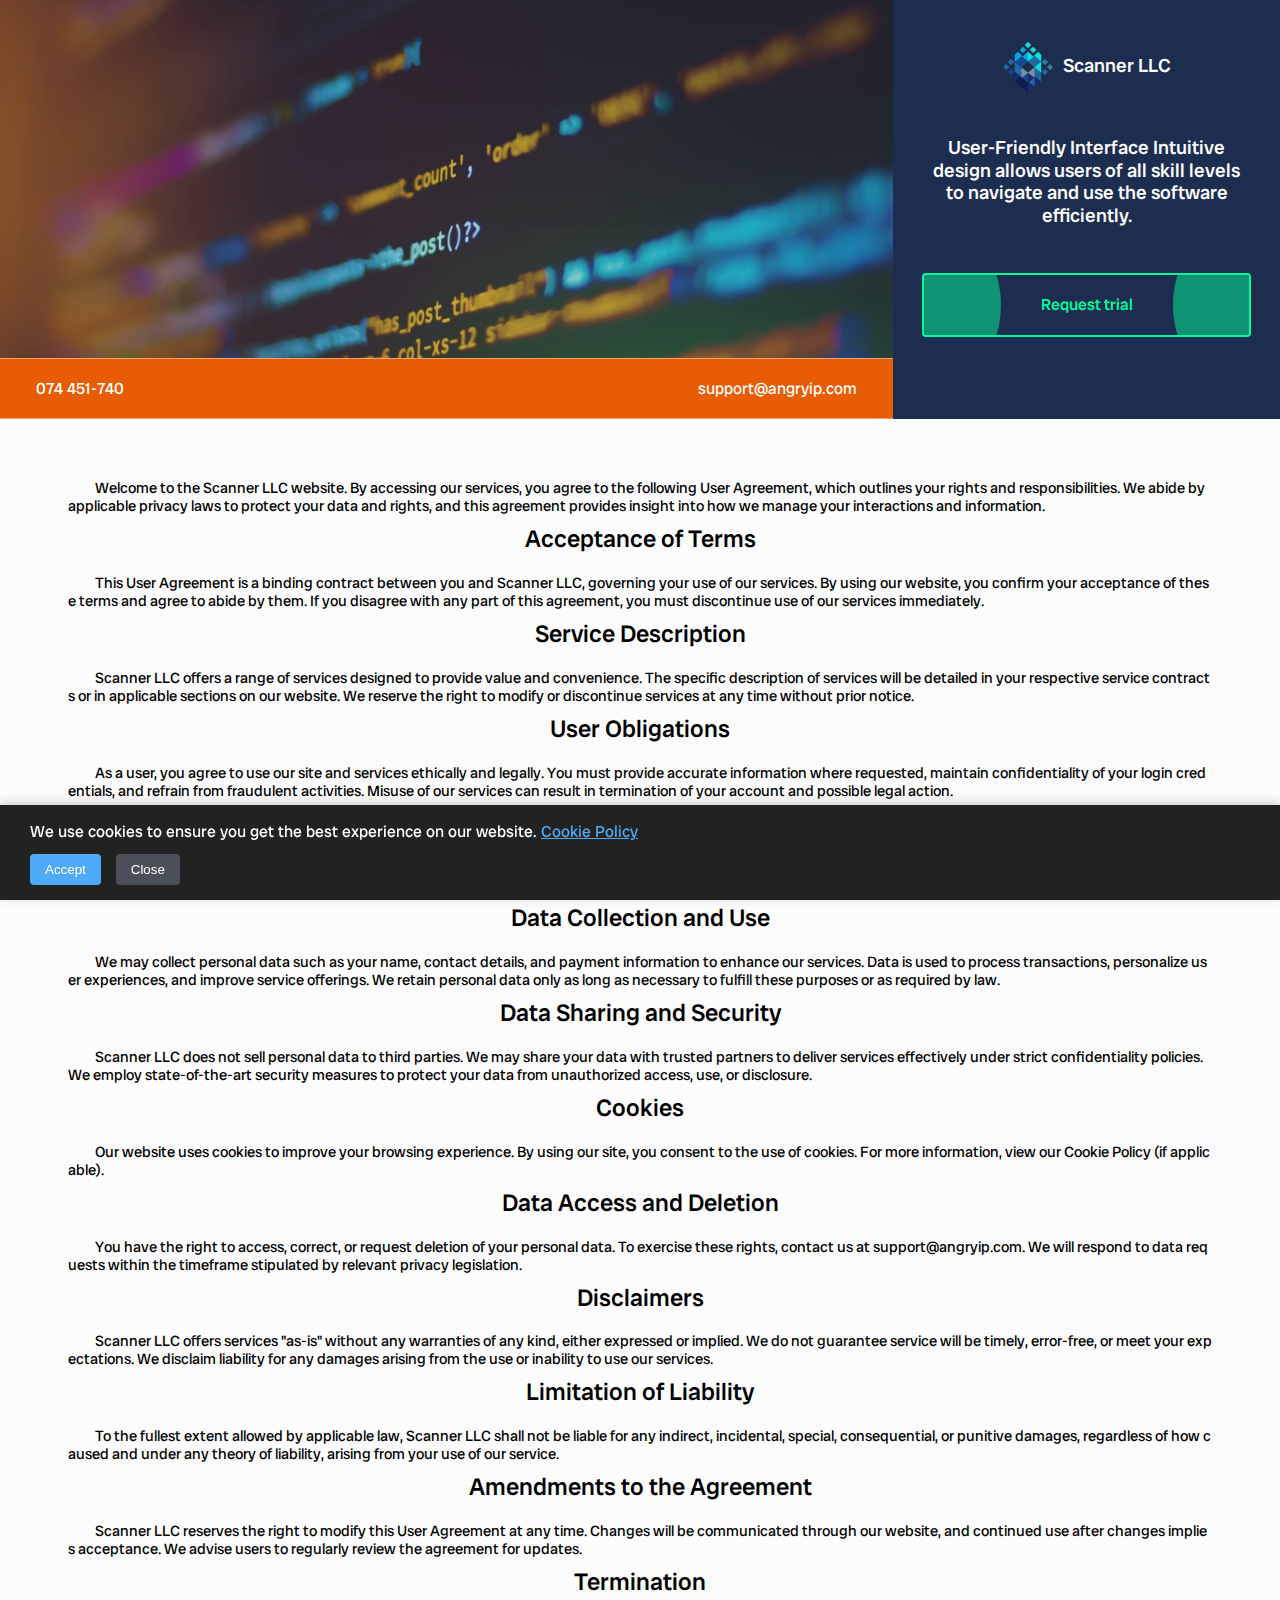
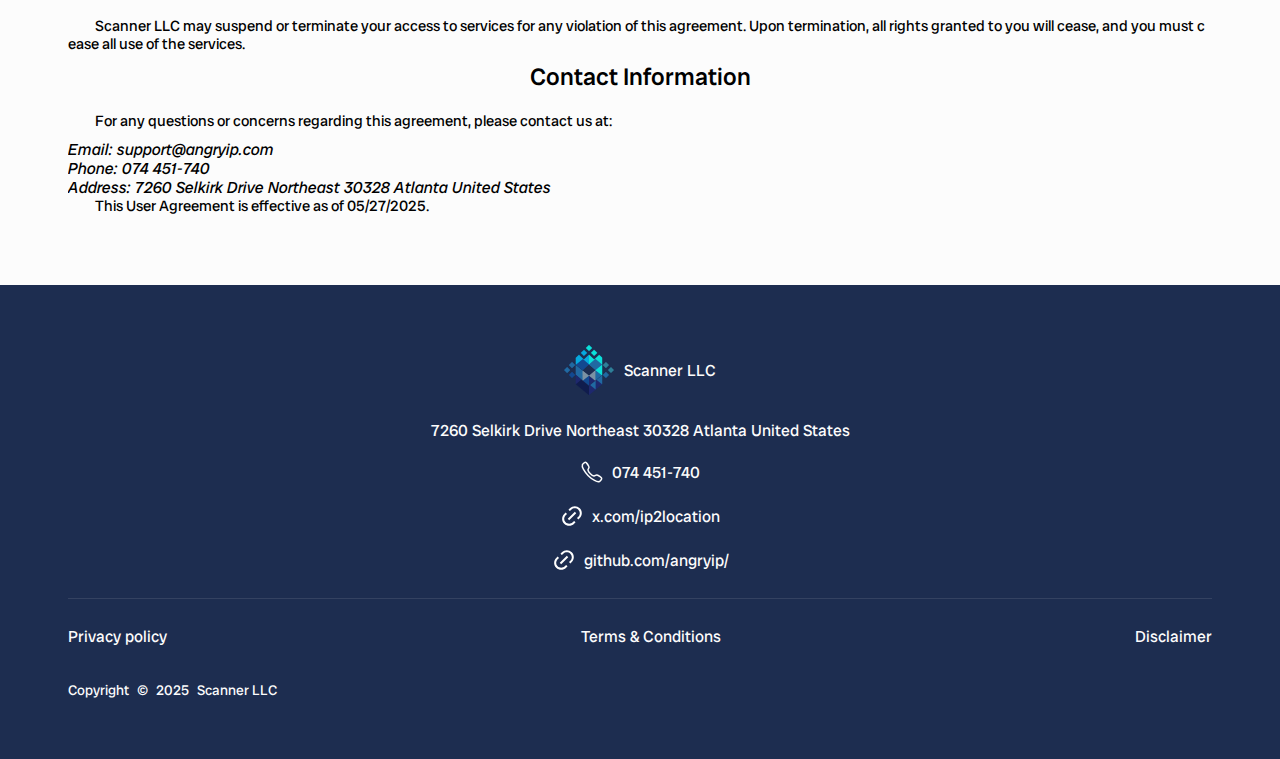
<file: terms-of-service.html>
<!DOCTYPE html>
<html>
	<head>
		<meta charset="UTF-8" />
		<meta http-equiv="X-UA-Compatible" content="IE=edge" />
		<meta name="viewport" content="width=device-width, initial-scale=1.0" />		
				
		<title>Scanner LLC - Terms and Conditions</title>		
		<meta property="og:image" content="logo-black.png" />
		<meta property="og:title" content="Scanner LLC - Terms and Conditions" />	
		
		<meta name="description" content="Scanner LLC - Terms and Conditions" />
		<meta property="og:description" content="Scanner LLC - Terms and Conditions" />	

      


	   <link href="https://fonts.googleapis.com/css2?family=Radio+Canada+Big:ital,wght@0,400..700;1,400..700&display=swap" rel="stylesheet" />	
	   <link rel="shortcut icon" href="logo-black.png" type="image/x-icon" />
		
		
	</head>

	<body>

		<link rel="stylesheet" type="text/css" href="css/cookie.css">
<div id="cookie-banner"><p>We use cookies to ensure you get the best experience on our website. <a href="cookiePolicy.php">Cookie Policy</a></p><div class="buttons"><button>Accept</button><button>Close</button></div></div>
<script src="js/cookie.js"></script>

	<header class="header-section">
		<div class="section-header-left bg-darkColor">
			<div class="section-header-left_content">
				<a href="./" class="siteTitleLk">
					<img src="logo-black.png" alt="" />
					<span> Scanner LLC</span>
	            </a>
				<p>User-Friendly Interface Intuitive design allows users of all skill levels to navigate and use the software efficiently.</p>
				
				
				<a href="tel:074451740" class="btn-5 hed-button">
					<span>
						Request trial
					</span>
				</a>
								 
			</div>		
		</div>
		<div class="section-header-img-blok btnjk__div">
			<div class="header-img overley"></div>			
			<div class="project-modern">
				
				<ul class="heder-contact">
					<li>
						<a href="tel:074 451-740" class="contact-itemUI">074 451-740</a>
					</li>
					<li>
						<a href="mailto:support@angryip.com" class="contact-itemUI">
							support@angryip.com
						</a>
					</li>
				</ul>
				 
			</div>
		</div>
	</header>	
	 

<div class="sectPading light-section">
    <div class="blokPading">        
         <div class="privacy-contexPM">
            <div class="user-agreement-container">
    <section class="introduction" id="intro-section">
        <p>Welcome to the Scanner LLC website. By accessing our services, you agree to the following User Agreement, which outlines your rights and responsibilities. We abide by applicable privacy laws to protect your data and rights, and this agreement provides insight into how we manage your interactions and information.</p>
    </section>
    
    <section class="user-agreement" id="agreement-section">
        <h2>Acceptance of Terms</h2>
        <p>This User Agreement is a binding contract between you and Scanner LLC, governing your use of our services. By using our website, you confirm your acceptance of these terms and agree to abide by them. If you disagree with any part of this agreement, you must discontinue use of our services immediately.</p>

        <h2>Service Description</h2>
        <p>Scanner LLC offers a range of services designed to provide value and convenience. The specific description of services will be detailed in your respective service contracts or in applicable sections on our website. We reserve the right to modify or discontinue services at any time without prior notice.</p>
        
        <h2>User Obligations</h2>
        <p>As a user, you agree to use our site and services ethically and legally. You must provide accurate information where requested, maintain confidentiality of your login credentials, and refrain from fraudulent activities. Misuse of our services can result in termination of your account and possible legal action.</p>
    </section>

    <section class="privacy-policy" id="privacy-section">
        <h2>Privacy and Data Protection</h2>
        <p>Your privacy is crucial to us. We comply with applicable privacy legislation, including GDPR and CCPA, to safeguard your personal information. We collect data only for legitimate purposes and process it based on your consent, fulfilling contractual obligations or as legally required.</p>

        <h2>Data Collection and Use</h2>
        <p>We may collect personal data such as your name, contact details, and payment information to enhance our services. Data is used to process transactions, personalize user experiences, and improve service offerings. We retain personal data only as long as necessary to fulfill these purposes or as required by law.</p>

        <h2>Data Sharing and Security</h2>
        <p>Scanner LLC does not sell personal data to third parties. We may share your data with trusted partners to deliver services effectively under strict confidentiality policies. We employ state-of-the-art security measures to protect your data from unauthorized access, use, or disclosure.</p>

        <h2>Cookies</h2>
        <p>Our website uses cookies to improve your browsing experience. By using our site, you consent to the use of cookies. For more information, view our <a href="cookiePolicy.php">Cookie Policy</a> (if applicable).</p>

        <h2>Data Access and Deletion</h2>
        <p>You have the right to access, correct, or request deletion of your personal data. To exercise these rights, contact us at support@angryip.com. We will respond to data requests within the timeframe stipulated by relevant privacy legislation.</p>
    </section>

    <section class="disclaimers" id="disclaimer-section">
        <h2>Disclaimers</h2>
        <p>Scanner LLC offers services "as-is" without any warranties of any kind, either expressed or implied. We do not guarantee service will be timely, error-free, or meet your expectations. We disclaim liability for any damages arising from the use or inability to use our services.</p>

        <h2>Limitation of Liability</h2>
        <p>To the fullest extent allowed by applicable law, Scanner LLC shall not be liable for any indirect, incidental, special, consequential, or punitive damages, regardless of how caused and under any theory of liability, arising from your use of our service.</p>
    </section>

    <section class="changes-and-termination" id="changes-section">
        <h2>Amendments to the Agreement</h2>
        <p>Scanner LLC reserves the right to modify this User Agreement at any time. Changes will be communicated through our website, and continued use after changes implies acceptance. We advise users to regularly review the agreement for updates.</p>

        <h2>Termination</h2>
        <p>Scanner LLC may suspend or terminate your access to services for any violation of this agreement. Upon termination, all rights granted to you will cease, and you must cease all use of the services.</p>
    </section>

    <section class="contact-information" id="contact-section">
        <h2>Contact Information</h2>
        <p>For any questions or concerns regarding this agreement, please contact us at:</p>
        <address>
            Email: <a href="mailto:support@angryip.com">support@angryip.com</a><br>
            Phone: 074 451-740<br>
            Address: 7260 Selkirk Drive Northeast 30328 Atlanta United States
        </address>
    </section>

    <section class="effective-date" id="date-section">
        <p>This User Agreement is effective as of 05/27/2025.</p>
    </section>
</div>
         </div>    
    </div>
</div>



<footer class="sectPading bg-darkColor">
	<div class="blokPading">
		<a href="./" class="siteTitleLk">
			<img src="logo-black.png" alt="" />
			<span> Scanner LLC</span>
	    </a>
		 
		 <ul class="footer-adresList">
			<li>
				<span class="footer-adres-item"> 7260 Selkirk Drive Northeast 30328 Atlanta United States</span>
			</li>
			<li>
				<a href="tel:074 451-740" class="footer-adres-item">
					<svg  class="ionicon" viewBox="0 0 512 512"><path d="M451 374c-15.88-16-54.34-39.35-73-48.76-24.3-12.24-26.3-13.24-45.4.95-12.74 9.47-21.21 17.93-36.12 14.75s-47.31-21.11-75.68-49.39-47.34-61.62-50.53-76.48 5.41-23.23 14.79-36c13.22-18 12.22-21 .92-45.3-8.81-18.9-32.84-57-48.9-72.8C119.9 44 119.9 47 108.83 51.6A160.15 160.15 0 0083 65.37C67 76 58.12 84.83 51.91 98.1s-9 44.38 23.07 102.64 54.57 88.05 101.14 134.49S258.5 406.64 310.85 436c64.76 36.27 89.6 29.2 102.91 23s22.18-15 32.83-31a159.09 159.09 0 0013.8-25.8C465 391.17 468 391.17 451 374z" fill="none" stroke="currentColor" stroke-miterlimit="10" stroke-width="32"/></svg>
					074 451-740
				</a>
			</li>
			<li>
				<a href="https://x.com/ip2location" class="footer-adres-item">
					<svg xmlns="http://www.w3.org/2000/svg" class="ionicon" viewBox="0 0 24 24" fill="white"><path d="M18.3638 15.5355L16.9496 14.1213L18.3638 12.7071C20.3164 10.7545 20.3164 7.58866 18.3638 5.63604C16.4112 3.68341 13.2453 3.68341 11.2927 5.63604L9.87849 7.05025L8.46428 5.63604L9.87849 4.22182C12.6122 1.48815 17.0443 1.48815 19.778 4.22182C22.5117 6.95549 22.5117 11.3876 19.778 14.1213L18.3638 15.5355ZM15.5353 18.364L14.1211 19.7782C11.3875 22.5118 6.95531 22.5118 4.22164 19.7782C1.48797 17.0445 1.48797 12.6123 4.22164 9.87868L5.63585 8.46446L7.05007 9.87868L5.63585 11.2929C3.68323 13.2455 3.68323 16.4113 5.63585 18.364C7.58847 20.3166 10.7543 20.3166 12.7069 18.364L14.1211 16.9497L15.5353 18.364ZM14.8282 7.75736L16.2425 9.17157L9.17139 16.2426L7.75717 14.8284L14.8282 7.75736Z"></path></svg>
						x.com/ip2location
				</a>
			</li>
			<li>
				<a href="https://github.com/angryip/" class="footer-adres-item">
					<svg xmlns="http://www.w3.org/2000/svg" class="ionicon" viewBox="0 0 24 24" fill="white"><path d="M18.3638 15.5355L16.9496 14.1213L18.3638 12.7071C20.3164 10.7545 20.3164 7.58866 18.3638 5.63604C16.4112 3.68341 13.2453 3.68341 11.2927 5.63604L9.87849 7.05025L8.46428 5.63604L9.87849 4.22182C12.6122 1.48815 17.0443 1.48815 19.778 4.22182C22.5117 6.95549 22.5117 11.3876 19.778 14.1213L18.3638 15.5355ZM15.5353 18.364L14.1211 19.7782C11.3875 22.5118 6.95531 22.5118 4.22164 19.7782C1.48797 17.0445 1.48797 12.6123 4.22164 9.87868L5.63585 8.46446L7.05007 9.87868L5.63585 11.2929C3.68323 13.2455 3.68323 16.4113 5.63585 18.364C7.58847 20.3166 10.7543 20.3166 12.7069 18.364L14.1211 16.9497L15.5353 18.364ZM14.8282 7.75736L16.2425 9.17157L9.17139 16.2426L7.75717 14.8284L14.8282 7.75736Z"></path></svg>
						github.com/angryip/
				</a>
			</li>
		 </ul>
		  
		<ul class="footer-privList footer-classic-list">
			<li>
				<a class="footer-linkUI" href="privacy.php">Privacy policy</a>
			</li>
			<li>
				<a class="footer-linkUI" href="terms-of-service.php">Terms & Conditions</a>
			</li>
			<li>
				<a class="footer-linkUI" href="legal-disclaimer.php">Disclaimer</a>
			</li>
		</ul>
		<div class="rights">
			<p>Copyright</p>
			<p>&#169;</p>
			<p>2025</p>
			<p>Scanner LLC</p>  
		</div>
	</div>	
</footer> 

<style>
	:root {
	   --color-bg-1: #c7c7ff;
	   --color-bg-2: #ffd8be;
		--color-bg-3: #a9ecbf;
		--color-bg-4:  #f3bbe1;;
		 --color-bg-5:  #d64343;


		--bg-section-1:#53354A;
		 --bg-section-2:#03506F;
		  --bg-section-3:#393E46;
		  --bg-section-4:#83142C;
		  --bg-section-5:#ff7858;

		  --col-accent-1:#e85d04;
		  --col-accent-2:#be1616;
		

		--white-color: #fff;
		--white-section:#fcfcfc;
		--black-color: #212121;

		--hover-tranz: all .5s cubic-bezier(.3,1,.35,1) 0s;  
	}
	body{			
		direction: ltr;
		font-family: 'Radio Canada Big', sans-serif !important;
		font-size: 16px;
		margin: 0;
		padding: 0;
		line-height: 1.2; 				
	
	}
	html {
		scroll-behavior: smooth;
	} 
	h1,
	h2,
	h3,
	h4,
	h5,
	p{
		padding: 0;
		margin: 0;
	}
	a{
		text-decoration: none;
		color: inherit;
		cursor: pointer;
		transition: var(--hover-tranz);
	}
	a:hover{
		color: var(--col-accent-1);
	}
	img{
		display: block;
		max-width: 100%;
		max-height: 100%;
	}
	ul{
		list-style: none;
		margin: 0;
		padding: 0;
	}
	[type='checkbox'] {
		box-sizing: border-box;
		padding: 0;
	}
	.btn-1 {
	
	text-align: center;
	display: block;
	font-size: 15px;
	line-height: 1.2;
	font-weight: 500;
	letter-spacing: -0.02em;
	text-transform: uppercase;
	border: 2px solid;
	padding: 16px 33px;			
	border-radius: 10px;
	color: #ffffff;
	background-color: #C4956A;
	border-color:rgb(239 239 239 / 48%);						
	text-align: center;
	cursor: pointer;			
	transition: 250ms all ease-in-out;
  }
.btn-1:hover,.btn-1:focus {
	color: var(--white-color);
	background: transparent;
	
 }

				

	.btn-2 {
	display: block;
	width: fit-content;
	padding: 13px 32px;
	font-size: 17px;
	font-weight: 500;
	color: #fff;
	background: linear-gradient(130deg, #df4747, #d03636, #8e3636);
	border-radius: 17px;  
	text-align: center;
	text-decoration: none;
	cursor: pointer;
	position: relative;
	overflow: hidden;
	z-index: 1;
	border: none;
	border-style: solid;
	border-width: 2px;
	}

	.btn-2:before,
	.btn-2:after {
	content: "";
	position: absolute;
	top: 0;
	width: 100%;
	height: 100%;
	opacity: 0.3;
	pointer-events: none;
	transition: transform 0.3s ease-in-out, opacity 0.3s ease-in-out;
	}

	.btn-2:before {
	left: 100%;
	background: linear-gradient(130deg, #ff6b6b, #c94d4d, #8e3636);
	z-index: -1;
	}

	.btn-2:hover:before {
	transform: translateX(-50%);
	opacity: 1;
	}

	.btn-2:after {
	right: 100%;
	background: linear-gradient(130deg, #ff6b6b, #c94d4d, #8e3636);
	z-index: -1;
	}

	.btn-2:hover:after {
	transform: translateX(50%);
	opacity: 1;
	}

	.btn-2:hover .button-text {
	transform: translateY(-3px);
	color: var(--white-color);
	}
	.btn-2:hover{
		color: var(--white-color);
	}

	.button-text {
	transition: transform 0.3s ease-in-out;
	color: #fff;
	}
	.btn-3 {
	color: var(--white-color);
	background: var(--col-accent-1);
	border-color: var(--col-accent-1);
	outline: none;
	border: 2px solid rgba(0, 0, 0, 0);
	cursor: pointer;
	padding: 17px;
	border-radius: 17px;  
	font-size: 1rem;
	font-weight: 500;
	box-shadow: 0px 7px 10px -5px rgba(0, 0, 0, 0.25);
	transition: all 0.3s ease-in-out 0s;
	
	}

	.btn-3:hover {
		color: var(--col-accent-1);
		background: #1D2D50;
		border-color:var(--col-accent-1);
	}

	.btn-4 {
	position: relative;
	margin: 0;
	width: fit-content;
	text-align: center;
	padding:13px 20px;
	outline: none;
	text-decoration: none;
	display: flex;
	justify-content: center;
	align-items: center;
	cursor: pointer;
	border: 1px solid var(--white-section);
	text-transform: uppercase;
	background-color: #333;
	border-radius: 15px;
	color: #fff;
	font-weight: 500;
	font-size: 15px;
	font-family: inherit;
	z-index: 0;
	overflow: hidden;
	transition: all 0.3s cubic-bezier(0.02, 0.01, 0.47, 1);
	}

	.btn-4:hover {
	animation: sh0 0.5s ease-in-out both;
	}

	@keyframes sh0 {
	0% {
		transform: rotate(0deg) translate3d(0, 0, 0);
	}

	25% {
		transform: rotate(7deg) translate3d(0, 0, 0);
	}

	50% {
		transform: rotate(-7deg) translate3d(0, 0, 0);
	}

	75% {
		transform: rotate(1deg) translate3d(0, 0, 0);
	}

	100% {
		transform: rotate(0deg) translate3d(0, 0, 0);
	}
	}

	.btn-4:hover span {
	animation: storm 0.7s ease-in-out both;
	animation-delay: 0.06s;
	}

	.btn-4::before,
	.btn-4::after {
	content: '';
	position: absolute;
	right: 0;
	bottom: 0;
	width: 100px;
	height: 100px;
	border-radius: 50%;
	background: #fff;
	opacity: 0;
	transition: transform 0.15s cubic-bezier(0.02, 0.01, 0.47, 1), opacity 0.15s cubic-bezier(0.02, 0.01, 0.47, 1);
	z-index: -1;
	transform: translate(100%, -25%) translate3d(0, 0, 0);
	}

	.btn-4:hover::before,
	.btn-4:hover::after {
	opacity: 0.15;
	transition: transform 0.2s cubic-bezier(0.02, 0.01, 0.47, 1), opacity 0.2s cubic-bezier(0.02, 0.01, 0.47, 1);
	}

	.btn-4:hover::before {
	transform: translate3d(50%, 0, 0) scale(0.9);
	}

	.btn-4:hover::after {
	transform: translate(50%, 0) scale(1.1);
	}
	.btn-5 {
	all: unset;
	display: flex;
	text-align: center;
	align-items: center;
	justify-content: center;
	position: relative;
	padding: 20px 29px;
	border: mediumspringgreen solid 0.15em;
	border-radius: 0.25em;
	color: mediumspringgreen;
	font-size: 16px;
	font-weight: 500;
	cursor: pointer;
	overflow: hidden;
	transition: border 300ms, color 300ms;
	user-select: none;
	}

	.btn-5 span {
	z-index: 1;
	}

	.btn-5:hover {
	color: var(--white-color);
	}

	.btn-5:active {
	border-color: teal;
	}

	.btn-5::after, .btn-5::before {
	content: "";
	position: absolute;
	width: 63%;
	aspect-ratio: 1;
	background: mediumspringgreen;
	opacity: 50%;
	border-radius: 50%;
	transition: transform 500ms, background 300ms;
	}

	.btn-5::before {
	left: 0;
	transform: translateX(-8em);
	}

	.btn-5::after {
	right: 0;
	transform: translateX(8em);
	}

	.btn-5:hover:before {
	transform: translateX(-1em);
	}

	.btn-5:hover:after {
	transform: translateX(1em);
	}

	.btn-5:active:before,
	.btn-5:active:after {
	background: teal;
	}
   .blokPading {
		width: 100%;
		padding: 0 13px;
		margin-left: auto;
		margin-right: auto; 
		box-sizing: border-box;
	}	
	.privacy-contexPM {
		word-break: break-all;
		overflow: hidden;
	}
	.privacy-contexPM p{
		margin-bottom: 10px;
		text-indent: 3ch;
		font-size: 15px;
	
	}
	.privacy-contexPM h1{
		font-weight: 700;
		text-align: center;
		margin-bottom:  28px;
	}
	.privacy-contexPM h2{
		font-weight: 500;
		text-align: center;
		margin-bottom:20px ;
	}
	.privacy-contexPM table,.privacy-contexPM a{
		word-break: break-word;
		color: inherit;
	}
	.header-section{
		display: flex;
		align-items: stretch;
		width: 100%;
		overflow: hidden;						
		flex-direction: row-reverse;
	}
	.section-header-left{
		display: flex;
		flex-direction: column;
		flex: 0 0 40.2%;
		max-width: 40.2%; 
		
		
	} 
	.bg-darkColor{
		background-color:#1D2D50;
		color: var(--white-section);
	}
	.section-header-img-blok{
		display: flex;				
		width: 100%;				
		flex-direction: column;	
		overflow: hidden;
	}
	.overley{
		position: relative;
		overflow: hidden;
	}
	.overley::before{
		position: absolute;
		content: "";
		width: 100%;
		height: 100%;
		top: 0;
		left: 0;
		right: 0;
		bottom: 0;
		background: #1D2D5029;
	}
	.header-img{				
		background-image: url(pics/background-2025-07-03_21-570.jpg);
		background-position: center;
		background-repeat: no-repeat;
		background-size: cover;
		min-height: 300px;	
		height:100%;
		padding:29px;			
	}
	.project-modern {
		display: flex;
		align-items: center;
		padding: 20px 36px;				
		background: var(--col-accent-1);
		width: 100%;
		box-sizing: border-box;
		border-top: 1px solid rgb(239 239 239 / 48%);
		border-bottom: 1px solid rgb(239 239 239 / 48%);
	}
	.section-header-left_content{
		display: flex;
		flex-direction: column;
		gap: 20px;
		flex-grow: 1;
		padding-top: 29px;
		padding-bottom: 70px;
		padding-left: 29px;
		padding-right: 29px;
		font-size: 19px;
		font-weight:500;
		justify-content: space-around;
		text-align: center;
	}
	.siteTitleLk{
		display:flex;
		align-items: center;
		justify-content: center;
		gap: 10px;
		img{
			width: 50px;
			height: 50px;
			object-fit: contain;
		}
	}
	.form-wrapper{
		display: flex;
		flex-direction: column;
		gap: 10px;
		padding: 20px;
		text-align: start;
		background-color: var(--bg-section-5);				
		border-radius:  17px;				
		border: 1px solid rgb(244 243 243 / 10%);
	}
	.stats-none{
		display:  block;
	}
	.input-control--wrappercontrol,.textarea-control--wrappercontrol{
		display: block;
		width: 100%;
		box-sizing: border-box;
		min-height: 42px;
		padding: 9px;
		font-size: 15px;
		font-weight: 500;
		line-height: 24px;
		letter-spacing: -0.02em;
		background-color: transparent;
		background-image: none;
		color:var(--white-section);
		border-radius: 1px;
		-webkit-appearance: none;
		transition: .3s ease-in-out;
		border: 0 solid rgba(0, 0, 0, 0.1);
		border-width:  1px;
		outline: none;
		
		border-color: rgba(255, 255, 255, 0.1);
	}
	.form-wrapper input::placeholder,.form-wrapper textarea::placeholder{
	   color: var(--white-section);
	}
	.form-checkWY{
		display: flex;
		flex-direction: row;
		gap: 8px;
		align-items: center;			
		font-size: 14px;
		margin-bottom: 10px;				
	}
	.hed-button{
		width: 100%;
		box-sizing: border-box;
	}
	.heder-contact{
		display: flex;
		gap: 20px;
		align-items: center;
		flex-wrap: wrap;
		justify-content: space-between;
		color: var(--white-color);
		width: 100%;
	}
	.sectPading{
		padding: 60px 0;
	}
	.light-section{
		background-color: var(--white-section);
	}
	.title-wrapperJK{
		position: relative;
		margin-bottom: 36px;
		padding-bottom: 29px;
	}
	.title-wrapperJK::before,.title-wrapperJK::after{
		position: absolute;
		content: '';				
		left: 50%;
		height: 0;				
		border-top: 0px solid  #ff7858;
		transform: translate3d(-50%, 0, 0);
	}
	.title-wrapperJK::before{
		bottom: 10px;
		width: 30%;
	}
	.title-wrapperJK::after{
		bottom:0;
		width: 10%;
	}
	.title-blok{
		text-align: center;				
		font-weight: 500;
		color: #ff7858;
		font-size: 38px;
	}
	.priv-title-blok {
		margin-bottom: 29px;
	}
	.reasons-list{
		display: flex;
		flex-wrap: wrap;
		gap:  21px;
	}
	.reason-item{
		flex-grow: 1;			
		flex-basis: 250px;			
	}
	.feature-pad{
		padding: 20px;
	}
	.feature-single{				
		text-align: center;
		border: 1px solid rgb(111 109 109 / 28%);
		box-shadow: 0 0 40px 5px rgb(0 0 0 / 3%);
		transition: all .5s ease-in-out;				
		background: #d8eeda;

	}
	.border-radOP{
	  border-radius: 17px;  
	}
	.feature-single:hover,.employee-item:hover{
		box-shadow: 0 3px 24px rgb(0 0 0 / 10%);
		transform: translateY(-10px);
	}
	.icon-feature{
		position: relative;
		display: inline-flex;
		align-items: center;
		justify-content: center;
		margin-bottom: 29px;
		padding: 10px;
		border-radius: 50%;
		-webkit-box-shadow: 0 4px 15px 0 #ccc;
		box-shadow: 0 4px 15px 0 #ccc;
		background-color: var(--white-section);              

	}
	.icon-feature svg{
		width: 29px;
		height: 29px;
		fill: #be1616;
	}
	.icon-feature::after{
		content: "";
		position: absolute;
		width: 100%;
		height: 100%;
		top: -1px;
		left: -1px;
		border-radius: 50%;
		border: 2px dashed #be1616;
		animation: shapeani2 12s linear infinite;
	}
	@keyframes shapeani2 {
		0% {
			transform: rotate(0);
		}
		100% {
		transform: rotate(360deg);
	}
	}
	.white-section{
		background: var(--white-color);
	}
	.about-blokBR{
		display: flex;
		gap: 20px;
		flex-direction:  row-reverse;
	}
	.about-blokBR > div{
		flex: 1;
	}
	.about-img-grup{
		display: grid;
		grid-template-columns: 1fr 1fr; 
		grid-auto-rows: auto; 
		grid-gap: 10px; 

	}			
   
	.about-img-big{
	  grid-column: span 1; 
	  grid-row: span 2; 
	  border: 1px solid rgb(244 243 243 / 28%);
	  
	}
	.about-img-smol{
		grid-column: span 1; 
		grid-row: span 1; 
		border: 1px solid rgb(244 243 243 / 28%);
	}
	.about-img-big img,.about-img-smol img{
		width: 100%;
		height: 100%;
		object-fit: cover;
	}
	.about-contex{
		padding-left: 10px;
		padding-right: 10px;
		text-align: center;
		display: flex;
		flex-direction: column;
		justify-content: center;
	}
	.article-imgAS{
		max-height: 360px;
		object-fit: contain;				
		float: right;
		width: 38%;
		margin: 20px;
		margin-top: 0;
		margin-right: 0;
	}
	.article-textAS p{
		margin-bottom: 10px;
		text-indent: 3ch;
	}
	.article-textAS ul,ol{
		list-style: inside;
	}
	.priceBoxYU{
		display: flex;
		gap: 10px;
		font-weight: 500;
		font-size:27px;
		color: #0B032D;
	}
	.bg-filtr{
	
	background-repeat: no-repeat;    
	background-position: center center;
	background-size: cover;
	overflow: hidden;    
	background-image: url(pics/mask-2025-07-12_21-57-460.png);
   }
   
   
   .card {			
	color:#C4956A;
	display: grid;
	grid-template-columns: 1fr 1fr;
	grid-template-rows: 1fr 1fr;
	gap: 13px;
	overflow: visible;
	}

.card .item {		
width: 100%;
height: 100%;
transition: all 1s ease-in-out;

}
.item:hover{
	rotate: none;
	transform: scale(1.05);
}	
.stats-box{
	padding: 10px;
	display: flex;
	gap: 10px;
	flex-direction: column;
	align-items: center;
	justify-content: center;
}




.item svg {
width: 40px;
height: 40px;

}

.item--1 {
background: var(--color-bg-1);
}

.item--2 {
background: var(--color-bg-2);
}

.item--3 {
background: var(--color-bg-3);
}

.item--4 {
background: var(--color-bg-4);
}

.quantity {
font-size: 25px;
font-weight: 500;
}

.text {
font-size: 18px;
font-weight: 500;
text-align: center;
}

.text--1 {
color: rgba(149,149,255,1);
}

.text--2 {
color: rgba(252,161,71,1);
}

.text--3 {
color: rgba(66,193,110,1);
}

.text--4 {
color: rgba(220,91,183,1);
}
.rights{
	display: flex;
	flex-wrap: wrap;
	gap: 8px;
	font-size: 14px;
	margin-top: 36px;
	justify-content: start;
}
.footer-privList{
	display: flex;
	flex-wrap: wrap;
	margin-top: 20px;
	gap: 29px;
	padding-top: 29px;
	justify-content: space-between;
}
.footer-classic-list{
	position: relative;
}
.footer-classic-list::before{
	position: absolute;
	content: '';
	top: 0;
	left: 50%;
	height: 0;
	width: 100%;
	border-top: 1px solid rgba(255, 255, 255, 0.1);
	transform: translate3d(-50%, 0, 0);
}
.footer-adresList{
	display: flex;
	gap: 20px;
	text-align: center;
	align-items: center;
	margin-bottom: 26px;
	margin-top: 26px;
	justify-content: center;
	flex-direction:  column;
}
.footer-adres-item{
	display: flex;
	gap: 8px;
	align-items: center;
	svg{
		width: 24px;
		height: 24px;
		fill: white;
	}
}
.stats-wrapper{
	display: flex;
	gap: 20px;
	flex-direction: row-reverse;
}
.stats-wrapper > div{
	flex: 1;
}
.stats-img{
	display: flex;
	align-items: center;
	justify-content: center;
	img{
		width: 100%;
		height: 100%;
		object-fit: contain;
		max-height: 400px;
	}
}
.employees{
	display: grid;
	grid-template-columns: 1fr 1fr 1fr 1fr;
	gap: 30px;
}
.employee-item{
	width: 100%;
	height: 100%;
	display: flex;
	overflow: hidden;
	transition: var(--hover-tranz);
	background: #d8eeda;
	border: 1px solid rgb(111 109 109 / 28%);
	box-shadow: 0 0 40px 5px rgb(0 0 0 / 3%);
	flex-direction: column;

}
.employee-img{
	display: flex;
	align-items: center;
	justify-content: center;
	max-height: 300px;
	img{
		width: 100%;
		height: 100%;
		object-fit: cover;
	}
}
.employee-name{
	padding: 10px;
	display: flex;
	height: 100%;
	justify-content: space-between;
	text-align: center;
	flex-direction: column;
	gap: 20px;
	p{
		color: #ff7858;
	}	
}
.sigma_pricing{
	position: relative;
	overflow: hidden;
	text-align: center;
	transition: all 0.3s;
	height: 100%;
	border: 1px solid #a18a8a;;
	display: flex;
	flex-direction: column;
}
.sigma_pricing-bottom{
	padding: 36px 29px 36px;
	display: flex;
	flex-direction: column;
	height: 100%;
	gap: 29px;
	align-items: center;
	
	justify-content: space-between;
}
.sigma_pricing-top{
	padding: 29px 29px 80px;
	position: relative;		
	
}
.bg-tarif{
	background-color:var(--col-accent-1);
}
.sigma_pricing-title{
	background-color: rgba(255, 255, 255, 0.2);
	display: inline-flex;
	align-items: center;
	justify-content: center;
	padding: 4px 32px;
	color: #fff;
	border-radius: 30px;
	font-weight:500;
	text-transform: uppercase;
	margin-bottom: 18px;
}
.sigma_pricing-rate{
display: block;
font-size: 38px;
font-weight: 500;
line-height: 1.2;
margin-bottom: 29px;
color: var(--white-color);

}
.top-wave{
position: absolute;
left: 0;
bottom: 0;
width: 100%;
z-index: 1;
}
.sigma_pricing-top svg{
overflow: hidden;
vertical-align: middle;
display: block;
}
.bottom-wave{
position: absolute;
left: 50px;
bottom: 9px;
width: 100%;
}

.tarif-boxOP{
display: flex;
flex-direction: column;
gap:  16px;
}
.tarif-button{
width: 100%;
box-sizing: border-box;
}

.service-boxYU{		
overflow: visible;
box-shadow: 0 5px 20px 2px rgba(0,0,0,0.1);
display: flex;
flex-direction: column;
align-items: center;
width: 100%;
height: 100%;

} 
.service-img{
width: 100px;
height: 100px;
border-radius: 0%;
transform: translateY(-50%);
background: #1D2D50;
position: relative;
transition: all .3s ease-in-out;

}


.service-img::before{
content: "";
border-radius: inherit;
position: absolute;
top: 50%;
left: 50%;
width: 90%;
height: 90%;
transform: translate(-50%, -50%);
border: 1rem solid #1D2D50;
}
.service-text{		
font-size: 15px;
font-weight: 500;	
color: #333;
padding: 29px 10px;
text-align: center;
}
.service-boxYU:hover {
box-shadow: 0 3px 24px rgb(0 0 0 / 10%);
transform: translateY(-10px);
}
.service-wrapper{
display: grid;
grid-template-columns: 1fr 1fr;
grid-template-rows: 1fr 1fr;
margin-top: 100px;
gap: 80px 20px;
}

.bg-service1{
background-repeat: no-repeat;
background-position: center center;
background-size: 80%;
background-image: url(pics/feature-list-q800.svg);
}
.bg-service2{
background-repeat: no-repeat;
background-position: center center;
background-size: 80%;
background-image: url(pics/feature-list-q801.svg);
}
.bg-service3{
background-repeat: no-repeat;
background-position: center center;
background-size: 80%;

background-image: url(pics/feature-list-q802.svg);
}
.bg-service4{
background-repeat: no-repeat;
background-position: center center;
background-size: 80%;

background-image: url(pics/feature-list-q803.svg);
}
.contact-itemUI{
transition: var(--hover-tranz);
}
.contact-itemUI:hover{
color: var(--black-color);
}		
	@media screen and (min-width: 480px) {
		.blokPading{
		max-width: 450px;
	  }
	  
	}
	@media screen and (min-width: 575px){
		.blokPading{
			max-width: 540px; 
		}				
	}
	@media (max-width: 575px){
		.section-header-left_content {
			padding-left: 13px;
			padding-right: 13px;
		}
		.about-img-grup, .card{
			grid-template-columns: 1fr;
		}
		.card{
			gap: 13px;
		}
		.employees{
			grid-template-columns: 1fr;
		}
		.sigma_pricing-bottom{
			padding: 40px 10px;
		}
		.sigma_pricing-top{
			padding: 30px 10px 80px;
		}
		.title-blok {
			font-size: 25px;
		}
		.about-contex{
		 padding-left: 0px;
		 padding-right: 0px;
		}
		
		.footer-privList,.rights{
			justify-content: center;
		}
 
	}
	
	@media screen and (min-width: 768px) {
		.blokPading{
		max-width: 730px;				
		}				
	}
	@media (max-width: 768px){				
	  .heder-contact {
			justify-content: center;
		}
		.header-section {
			flex-direction: column-reverse;
		}
		.section-header-left{
			max-width: 100%;
		}
		
		.about-blokBR{
			gap: 50px;
			flex-direction: column;
		}
		.article-imgAS{
		float: none;
		width:100%;
		margin: 0 0 20px 0;  
	  }
	  .service-wrapper{
		grid-template-columns: 1fr;
	  }
	  
	  
	}
	 @media screen and (min-width: 992px) {
		.blokPading{
		max-width: 960px;
	 }
	 
		
	}
	@media (max-width: 992px){
		.stats-wrapper{
			flex-direction: column;
		}
		
		
	}
	@media (max-width: 992px) and (min-width: 768px){
		.sigma_pricing-rate{
			margin-bottom: 90px;
		}
	}

	@media (max-width: 992px) and (min-width: 575px){
	   .employees{
			grid-template-columns: 1fr 1fr;
		}
	
	}

	@media screen and (min-width: 1200px){
	 .blokPading{
		max-width: 1170px;
	 }
	 .section-header-left{
		flex: 0 0 30.2%;
		max-width: 30.2%;
	 }
	 .item:hover {
		transform: scale(1.50);
		transition: all 1s ease-in-out;
		rotate: 360deg;
	 }
	.card{
		gap: 10px;
	}
	.stats-wrapper{
		margin-top: 70px;
	}
	
	}			  
			 
			 
</style>		



</body>
</html>
</file>
<file: css/cookie.css>
#cookie-banner {position: fixed; bottom: 0; left: 0; right: 0; background-color: #222; color: #fff; padding: 15px; display: none; z-index: 10000; box-shadow: 0 -2px 10px rgba(0,0,0,0.2);}#cookie-banner p {margin: 0 0 10px 0; line-height: 1.5;}#cookie-banner a {color: #4dabf7; text-decoration: underline;}#cookie-banner .buttons {display: flex; gap: 10px;}#cookie-banner button {padding: 8px 15px; border: none; border-radius: 4px; cursor: pointer;}#cookie-banner button:first-child {background-color: #4dabf7; color: #fff;}#cookie-banner button:last-child {background-color: #495057; color: #fff;}@media (min-width: 768px) {#cookie-banner {padding: 15px 30px;}#cookie-banner .buttons {gap: 15px;}}
</file>
